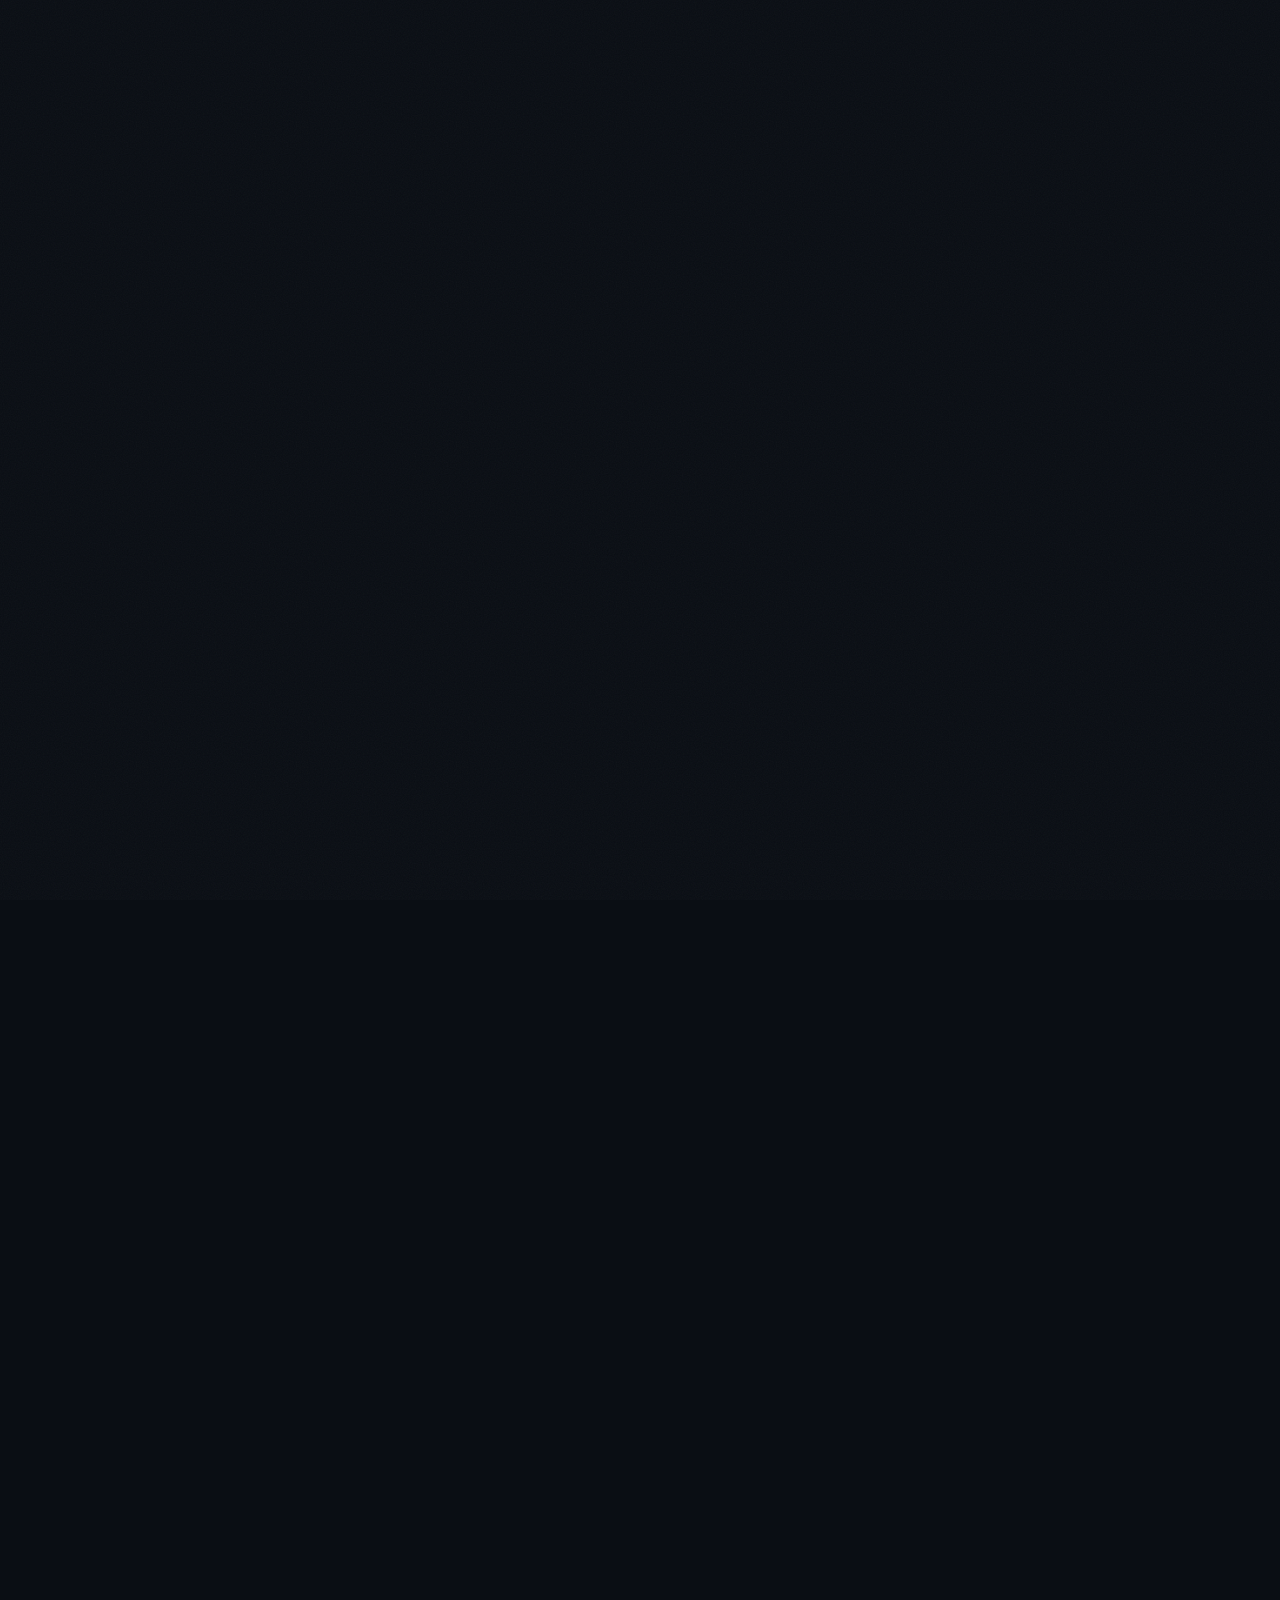
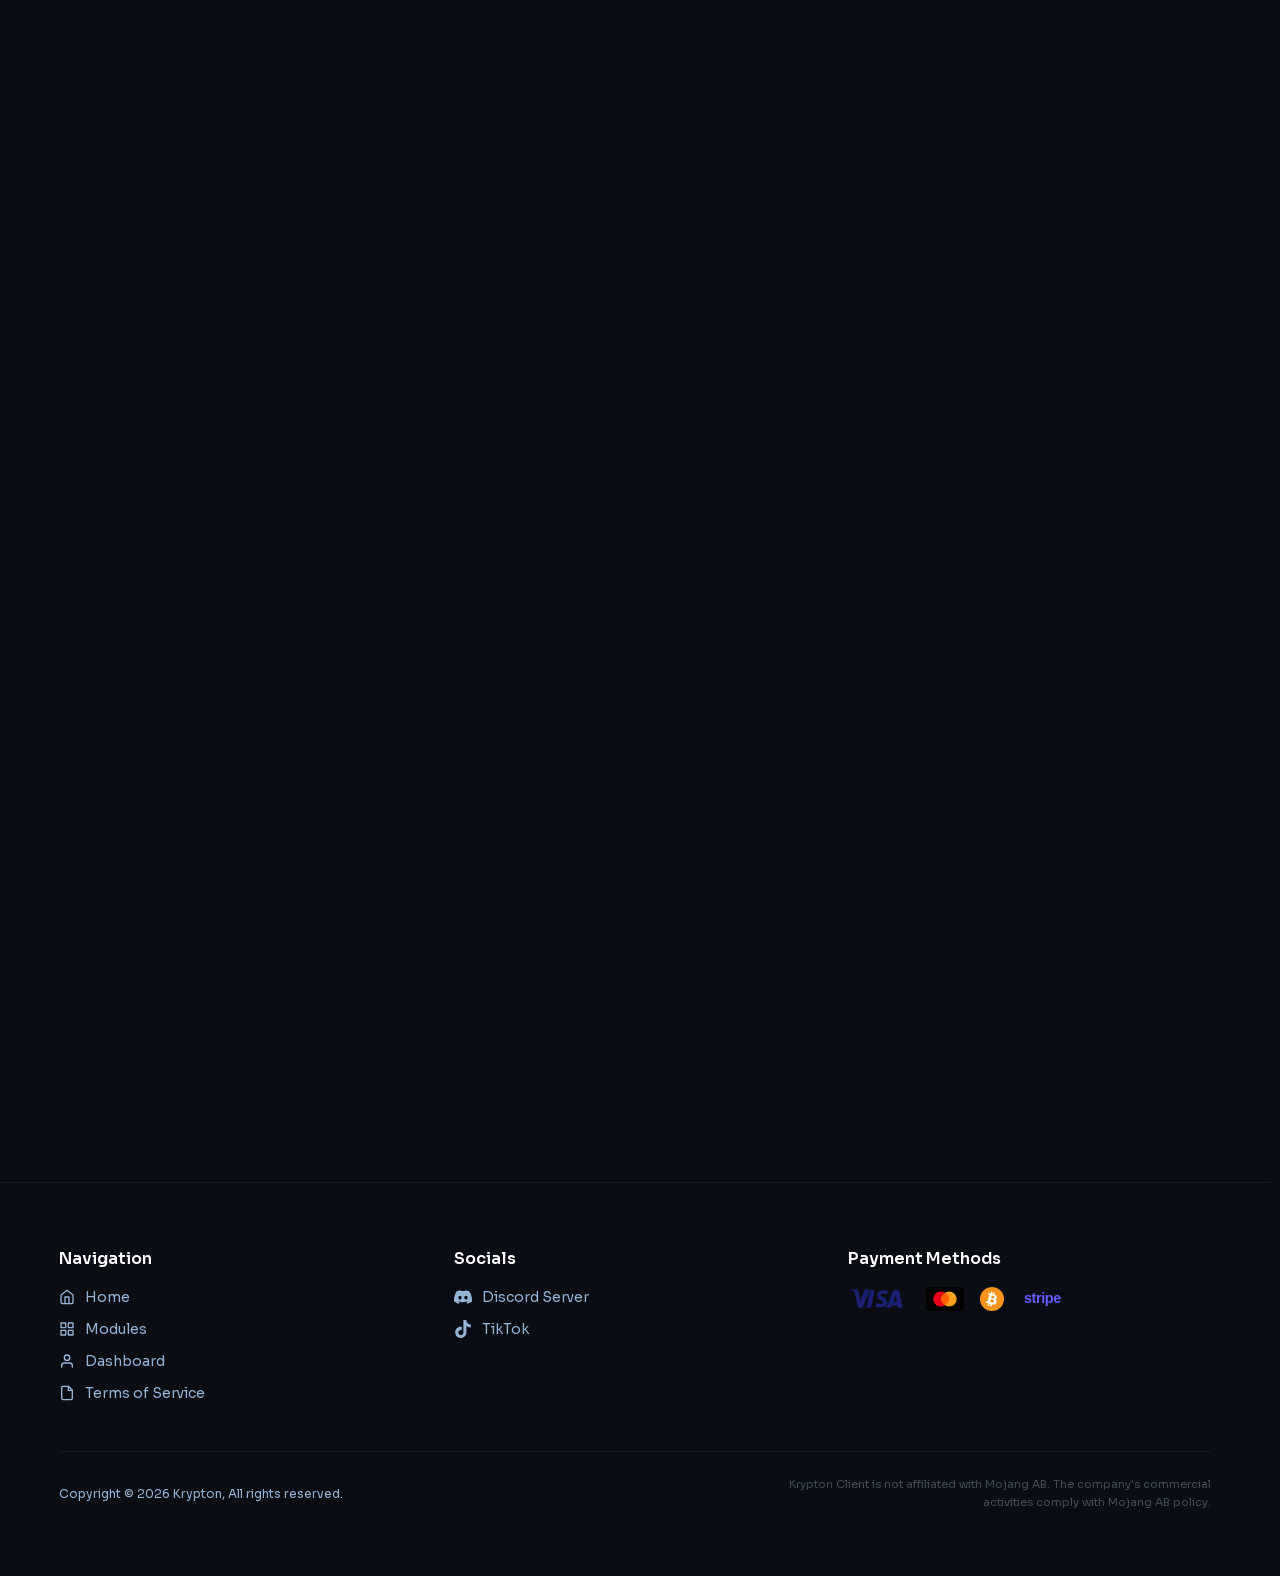
<file: features.html>
<!DOCTYPE html><html lang="en">
<!-- Mirrored from kryptonclient.org/features by HTTrack Website Copier/3.x [XR&CO'2014], Fri, 28 Aug 2026 13:40:18 GMT -->
<!-- Added by HTTrack --><meta http-equiv="content-type" content="text/html;charset=utf-8" /><!-- /Added by HTTrack -->
<head><meta charSet="utf-8"/><meta name="viewport" content="width=device-width, initial-scale=1"/><link rel="preload" href="_next/static/media/6bd983bd58a87a3d-s.p.0h108oidc_0fm.woff2" as="font" crossorigin="" type="font/woff2"/><link rel="preload" as="image" href="kr-steel.svg"/><link rel="preload" as="image" href="icons/visa.svg"/><link rel="preload" as="image" href="icons/mastercard.svg"/><link rel="preload" as="image" href="icons/bitcoin.svg"/><link rel="preload" as="image" href="icons/stripe.svg"/><link rel="stylesheet" href="_next/static/chunks/0y4tz22vdz5qh.css" data-precedence="next"/><link rel="preload" as="script" fetchPriority="low" href="_next/static/chunks/16i90eio_ss7o.js"/><script src="_next/static/chunks/0dgq26a5_oy.a.js" async=""></script><script src="_next/static/chunks/0hstpqahkt253.js" async=""></script><script src="_next/static/chunks/0nf3xs2vgg7e8.js" async=""></script><script src="_next/static/chunks/turbopack-0or26_04ov1yc.js" async=""></script><script src="_next/static/chunks/0vei1itll_mf_.js" async=""></script><script src="_next/static/chunks/0n4z.7yu76je-.js" async=""></script><script src="_next/static/chunks/0-fohvw7kibhr.js" async=""></script><script src="_next/static/chunks/0ab.iqwuq96m6.js" async=""></script><script src="_next/static/chunks/181_ebszy83h2.js" async=""></script><script src="_next/static/chunks/11p_iv4fzs7cj.js" async=""></script><meta name="next-size-adjust" content=""/><link rel="preconnect" href="https://www.youtube.com/"/><link rel="preconnect" href="https://www.google.com/"/><title>Krypton | DonutSMP Client</title><meta name="description" content="Krypton - 80+ module client built for DonutSMP. Fabric 1.21.11."/><meta property="og:title" content="Krypton | DonutSMP Client"/><meta property="og:description" content="80+ module client built for DonutSMP. Undetected. Fabric 1.21.11."/><meta property="og:url" content="https://kryptonclient.org"/><meta property="og:site_name" content="Krypton"/><meta property="og:image" content="https://kryptonclient.org/kr-steel-tile.png"/><meta property="og:type" content="website"/><meta name="twitter:card" content="summary"/><meta name="twitter:title" content="Krypton | DonutSMP Client"/><meta name="twitter:description" content="80+ module client built for DonutSMP. Undetected. Fabric 1.21.11."/><meta name="twitter:image" content="https://kryptonclient.org/kr-steel-tile.png"/><link rel="icon" href="kr-steel-tile.png"/><script src="_next/static/chunks/03_yq9q893hmn.js" noModule=""></script></head><body class="sora_747af0f1-module__uA9iQa__variable antialiased"><div hidden=""><!--$--><!--/$--></div><nav class="fixed top-0 left-0 right-0 z-50 transition-all duration-300 bg-transparent" style="transform:translateY(-100px)"><div class="max-w-7xl mx-auto px-6 h-20 flex items-center justify-between"><a class="flex items-center gap-3" href="index.html"><img alt="Krypton" width="48" height="31" decoding="async" data-nimg="1" style="color:transparent" src="kr-steel.svg"/><span class="text-white font-semibold text-lg">Krypton Client</span></a><div class="hidden md:flex items-center gap-8"><a href="index.html" class="text-sm transition-colors duration-200 text-muted hover:text-white">Home</a><a href="features.html" class="text-sm transition-colors duration-200 text-muted hover:text-white">Modules</a><a href="index.html#pricing" class="text-sm transition-colors duration-200 text-muted hover:text-white">Pricing</a><a href="index.html#reviews" class="text-sm transition-colors duration-200 text-muted hover:text-white">Reviews</a></div><div class="hidden md:flex items-center gap-1"><div class="relative"><button class="flex items-center gap-2 px-3 py-2 text-muted text-sm hover:text-white transition-colors duration-200"><svg xmlns="http://www.w3.org/2000/svg" width="16" height="16" viewBox="0 0 24 24" fill="none" stroke="currentColor" stroke-width="2" stroke-linecap="round" stroke-linejoin="round" class="lucide lucide-globe" aria-hidden="true"><circle cx="12" cy="12" r="10"></circle><path d="M12 2a14.5 14.5 0 0 0 0 20 14.5 14.5 0 0 0 0-20"></path><path d="M2 12h20"></path></svg><span>EN</span><svg xmlns="http://www.w3.org/2000/svg" width="14" height="14" viewBox="0 0 24 24" fill="none" stroke="currentColor" stroke-width="2" stroke-linecap="round" stroke-linejoin="round" class="lucide lucide-chevron-down transition-transform duration-200" aria-hidden="true"><path d="m6 9 6 6 6-6"></path></svg></button></div><a href="dashboard.html" class="px-5 py-2 rounded-full text-sm font-semibold bg-primary text-black hover:bg-primary-light transition-all duration-200">Log in</a></div><button class="md:hidden text-white" aria-label="Open menu"><svg xmlns="http://www.w3.org/2000/svg" width="24" height="24" viewBox="0 0 24 24" fill="none" stroke="currentColor" stroke-width="2" stroke-linecap="round" stroke-linejoin="round" class="lucide lucide-menu" aria-hidden="true"><path d="M4 5h16"></path><path d="M4 12h16"></path><path d="M4 19h16"></path></svg></button></div></nav><main class="pt-32 pb-20 px-6"><div class="max-w-5xl mx-auto"><div class="text-center mb-12" style="opacity:0;transform:translateY(30px)"><h1 class="text-4xl md:text-5xl font-bold mb-6">All<!-- --> <span class="text-white">82<!-- -->+</span> <!-- -->Modules</h1><p class="text-muted max-w-xl mx-auto text-lg">Full list of modules and their current detection status.</p></div><div class="flex flex-wrap justify-center gap-4 mb-10" style="opacity:0;transform:translateY(20px)"><div class="flex items-center gap-2 px-4 py-2 rounded-full bg-green-500/10 border border-green-500/20"><svg xmlns="http://www.w3.org/2000/svg" width="16" height="16" viewBox="0 0 24 24" fill="none" stroke="currentColor" stroke-width="2" stroke-linecap="round" stroke-linejoin="round" class="lucide lucide-shield-check text-green-400" aria-hidden="true"><path d="M20 13c0 5-3.5 7.5-7.66 8.95a1 1 0 0 1-.67-.01C7.5 20.5 4 18 4 13V6a1 1 0 0 1 1-1c2 0 4.5-1.2 6.24-2.72a1.17 1.17 0 0 1 1.52 0C14.51 3.81 17 5 19 5a1 1 0 0 1 1 1z"></path><path d="m9 12 2 2 4-4"></path></svg><span class="text-green-400 text-sm font-medium">76<!-- --> <!-- -->Undetected</span></div><div class="flex items-center gap-2 px-4 py-2 rounded-full bg-yellow-500/10 border border-yellow-500/20"><svg xmlns="http://www.w3.org/2000/svg" width="16" height="16" viewBox="0 0 24 24" fill="none" stroke="currentColor" stroke-width="2" stroke-linecap="round" stroke-linejoin="round" class="lucide lucide-shield-alert text-yellow-400" aria-hidden="true"><path d="M20 13c0 5-3.5 7.5-7.66 8.95a1 1 0 0 1-.67-.01C7.5 20.5 4 18 4 13V6a1 1 0 0 1 1-1c2 0 4.5-1.2 6.24-2.72a1.17 1.17 0 0 1 1.52 0C14.51 3.81 17 5 19 5a1 1 0 0 1 1 1z"></path><path d="M12 8v4"></path><path d="M12 16h.01"></path></svg><span class="text-yellow-400 text-sm font-medium">4<!-- --> <!-- -->Use at Risk</span></div><div class="flex items-center gap-2 px-4 py-2 rounded-full bg-red-500/10 border border-red-500/20"><svg xmlns="http://www.w3.org/2000/svg" width="16" height="16" viewBox="0 0 24 24" fill="none" stroke="currentColor" stroke-width="2" stroke-linecap="round" stroke-linejoin="round" class="lucide lucide-shield text-red-400" aria-hidden="true"><path d="M20 13c0 5-3.5 7.5-7.66 8.95a1 1 0 0 1-.67-.01C7.5 20.5 4 18 4 13V6a1 1 0 0 1 1-1c2 0 4.5-1.2 6.24-2.72a1.17 1.17 0 0 1 1.52 0C14.51 3.81 17 5 19 5a1 1 0 0 1 1 1z"></path></svg><span class="text-red-400 text-sm font-medium">2<!-- --> <!-- -->Detected</span></div></div><div class="flex flex-wrap justify-center gap-2 mb-12" style="opacity:0;transform:translateY(20px)"><button class="flex items-center gap-2 px-4 py-2.5 rounded-lg text-sm font-medium border transition-all duration-200 bg-primary text-black border-primary"><svg xmlns="http://www.w3.org/2000/svg" width="15" height="15" viewBox="0 0 24 24" fill="none" stroke="currentColor" stroke-width="2" stroke-linecap="round" stroke-linejoin="round" class="lucide lucide-layout-grid" aria-hidden="true"><rect width="7" height="7" x="3" y="3" rx="1"></rect><rect width="7" height="7" x="14" y="3" rx="1"></rect><rect width="7" height="7" x="14" y="14" rx="1"></rect><rect width="7" height="7" x="3" y="14" rx="1"></rect></svg>All Modules</button><button class="flex items-center gap-2 px-4 py-2.5 rounded-lg text-sm font-medium border transition-all duration-200 bg-surface text-muted border-white/10 hover:border-white/20 hover:text-white"><svg xmlns="http://www.w3.org/2000/svg" width="15" height="15" viewBox="0 0 24 24" fill="none" stroke="currentColor" stroke-width="2" stroke-linecap="round" stroke-linejoin="round" class="lucide lucide-swords" aria-hidden="true"><polyline points="14.5 17.5 3 6 3 3 6 3 17.5 14.5"></polyline><line x1="13" x2="19" y1="19" y2="13"></line><line x1="16" x2="20" y1="16" y2="20"></line><line x1="19" x2="21" y1="21" y2="19"></line><polyline points="14.5 6.5 18 3 21 3 21 6 17.5 9.5"></polyline><line x1="5" x2="9" y1="14" y2="18"></line><line x1="7" x2="4" y1="17" y2="20"></line><line x1="3" x2="5" y1="19" y2="21"></line></svg>Combat</button><button class="flex items-center gap-2 px-4 py-2.5 rounded-lg text-sm font-medium border transition-all duration-200 bg-surface text-muted border-white/10 hover:border-white/20 hover:text-white"><svg xmlns="http://www.w3.org/2000/svg" width="15" height="15" viewBox="0 0 24 24" fill="none" stroke="currentColor" stroke-width="2" stroke-linecap="round" stroke-linejoin="round" class="lucide lucide-wrench" aria-hidden="true"><path d="M14.7 6.3a1 1 0 0 0 0 1.4l1.6 1.6a1 1 0 0 0 1.4 0l3.106-3.105c.32-.322.863-.22.983.218a6 6 0 0 1-8.259 7.057l-7.91 7.91a1 1 0 0 1-2.999-3l7.91-7.91a6 6 0 0 1 7.057-8.259c.438.12.54.662.219.984z"></path></svg>Misc</button><button class="flex items-center gap-2 px-4 py-2.5 rounded-lg text-sm font-medium border transition-all duration-200 bg-surface text-muted border-white/10 hover:border-white/20 hover:text-white"><svg xmlns="http://www.w3.org/2000/svg" width="15" height="15" viewBox="0 0 24 24" fill="none" stroke="currentColor" stroke-width="2" stroke-linecap="round" stroke-linejoin="round" class="lucide lucide-circle-dot" aria-hidden="true"><circle cx="12" cy="12" r="10"></circle><circle cx="12" cy="12" r="1"></circle></svg>Donut</button><button class="flex items-center gap-2 px-4 py-2.5 rounded-lg text-sm font-medium border transition-all duration-200 bg-surface text-muted border-white/10 hover:border-white/20 hover:text-white"><svg xmlns="http://www.w3.org/2000/svg" width="15" height="15" viewBox="0 0 24 24" fill="none" stroke="currentColor" stroke-width="2" stroke-linecap="round" stroke-linejoin="round" class="lucide lucide-compass" aria-hidden="true"><circle cx="12" cy="12" r="10"></circle><path d="m16.24 7.76-1.804 5.411a2 2 0 0 1-1.265 1.265L7.76 16.24l1.804-5.411a2 2 0 0 1 1.265-1.265z"></path></svg>BaseFinding</button><button class="flex items-center gap-2 px-4 py-2.5 rounded-lg text-sm font-medium border transition-all duration-200 bg-surface text-muted border-white/10 hover:border-white/20 hover:text-white"><svg xmlns="http://www.w3.org/2000/svg" width="15" height="15" viewBox="0 0 24 24" fill="none" stroke="currentColor" stroke-width="2" stroke-linecap="round" stroke-linejoin="round" class="lucide lucide-eye" aria-hidden="true"><path d="M2.062 12.348a1 1 0 0 1 0-.696 10.75 10.75 0 0 1 19.876 0 1 1 0 0 1 0 .696 10.75 10.75 0 0 1-19.876 0"></path><circle cx="12" cy="12" r="3"></circle></svg>Render</button><button class="flex items-center gap-2 px-4 py-2.5 rounded-lg text-sm font-medium border transition-all duration-200 bg-surface text-muted border-white/10 hover:border-white/20 hover:text-white"><svg xmlns="http://www.w3.org/2000/svg" width="15" height="15" viewBox="0 0 24 24" fill="none" stroke="currentColor" stroke-width="2" stroke-linecap="round" stroke-linejoin="round" class="lucide lucide-settings" aria-hidden="true"><path d="M9.671 4.136a2.34 2.34 0 0 1 4.659 0 2.34 2.34 0 0 0 3.319 1.915 2.34 2.34 0 0 1 2.33 4.033 2.34 2.34 0 0 0 0 3.831 2.34 2.34 0 0 1-2.33 4.033 2.34 2.34 0 0 0-3.319 1.915 2.34 2.34 0 0 1-4.659 0 2.34 2.34 0 0 0-3.32-1.915 2.34 2.34 0 0 1-2.33-4.033 2.34 2.34 0 0 0 0-3.831A2.34 2.34 0 0 1 6.35 6.051a2.34 2.34 0 0 0 3.319-1.915"></path><circle cx="12" cy="12" r="3"></circle></svg>Client</button></div><div class="space-y-10"><div style="opacity:0;transform:translateY(30px)"><div class="flex items-center justify-between mb-4"><h2 class="text-xl font-semibold text-white">Combat</h2><span class="text-muted text-xs">21<!-- --> <!-- -->modules</span></div><div class="grid grid-cols-1 sm:grid-cols-2 lg:grid-cols-3 gap-3"><div class="flex items-center justify-between px-4 py-3 rounded-xl bg-surface hover:bg-surface-light/70 transition-colors"><span class="text-white text-sm">Aim Assist</span><div class="flex items-center gap-1.5 px-2.5 py-1 rounded-full text-xs font-medium border bg-green-500/10 border-green-500/20"><svg xmlns="http://www.w3.org/2000/svg" width="12" height="12" viewBox="0 0 24 24" fill="none" stroke="currentColor" stroke-width="2" stroke-linecap="round" stroke-linejoin="round" class="lucide lucide-shield-check text-green-400" aria-hidden="true"><path d="M20 13c0 5-3.5 7.5-7.66 8.95a1 1 0 0 1-.67-.01C7.5 20.5 4 18 4 13V6a1 1 0 0 1 1-1c2 0 4.5-1.2 6.24-2.72a1.17 1.17 0 0 1 1.52 0C14.51 3.81 17 5 19 5a1 1 0 0 1 1 1z"></path><path d="m9 12 2 2 4-4"></path></svg><span class="text-green-400">Undetected</span></div></div><div class="flex items-center justify-between px-4 py-3 rounded-xl bg-surface hover:bg-surface-light/70 transition-colors"><span class="text-white text-sm">Anchor Macro</span><div class="flex items-center gap-1.5 px-2.5 py-1 rounded-full text-xs font-medium border bg-green-500/10 border-green-500/20"><svg xmlns="http://www.w3.org/2000/svg" width="12" height="12" viewBox="0 0 24 24" fill="none" stroke="currentColor" stroke-width="2" stroke-linecap="round" stroke-linejoin="round" class="lucide lucide-shield-check text-green-400" aria-hidden="true"><path d="M20 13c0 5-3.5 7.5-7.66 8.95a1 1 0 0 1-.67-.01C7.5 20.5 4 18 4 13V6a1 1 0 0 1 1-1c2 0 4.5-1.2 6.24-2.72a1.17 1.17 0 0 1 1.52 0C14.51 3.81 17 5 19 5a1 1 0 0 1 1 1z"></path><path d="m9 12 2 2 4-4"></path></svg><span class="text-green-400">Undetected</span></div></div><div class="flex items-center justify-between px-4 py-3 rounded-xl bg-surface hover:bg-surface-light/70 transition-colors"><span class="text-white text-sm">Auto Crystal</span><div class="flex items-center gap-1.5 px-2.5 py-1 rounded-full text-xs font-medium border bg-green-500/10 border-green-500/20"><svg xmlns="http://www.w3.org/2000/svg" width="12" height="12" viewBox="0 0 24 24" fill="none" stroke="currentColor" stroke-width="2" stroke-linecap="round" stroke-linejoin="round" class="lucide lucide-shield-check text-green-400" aria-hidden="true"><path d="M20 13c0 5-3.5 7.5-7.66 8.95a1 1 0 0 1-.67-.01C7.5 20.5 4 18 4 13V6a1 1 0 0 1 1-1c2 0 4.5-1.2 6.24-2.72a1.17 1.17 0 0 1 1.52 0C14.51 3.81 17 5 19 5a1 1 0 0 1 1 1z"></path><path d="m9 12 2 2 4-4"></path></svg><span class="text-green-400">Undetected</span></div></div><div class="flex items-center justify-between px-4 py-3 rounded-xl bg-surface hover:bg-surface-light/70 transition-colors"><span class="text-white text-sm">Auto Double Hand</span><div class="flex items-center gap-1.5 px-2.5 py-1 rounded-full text-xs font-medium border bg-green-500/10 border-green-500/20"><svg xmlns="http://www.w3.org/2000/svg" width="12" height="12" viewBox="0 0 24 24" fill="none" stroke="currentColor" stroke-width="2" stroke-linecap="round" stroke-linejoin="round" class="lucide lucide-shield-check text-green-400" aria-hidden="true"><path d="M20 13c0 5-3.5 7.5-7.66 8.95a1 1 0 0 1-.67-.01C7.5 20.5 4 18 4 13V6a1 1 0 0 1 1-1c2 0 4.5-1.2 6.24-2.72a1.17 1.17 0 0 1 1.52 0C14.51 3.81 17 5 19 5a1 1 0 0 1 1 1z"></path><path d="m9 12 2 2 4-4"></path></svg><span class="text-green-400">Undetected</span></div></div><div class="flex items-center justify-between px-4 py-3 rounded-xl bg-surface hover:bg-surface-light/70 transition-colors"><span class="text-white text-sm">Auto Hit Crystal</span><div class="flex items-center gap-1.5 px-2.5 py-1 rounded-full text-xs font-medium border bg-green-500/10 border-green-500/20"><svg xmlns="http://www.w3.org/2000/svg" width="12" height="12" viewBox="0 0 24 24" fill="none" stroke="currentColor" stroke-width="2" stroke-linecap="round" stroke-linejoin="round" class="lucide lucide-shield-check text-green-400" aria-hidden="true"><path d="M20 13c0 5-3.5 7.5-7.66 8.95a1 1 0 0 1-.67-.01C7.5 20.5 4 18 4 13V6a1 1 0 0 1 1-1c2 0 4.5-1.2 6.24-2.72a1.17 1.17 0 0 1 1.52 0C14.51 3.81 17 5 19 5a1 1 0 0 1 1 1z"></path><path d="m9 12 2 2 4-4"></path></svg><span class="text-green-400">Undetected</span></div></div><div class="flex items-center justify-between px-4 py-3 rounded-xl bg-surface hover:bg-surface-light/70 transition-colors"><span class="text-white text-sm">Auto Inv Totem</span><div class="flex items-center gap-1.5 px-2.5 py-1 rounded-full text-xs font-medium border bg-yellow-500/10 border-yellow-500/20"><svg xmlns="http://www.w3.org/2000/svg" width="12" height="12" viewBox="0 0 24 24" fill="none" stroke="currentColor" stroke-width="2" stroke-linecap="round" stroke-linejoin="round" class="lucide lucide-shield-alert text-yellow-400" aria-hidden="true"><path d="M20 13c0 5-3.5 7.5-7.66 8.95a1 1 0 0 1-.67-.01C7.5 20.5 4 18 4 13V6a1 1 0 0 1 1-1c2 0 4.5-1.2 6.24-2.72a1.17 1.17 0 0 1 1.52 0C14.51 3.81 17 5 19 5a1 1 0 0 1 1 1z"></path><path d="M12 8v4"></path><path d="M12 16h.01"></path></svg><span class="text-yellow-400">Use at Risk</span></div></div><div class="flex items-center justify-between px-4 py-3 rounded-xl bg-surface hover:bg-surface-light/70 transition-colors"><span class="text-white text-sm">Auto Jump Reset</span><div class="flex items-center gap-1.5 px-2.5 py-1 rounded-full text-xs font-medium border bg-green-500/10 border-green-500/20"><svg xmlns="http://www.w3.org/2000/svg" width="12" height="12" viewBox="0 0 24 24" fill="none" stroke="currentColor" stroke-width="2" stroke-linecap="round" stroke-linejoin="round" class="lucide lucide-shield-check text-green-400" aria-hidden="true"><path d="M20 13c0 5-3.5 7.5-7.66 8.95a1 1 0 0 1-.67-.01C7.5 20.5 4 18 4 13V6a1 1 0 0 1 1-1c2 0 4.5-1.2 6.24-2.72a1.17 1.17 0 0 1 1.52 0C14.51 3.81 17 5 19 5a1 1 0 0 1 1 1z"></path><path d="m9 12 2 2 4-4"></path></svg><span class="text-green-400">Undetected</span></div></div><div class="flex items-center justify-between px-4 py-3 rounded-xl bg-surface hover:bg-surface-light/70 transition-colors"><span class="text-white text-sm">Auto Totem</span><div class="flex items-center gap-1.5 px-2.5 py-1 rounded-full text-xs font-medium border bg-yellow-500/10 border-yellow-500/20"><svg xmlns="http://www.w3.org/2000/svg" width="12" height="12" viewBox="0 0 24 24" fill="none" stroke="currentColor" stroke-width="2" stroke-linecap="round" stroke-linejoin="round" class="lucide lucide-shield-alert text-yellow-400" aria-hidden="true"><path d="M20 13c0 5-3.5 7.5-7.66 8.95a1 1 0 0 1-.67-.01C7.5 20.5 4 18 4 13V6a1 1 0 0 1 1-1c2 0 4.5-1.2 6.24-2.72a1.17 1.17 0 0 1 1.52 0C14.51 3.81 17 5 19 5a1 1 0 0 1 1 1z"></path><path d="M12 8v4"></path><path d="M12 16h.01"></path></svg><span class="text-yellow-400">Use at Risk</span></div></div><div class="flex items-center justify-between px-4 py-3 rounded-xl bg-surface hover:bg-surface-light/70 transition-colors"><span class="text-white text-sm">Crystal Optimizer</span><div class="flex items-center gap-1.5 px-2.5 py-1 rounded-full text-xs font-medium border bg-green-500/10 border-green-500/20"><svg xmlns="http://www.w3.org/2000/svg" width="12" height="12" viewBox="0 0 24 24" fill="none" stroke="currentColor" stroke-width="2" stroke-linecap="round" stroke-linejoin="round" class="lucide lucide-shield-check text-green-400" aria-hidden="true"><path d="M20 13c0 5-3.5 7.5-7.66 8.95a1 1 0 0 1-.67-.01C7.5 20.5 4 18 4 13V6a1 1 0 0 1 1-1c2 0 4.5-1.2 6.24-2.72a1.17 1.17 0 0 1 1.52 0C14.51 3.81 17 5 19 5a1 1 0 0 1 1 1z"></path><path d="m9 12 2 2 4-4"></path></svg><span class="text-green-400">Undetected</span></div></div><div class="flex items-center justify-between px-4 py-3 rounded-xl bg-surface hover:bg-surface-light/70 transition-colors"><span class="text-white text-sm">Double Anchor</span><div class="flex items-center gap-1.5 px-2.5 py-1 rounded-full text-xs font-medium border bg-green-500/10 border-green-500/20"><svg xmlns="http://www.w3.org/2000/svg" width="12" height="12" viewBox="0 0 24 24" fill="none" stroke="currentColor" stroke-width="2" stroke-linecap="round" stroke-linejoin="round" class="lucide lucide-shield-check text-green-400" aria-hidden="true"><path d="M20 13c0 5-3.5 7.5-7.66 8.95a1 1 0 0 1-.67-.01C7.5 20.5 4 18 4 13V6a1 1 0 0 1 1-1c2 0 4.5-1.2 6.24-2.72a1.17 1.17 0 0 1 1.52 0C14.51 3.81 17 5 19 5a1 1 0 0 1 1 1z"></path><path d="m9 12 2 2 4-4"></path></svg><span class="text-green-400">Undetected</span></div></div><div class="flex items-center justify-between px-4 py-3 rounded-xl bg-surface hover:bg-surface-light/70 transition-colors"><span class="text-white text-sm">Elytra Swap</span><div class="flex items-center gap-1.5 px-2.5 py-1 rounded-full text-xs font-medium border bg-green-500/10 border-green-500/20"><svg xmlns="http://www.w3.org/2000/svg" width="12" height="12" viewBox="0 0 24 24" fill="none" stroke="currentColor" stroke-width="2" stroke-linecap="round" stroke-linejoin="round" class="lucide lucide-shield-check text-green-400" aria-hidden="true"><path d="M20 13c0 5-3.5 7.5-7.66 8.95a1 1 0 0 1-.67-.01C7.5 20.5 4 18 4 13V6a1 1 0 0 1 1-1c2 0 4.5-1.2 6.24-2.72a1.17 1.17 0 0 1 1.52 0C14.51 3.81 17 5 19 5a1 1 0 0 1 1 1z"></path><path d="m9 12 2 2 4-4"></path></svg><span class="text-green-400">Undetected</span></div></div><div class="flex items-center justify-between px-4 py-3 rounded-xl bg-surface hover:bg-surface-light/70 transition-colors"><span class="text-white text-sm">HitBox</span><div class="flex items-center gap-1.5 px-2.5 py-1 rounded-full text-xs font-medium border bg-red-500/10 border-red-500/20"><svg xmlns="http://www.w3.org/2000/svg" width="12" height="12" viewBox="0 0 24 24" fill="none" stroke="currentColor" stroke-width="2" stroke-linecap="round" stroke-linejoin="round" class="lucide lucide-shield text-red-400" aria-hidden="true"><path d="M20 13c0 5-3.5 7.5-7.66 8.95a1 1 0 0 1-.67-.01C7.5 20.5 4 18 4 13V6a1 1 0 0 1 1-1c2 0 4.5-1.2 6.24-2.72a1.17 1.17 0 0 1 1.52 0C14.51 3.81 17 5 19 5a1 1 0 0 1 1 1z"></path></svg><span class="text-red-400">Detected</span></div></div><div class="flex items-center justify-between px-4 py-3 rounded-xl bg-surface hover:bg-surface-light/70 transition-colors"><span class="text-white text-sm">Hover Totem</span><div class="flex items-center gap-1.5 px-2.5 py-1 rounded-full text-xs font-medium border bg-green-500/10 border-green-500/20"><svg xmlns="http://www.w3.org/2000/svg" width="12" height="12" viewBox="0 0 24 24" fill="none" stroke="currentColor" stroke-width="2" stroke-linecap="round" stroke-linejoin="round" class="lucide lucide-shield-check text-green-400" aria-hidden="true"><path d="M20 13c0 5-3.5 7.5-7.66 8.95a1 1 0 0 1-.67-.01C7.5 20.5 4 18 4 13V6a1 1 0 0 1 1-1c2 0 4.5-1.2 6.24-2.72a1.17 1.17 0 0 1 1.52 0C14.51 3.81 17 5 19 5a1 1 0 0 1 1 1z"></path><path d="m9 12 2 2 4-4"></path></svg><span class="text-green-400">Undetected</span></div></div><div class="flex items-center justify-between px-4 py-3 rounded-xl bg-surface hover:bg-surface-light/70 transition-colors"><span class="text-white text-sm">Mace Bomber</span><div class="flex items-center gap-1.5 px-2.5 py-1 rounded-full text-xs font-medium border bg-green-500/10 border-green-500/20"><svg xmlns="http://www.w3.org/2000/svg" width="12" height="12" viewBox="0 0 24 24" fill="none" stroke="currentColor" stroke-width="2" stroke-linecap="round" stroke-linejoin="round" class="lucide lucide-shield-check text-green-400" aria-hidden="true"><path d="M20 13c0 5-3.5 7.5-7.66 8.95a1 1 0 0 1-.67-.01C7.5 20.5 4 18 4 13V6a1 1 0 0 1 1-1c2 0 4.5-1.2 6.24-2.72a1.17 1.17 0 0 1 1.52 0C14.51 3.81 17 5 19 5a1 1 0 0 1 1 1z"></path><path d="m9 12 2 2 4-4"></path></svg><span class="text-green-400">Undetected</span></div></div><div class="flex items-center justify-between px-4 py-3 rounded-xl bg-surface hover:bg-surface-light/70 transition-colors"><span class="text-white text-sm">Mace Swap</span><div class="flex items-center gap-1.5 px-2.5 py-1 rounded-full text-xs font-medium border bg-green-500/10 border-green-500/20"><svg xmlns="http://www.w3.org/2000/svg" width="12" height="12" viewBox="0 0 24 24" fill="none" stroke="currentColor" stroke-width="2" stroke-linecap="round" stroke-linejoin="round" class="lucide lucide-shield-check text-green-400" aria-hidden="true"><path d="M20 13c0 5-3.5 7.5-7.66 8.95a1 1 0 0 1-.67-.01C7.5 20.5 4 18 4 13V6a1 1 0 0 1 1-1c2 0 4.5-1.2 6.24-2.72a1.17 1.17 0 0 1 1.52 0C14.51 3.81 17 5 19 5a1 1 0 0 1 1 1z"></path><path d="m9 12 2 2 4-4"></path></svg><span class="text-green-400">Undetected</span></div></div><div class="flex items-center justify-between px-4 py-3 rounded-xl bg-surface hover:bg-surface-light/70 transition-colors"><span class="text-white text-sm">No Hit Delay</span><div class="flex items-center gap-1.5 px-2.5 py-1 rounded-full text-xs font-medium border bg-green-500/10 border-green-500/20"><svg xmlns="http://www.w3.org/2000/svg" width="12" height="12" viewBox="0 0 24 24" fill="none" stroke="currentColor" stroke-width="2" stroke-linecap="round" stroke-linejoin="round" class="lucide lucide-shield-check text-green-400" aria-hidden="true"><path d="M20 13c0 5-3.5 7.5-7.66 8.95a1 1 0 0 1-.67-.01C7.5 20.5 4 18 4 13V6a1 1 0 0 1 1-1c2 0 4.5-1.2 6.24-2.72a1.17 1.17 0 0 1 1.52 0C14.51 3.81 17 5 19 5a1 1 0 0 1 1 1z"></path><path d="m9 12 2 2 4-4"></path></svg><span class="text-green-400">Undetected</span></div></div><div class="flex items-center justify-between px-4 py-3 rounded-xl bg-surface hover:bg-surface-light/70 transition-colors"><span class="text-white text-sm">Shield Breaker</span><div class="flex items-center gap-1.5 px-2.5 py-1 rounded-full text-xs font-medium border bg-green-500/10 border-green-500/20"><svg xmlns="http://www.w3.org/2000/svg" width="12" height="12" viewBox="0 0 24 24" fill="none" stroke="currentColor" stroke-width="2" stroke-linecap="round" stroke-linejoin="round" class="lucide lucide-shield-check text-green-400" aria-hidden="true"><path d="M20 13c0 5-3.5 7.5-7.66 8.95a1 1 0 0 1-.67-.01C7.5 20.5 4 18 4 13V6a1 1 0 0 1 1-1c2 0 4.5-1.2 6.24-2.72a1.17 1.17 0 0 1 1.52 0C14.51 3.81 17 5 19 5a1 1 0 0 1 1 1z"></path><path d="m9 12 2 2 4-4"></path></svg><span class="text-green-400">Undetected</span></div></div><div class="flex items-center justify-between px-4 py-3 rounded-xl bg-surface hover:bg-surface-light/70 transition-colors"><span class="text-white text-sm">Spear Swap</span><div class="flex items-center gap-1.5 px-2.5 py-1 rounded-full text-xs font-medium border bg-green-500/10 border-green-500/20"><svg xmlns="http://www.w3.org/2000/svg" width="12" height="12" viewBox="0 0 24 24" fill="none" stroke="currentColor" stroke-width="2" stroke-linecap="round" stroke-linejoin="round" class="lucide lucide-shield-check text-green-400" aria-hidden="true"><path d="M20 13c0 5-3.5 7.5-7.66 8.95a1 1 0 0 1-.67-.01C7.5 20.5 4 18 4 13V6a1 1 0 0 1 1-1c2 0 4.5-1.2 6.24-2.72a1.17 1.17 0 0 1 1.52 0C14.51 3.81 17 5 19 5a1 1 0 0 1 1 1z"></path><path d="m9 12 2 2 4-4"></path></svg><span class="text-green-400">Undetected</span></div></div><div class="flex items-center justify-between px-4 py-3 rounded-xl bg-surface hover:bg-surface-light/70 transition-colors"><span class="text-white text-sm">Static HitBoxes</span><div class="flex items-center gap-1.5 px-2.5 py-1 rounded-full text-xs font-medium border bg-yellow-500/10 border-yellow-500/20"><svg xmlns="http://www.w3.org/2000/svg" width="12" height="12" viewBox="0 0 24 24" fill="none" stroke="currentColor" stroke-width="2" stroke-linecap="round" stroke-linejoin="round" class="lucide lucide-shield-alert text-yellow-400" aria-hidden="true"><path d="M20 13c0 5-3.5 7.5-7.66 8.95a1 1 0 0 1-.67-.01C7.5 20.5 4 18 4 13V6a1 1 0 0 1 1-1c2 0 4.5-1.2 6.24-2.72a1.17 1.17 0 0 1 1.52 0C14.51 3.81 17 5 19 5a1 1 0 0 1 1 1z"></path><path d="M12 8v4"></path><path d="M12 16h.01"></path></svg><span class="text-yellow-400">Use at Risk</span></div></div><div class="flex items-center justify-between px-4 py-3 rounded-xl bg-surface hover:bg-surface-light/70 transition-colors"><span class="text-white text-sm">Totem Offhand</span><div class="flex items-center gap-1.5 px-2.5 py-1 rounded-full text-xs font-medium border bg-green-500/10 border-green-500/20"><svg xmlns="http://www.w3.org/2000/svg" width="12" height="12" viewBox="0 0 24 24" fill="none" stroke="currentColor" stroke-width="2" stroke-linecap="round" stroke-linejoin="round" class="lucide lucide-shield-check text-green-400" aria-hidden="true"><path d="M20 13c0 5-3.5 7.5-7.66 8.95a1 1 0 0 1-.67-.01C7.5 20.5 4 18 4 13V6a1 1 0 0 1 1-1c2 0 4.5-1.2 6.24-2.72a1.17 1.17 0 0 1 1.52 0C14.51 3.81 17 5 19 5a1 1 0 0 1 1 1z"></path><path d="m9 12 2 2 4-4"></path></svg><span class="text-green-400">Undetected</span></div></div><div class="flex items-center justify-between px-4 py-3 rounded-xl bg-surface hover:bg-surface-light/70 transition-colors"><span class="text-white text-sm">Trigger Bot</span><div class="flex items-center gap-1.5 px-2.5 py-1 rounded-full text-xs font-medium border bg-green-500/10 border-green-500/20"><svg xmlns="http://www.w3.org/2000/svg" width="12" height="12" viewBox="0 0 24 24" fill="none" stroke="currentColor" stroke-width="2" stroke-linecap="round" stroke-linejoin="round" class="lucide lucide-shield-check text-green-400" aria-hidden="true"><path d="M20 13c0 5-3.5 7.5-7.66 8.95a1 1 0 0 1-.67-.01C7.5 20.5 4 18 4 13V6a1 1 0 0 1 1-1c2 0 4.5-1.2 6.24-2.72a1.17 1.17 0 0 1 1.52 0C14.51 3.81 17 5 19 5a1 1 0 0 1 1 1z"></path><path d="m9 12 2 2 4-4"></path></svg><span class="text-green-400">Undetected</span></div></div></div></div><div style="opacity:0;transform:translateY(30px)"><div class="flex items-center justify-between mb-4"><h2 class="text-xl font-semibold text-white">Misc</h2><span class="text-muted text-xs">21<!-- --> <!-- -->modules</span></div><div class="grid grid-cols-1 sm:grid-cols-2 lg:grid-cols-3 gap-3"><div class="flex items-center justify-between px-4 py-3 rounded-xl bg-surface hover:bg-surface-light/70 transition-colors"><span class="text-white text-sm">Auto Clicker</span><div class="flex items-center gap-1.5 px-2.5 py-1 rounded-full text-xs font-medium border bg-green-500/10 border-green-500/20"><svg xmlns="http://www.w3.org/2000/svg" width="12" height="12" viewBox="0 0 24 24" fill="none" stroke="currentColor" stroke-width="2" stroke-linecap="round" stroke-linejoin="round" class="lucide lucide-shield-check text-green-400" aria-hidden="true"><path d="M20 13c0 5-3.5 7.5-7.66 8.95a1 1 0 0 1-.67-.01C7.5 20.5 4 18 4 13V6a1 1 0 0 1 1-1c2 0 4.5-1.2 6.24-2.72a1.17 1.17 0 0 1 1.52 0C14.51 3.81 17 5 19 5a1 1 0 0 1 1 1z"></path><path d="m9 12 2 2 4-4"></path></svg><span class="text-green-400">Undetected</span></div></div><div class="flex items-center justify-between px-4 py-3 rounded-xl bg-surface hover:bg-surface-light/70 transition-colors"><span class="text-white text-sm">Auto Eat</span><div class="flex items-center gap-1.5 px-2.5 py-1 rounded-full text-xs font-medium border bg-green-500/10 border-green-500/20"><svg xmlns="http://www.w3.org/2000/svg" width="12" height="12" viewBox="0 0 24 24" fill="none" stroke="currentColor" stroke-width="2" stroke-linecap="round" stroke-linejoin="round" class="lucide lucide-shield-check text-green-400" aria-hidden="true"><path d="M20 13c0 5-3.5 7.5-7.66 8.95a1 1 0 0 1-.67-.01C7.5 20.5 4 18 4 13V6a1 1 0 0 1 1-1c2 0 4.5-1.2 6.24-2.72a1.17 1.17 0 0 1 1.52 0C14.51 3.81 17 5 19 5a1 1 0 0 1 1 1z"></path><path d="m9 12 2 2 4-4"></path></svg><span class="text-green-400">Undetected</span></div></div><div class="flex items-center justify-between px-4 py-3 rounded-xl bg-surface hover:bg-surface-light/70 transition-colors"><span class="text-white text-sm">Auto Firework</span><div class="flex items-center gap-1.5 px-2.5 py-1 rounded-full text-xs font-medium border bg-green-500/10 border-green-500/20"><svg xmlns="http://www.w3.org/2000/svg" width="12" height="12" viewBox="0 0 24 24" fill="none" stroke="currentColor" stroke-width="2" stroke-linecap="round" stroke-linejoin="round" class="lucide lucide-shield-check text-green-400" aria-hidden="true"><path d="M20 13c0 5-3.5 7.5-7.66 8.95a1 1 0 0 1-.67-.01C7.5 20.5 4 18 4 13V6a1 1 0 0 1 1-1c2 0 4.5-1.2 6.24-2.72a1.17 1.17 0 0 1 1.52 0C14.51 3.81 17 5 19 5a1 1 0 0 1 1 1z"></path><path d="m9 12 2 2 4-4"></path></svg><span class="text-green-400">Undetected</span></div></div><div class="flex items-center justify-between px-4 py-3 rounded-xl bg-surface hover:bg-surface-light/70 transition-colors"><span class="text-white text-sm">Auto Log</span><div class="flex items-center gap-1.5 px-2.5 py-1 rounded-full text-xs font-medium border bg-green-500/10 border-green-500/20"><svg xmlns="http://www.w3.org/2000/svg" width="12" height="12" viewBox="0 0 24 24" fill="none" stroke="currentColor" stroke-width="2" stroke-linecap="round" stroke-linejoin="round" class="lucide lucide-shield-check text-green-400" aria-hidden="true"><path d="M20 13c0 5-3.5 7.5-7.66 8.95a1 1 0 0 1-.67-.01C7.5 20.5 4 18 4 13V6a1 1 0 0 1 1-1c2 0 4.5-1.2 6.24-2.72a1.17 1.17 0 0 1 1.52 0C14.51 3.81 17 5 19 5a1 1 0 0 1 1 1z"></path><path d="m9 12 2 2 4-4"></path></svg><span class="text-green-400">Undetected</span></div></div><div class="flex items-center justify-between px-4 py-3 rounded-xl bg-surface hover:bg-surface-light/70 transition-colors"><span class="text-white text-sm">Auto Loot</span><div class="flex items-center gap-1.5 px-2.5 py-1 rounded-full text-xs font-medium border bg-green-500/10 border-green-500/20"><svg xmlns="http://www.w3.org/2000/svg" width="12" height="12" viewBox="0 0 24 24" fill="none" stroke="currentColor" stroke-width="2" stroke-linecap="round" stroke-linejoin="round" class="lucide lucide-shield-check text-green-400" aria-hidden="true"><path d="M20 13c0 5-3.5 7.5-7.66 8.95a1 1 0 0 1-.67-.01C7.5 20.5 4 18 4 13V6a1 1 0 0 1 1-1c2 0 4.5-1.2 6.24-2.72a1.17 1.17 0 0 1 1.52 0C14.51 3.81 17 5 19 5a1 1 0 0 1 1 1z"></path><path d="m9 12 2 2 4-4"></path></svg><span class="text-green-400">Undetected</span></div></div><div class="flex items-center justify-between px-4 py-3 rounded-xl bg-surface hover:bg-surface-light/70 transition-colors"><span class="text-white text-sm">Auto Mine</span><div class="flex items-center gap-1.5 px-2.5 py-1 rounded-full text-xs font-medium border bg-green-500/10 border-green-500/20"><svg xmlns="http://www.w3.org/2000/svg" width="12" height="12" viewBox="0 0 24 24" fill="none" stroke="currentColor" stroke-width="2" stroke-linecap="round" stroke-linejoin="round" class="lucide lucide-shield-check text-green-400" aria-hidden="true"><path d="M20 13c0 5-3.5 7.5-7.66 8.95a1 1 0 0 1-.67-.01C7.5 20.5 4 18 4 13V6a1 1 0 0 1 1-1c2 0 4.5-1.2 6.24-2.72a1.17 1.17 0 0 1 1.52 0C14.51 3.81 17 5 19 5a1 1 0 0 1 1 1z"></path><path d="m9 12 2 2 4-4"></path></svg><span class="text-green-400">Undetected</span></div></div><div class="flex items-center justify-between px-4 py-3 rounded-xl bg-surface hover:bg-surface-light/70 transition-colors"><span class="text-white text-sm">Auto Reconnect</span><div class="flex items-center gap-1.5 px-2.5 py-1 rounded-full text-xs font-medium border bg-green-500/10 border-green-500/20"><svg xmlns="http://www.w3.org/2000/svg" width="12" height="12" viewBox="0 0 24 24" fill="none" stroke="currentColor" stroke-width="2" stroke-linecap="round" stroke-linejoin="round" class="lucide lucide-shield-check text-green-400" aria-hidden="true"><path d="M20 13c0 5-3.5 7.5-7.66 8.95a1 1 0 0 1-.67-.01C7.5 20.5 4 18 4 13V6a1 1 0 0 1 1-1c2 0 4.5-1.2 6.24-2.72a1.17 1.17 0 0 1 1.52 0C14.51 3.81 17 5 19 5a1 1 0 0 1 1 1z"></path><path d="m9 12 2 2 4-4"></path></svg><span class="text-green-400">Undetected</span></div></div><div class="flex items-center justify-between px-4 py-3 rounded-xl bg-surface hover:bg-surface-light/70 transition-colors"><span class="text-white text-sm">Auto Tool</span><div class="flex items-center gap-1.5 px-2.5 py-1 rounded-full text-xs font-medium border bg-green-500/10 border-green-500/20"><svg xmlns="http://www.w3.org/2000/svg" width="12" height="12" viewBox="0 0 24 24" fill="none" stroke="currentColor" stroke-width="2" stroke-linecap="round" stroke-linejoin="round" class="lucide lucide-shield-check text-green-400" aria-hidden="true"><path d="M20 13c0 5-3.5 7.5-7.66 8.95a1 1 0 0 1-.67-.01C7.5 20.5 4 18 4 13V6a1 1 0 0 1 1-1c2 0 4.5-1.2 6.24-2.72a1.17 1.17 0 0 1 1.52 0C14.51 3.81 17 5 19 5a1 1 0 0 1 1 1z"></path><path d="m9 12 2 2 4-4"></path></svg><span class="text-green-400">Undetected</span></div></div><div class="flex items-center justify-between px-4 py-3 rounded-xl bg-surface hover:bg-surface-light/70 transition-colors"><span class="text-white text-sm">Auto TPA</span><div class="flex items-center gap-1.5 px-2.5 py-1 rounded-full text-xs font-medium border bg-green-500/10 border-green-500/20"><svg xmlns="http://www.w3.org/2000/svg" width="12" height="12" viewBox="0 0 24 24" fill="none" stroke="currentColor" stroke-width="2" stroke-linecap="round" stroke-linejoin="round" class="lucide lucide-shield-check text-green-400" aria-hidden="true"><path d="M20 13c0 5-3.5 7.5-7.66 8.95a1 1 0 0 1-.67-.01C7.5 20.5 4 18 4 13V6a1 1 0 0 1 1-1c2 0 4.5-1.2 6.24-2.72a1.17 1.17 0 0 1 1.52 0C14.51 3.81 17 5 19 5a1 1 0 0 1 1 1z"></path><path d="m9 12 2 2 4-4"></path></svg><span class="text-green-400">Undetected</span></div></div><div class="flex items-center justify-between px-4 py-3 rounded-xl bg-surface hover:bg-surface-light/70 transition-colors"><span class="text-white text-sm">Auto Walk</span><div class="flex items-center gap-1.5 px-2.5 py-1 rounded-full text-xs font-medium border bg-green-500/10 border-green-500/20"><svg xmlns="http://www.w3.org/2000/svg" width="12" height="12" viewBox="0 0 24 24" fill="none" stroke="currentColor" stroke-width="2" stroke-linecap="round" stroke-linejoin="round" class="lucide lucide-shield-check text-green-400" aria-hidden="true"><path d="M20 13c0 5-3.5 7.5-7.66 8.95a1 1 0 0 1-.67-.01C7.5 20.5 4 18 4 13V6a1 1 0 0 1 1-1c2 0 4.5-1.2 6.24-2.72a1.17 1.17 0 0 1 1.52 0C14.51 3.81 17 5 19 5a1 1 0 0 1 1 1z"></path><path d="m9 12 2 2 4-4"></path></svg><span class="text-green-400">Undetected</span></div></div><div class="flex items-center justify-between px-4 py-3 rounded-xl bg-surface hover:bg-surface-light/70 transition-colors"><span class="text-white text-sm">Cord Snapper</span><div class="flex items-center gap-1.5 px-2.5 py-1 rounded-full text-xs font-medium border bg-green-500/10 border-green-500/20"><svg xmlns="http://www.w3.org/2000/svg" width="12" height="12" viewBox="0 0 24 24" fill="none" stroke="currentColor" stroke-width="2" stroke-linecap="round" stroke-linejoin="round" class="lucide lucide-shield-check text-green-400" aria-hidden="true"><path d="M20 13c0 5-3.5 7.5-7.66 8.95a1 1 0 0 1-.67-.01C7.5 20.5 4 18 4 13V6a1 1 0 0 1 1-1c2 0 4.5-1.2 6.24-2.72a1.17 1.17 0 0 1 1.52 0C14.51 3.81 17 5 19 5a1 1 0 0 1 1 1z"></path><path d="m9 12 2 2 4-4"></path></svg><span class="text-green-400">Undetected</span></div></div><div class="flex items-center justify-between px-4 py-3 rounded-xl bg-surface hover:bg-surface-light/70 transition-colors"><span class="text-white text-sm">Elytra Glide</span><div class="flex items-center gap-1.5 px-2.5 py-1 rounded-full text-xs font-medium border bg-green-500/10 border-green-500/20"><svg xmlns="http://www.w3.org/2000/svg" width="12" height="12" viewBox="0 0 24 24" fill="none" stroke="currentColor" stroke-width="2" stroke-linecap="round" stroke-linejoin="round" class="lucide lucide-shield-check text-green-400" aria-hidden="true"><path d="M20 13c0 5-3.5 7.5-7.66 8.95a1 1 0 0 1-.67-.01C7.5 20.5 4 18 4 13V6a1 1 0 0 1 1-1c2 0 4.5-1.2 6.24-2.72a1.17 1.17 0 0 1 1.52 0C14.51 3.81 17 5 19 5a1 1 0 0 1 1 1z"></path><path d="m9 12 2 2 4-4"></path></svg><span class="text-green-400">Undetected</span></div></div><div class="flex items-center justify-between px-4 py-3 rounded-xl bg-surface hover:bg-surface-light/70 transition-colors"><span class="text-white text-sm">Fakeplayer</span><div class="flex items-center gap-1.5 px-2.5 py-1 rounded-full text-xs font-medium border bg-green-500/10 border-green-500/20"><svg xmlns="http://www.w3.org/2000/svg" width="12" height="12" viewBox="0 0 24 24" fill="none" stroke="currentColor" stroke-width="2" stroke-linecap="round" stroke-linejoin="round" class="lucide lucide-shield-check text-green-400" aria-hidden="true"><path d="M20 13c0 5-3.5 7.5-7.66 8.95a1 1 0 0 1-.67-.01C7.5 20.5 4 18 4 13V6a1 1 0 0 1 1-1c2 0 4.5-1.2 6.24-2.72a1.17 1.17 0 0 1 1.52 0C14.51 3.81 17 5 19 5a1 1 0 0 1 1 1z"></path><path d="m9 12 2 2 4-4"></path></svg><span class="text-green-400">Undetected</span></div></div><div class="flex items-center justify-between px-4 py-3 rounded-xl bg-surface hover:bg-surface-light/70 transition-colors"><span class="text-white text-sm">Fast Place</span><div class="flex items-center gap-1.5 px-2.5 py-1 rounded-full text-xs font-medium border bg-green-500/10 border-green-500/20"><svg xmlns="http://www.w3.org/2000/svg" width="12" height="12" viewBox="0 0 24 24" fill="none" stroke="currentColor" stroke-width="2" stroke-linecap="round" stroke-linejoin="round" class="lucide lucide-shield-check text-green-400" aria-hidden="true"><path d="M20 13c0 5-3.5 7.5-7.66 8.95a1 1 0 0 1-.67-.01C7.5 20.5 4 18 4 13V6a1 1 0 0 1 1-1c2 0 4.5-1.2 6.24-2.72a1.17 1.17 0 0 1 1.52 0C14.51 3.81 17 5 19 5a1 1 0 0 1 1 1z"></path><path d="m9 12 2 2 4-4"></path></svg><span class="text-green-400">Undetected</span></div></div><div class="flex items-center justify-between px-4 py-3 rounded-xl bg-surface hover:bg-surface-light/70 transition-colors"><span class="text-white text-sm">Freecam</span><div class="flex items-center gap-1.5 px-2.5 py-1 rounded-full text-xs font-medium border bg-green-500/10 border-green-500/20"><svg xmlns="http://www.w3.org/2000/svg" width="12" height="12" viewBox="0 0 24 24" fill="none" stroke="currentColor" stroke-width="2" stroke-linecap="round" stroke-linejoin="round" class="lucide lucide-shield-check text-green-400" aria-hidden="true"><path d="M20 13c0 5-3.5 7.5-7.66 8.95a1 1 0 0 1-.67-.01C7.5 20.5 4 18 4 13V6a1 1 0 0 1 1-1c2 0 4.5-1.2 6.24-2.72a1.17 1.17 0 0 1 1.52 0C14.51 3.81 17 5 19 5a1 1 0 0 1 1 1z"></path><path d="m9 12 2 2 4-4"></path></svg><span class="text-green-400">Undetected</span></div></div><div class="flex items-center justify-between px-4 py-3 rounded-xl bg-surface hover:bg-surface-light/70 transition-colors"><span class="text-white text-sm">Key Pearl</span><div class="flex items-center gap-1.5 px-2.5 py-1 rounded-full text-xs font-medium border bg-green-500/10 border-green-500/20"><svg xmlns="http://www.w3.org/2000/svg" width="12" height="12" viewBox="0 0 24 24" fill="none" stroke="currentColor" stroke-width="2" stroke-linecap="round" stroke-linejoin="round" class="lucide lucide-shield-check text-green-400" aria-hidden="true"><path d="M20 13c0 5-3.5 7.5-7.66 8.95a1 1 0 0 1-.67-.01C7.5 20.5 4 18 4 13V6a1 1 0 0 1 1-1c2 0 4.5-1.2 6.24-2.72a1.17 1.17 0 0 1 1.52 0C14.51 3.81 17 5 19 5a1 1 0 0 1 1 1z"></path><path d="m9 12 2 2 4-4"></path></svg><span class="text-green-400">Undetected</span></div></div><div class="flex items-center justify-between px-4 py-3 rounded-xl bg-surface hover:bg-surface-light/70 transition-colors"><span class="text-white text-sm">Key Wind Charge</span><div class="flex items-center gap-1.5 px-2.5 py-1 rounded-full text-xs font-medium border bg-green-500/10 border-green-500/20"><svg xmlns="http://www.w3.org/2000/svg" width="12" height="12" viewBox="0 0 24 24" fill="none" stroke="currentColor" stroke-width="2" stroke-linecap="round" stroke-linejoin="round" class="lucide lucide-shield-check text-green-400" aria-hidden="true"><path d="M20 13c0 5-3.5 7.5-7.66 8.95a1 1 0 0 1-.67-.01C7.5 20.5 4 18 4 13V6a1 1 0 0 1 1-1c2 0 4.5-1.2 6.24-2.72a1.17 1.17 0 0 1 1.52 0C14.51 3.81 17 5 19 5a1 1 0 0 1 1 1z"></path><path d="m9 12 2 2 4-4"></path></svg><span class="text-green-400">Undetected</span></div></div><div class="flex items-center justify-between px-4 py-3 rounded-xl bg-surface hover:bg-surface-light/70 transition-colors"><span class="text-white text-sm">Name Protect</span><div class="flex items-center gap-1.5 px-2.5 py-1 rounded-full text-xs font-medium border bg-green-500/10 border-green-500/20"><svg xmlns="http://www.w3.org/2000/svg" width="12" height="12" viewBox="0 0 24 24" fill="none" stroke="currentColor" stroke-width="2" stroke-linecap="round" stroke-linejoin="round" class="lucide lucide-shield-check text-green-400" aria-hidden="true"><path d="M20 13c0 5-3.5 7.5-7.66 8.95a1 1 0 0 1-.67-.01C7.5 20.5 4 18 4 13V6a1 1 0 0 1 1-1c2 0 4.5-1.2 6.24-2.72a1.17 1.17 0 0 1 1.52 0C14.51 3.81 17 5 19 5a1 1 0 0 1 1 1z"></path><path d="m9 12 2 2 4-4"></path></svg><span class="text-green-400">Undetected</span></div></div><div class="flex items-center justify-between px-4 py-3 rounded-xl bg-surface hover:bg-surface-light/70 transition-colors"><span class="text-white text-sm">Skin Protect</span><div class="flex items-center gap-1.5 px-2.5 py-1 rounded-full text-xs font-medium border bg-green-500/10 border-green-500/20"><svg xmlns="http://www.w3.org/2000/svg" width="12" height="12" viewBox="0 0 24 24" fill="none" stroke="currentColor" stroke-width="2" stroke-linecap="round" stroke-linejoin="round" class="lucide lucide-shield-check text-green-400" aria-hidden="true"><path d="M20 13c0 5-3.5 7.5-7.66 8.95a1 1 0 0 1-.67-.01C7.5 20.5 4 18 4 13V6a1 1 0 0 1 1-1c2 0 4.5-1.2 6.24-2.72a1.17 1.17 0 0 1 1.52 0C14.51 3.81 17 5 19 5a1 1 0 0 1 1 1z"></path><path d="m9 12 2 2 4-4"></path></svg><span class="text-green-400">Undetected</span></div></div><div class="flex items-center justify-between px-4 py-3 rounded-xl bg-surface hover:bg-surface-light/70 transition-colors"><span class="text-white text-sm">Sprint</span><div class="flex items-center gap-1.5 px-2.5 py-1 rounded-full text-xs font-medium border bg-green-500/10 border-green-500/20"><svg xmlns="http://www.w3.org/2000/svg" width="12" height="12" viewBox="0 0 24 24" fill="none" stroke="currentColor" stroke-width="2" stroke-linecap="round" stroke-linejoin="round" class="lucide lucide-shield-check text-green-400" aria-hidden="true"><path d="M20 13c0 5-3.5 7.5-7.66 8.95a1 1 0 0 1-.67-.01C7.5 20.5 4 18 4 13V6a1 1 0 0 1 1-1c2 0 4.5-1.2 6.24-2.72a1.17 1.17 0 0 1 1.52 0C14.51 3.81 17 5 19 5a1 1 0 0 1 1 1z"></path><path d="m9 12 2 2 4-4"></path></svg><span class="text-green-400">Undetected</span></div></div><div class="flex items-center justify-between px-4 py-3 rounded-xl bg-surface hover:bg-surface-light/70 transition-colors"><span class="text-white text-sm">Weather Notifier</span><div class="flex items-center gap-1.5 px-2.5 py-1 rounded-full text-xs font-medium border bg-green-500/10 border-green-500/20"><svg xmlns="http://www.w3.org/2000/svg" width="12" height="12" viewBox="0 0 24 24" fill="none" stroke="currentColor" stroke-width="2" stroke-linecap="round" stroke-linejoin="round" class="lucide lucide-shield-check text-green-400" aria-hidden="true"><path d="M20 13c0 5-3.5 7.5-7.66 8.95a1 1 0 0 1-.67-.01C7.5 20.5 4 18 4 13V6a1 1 0 0 1 1-1c2 0 4.5-1.2 6.24-2.72a1.17 1.17 0 0 1 1.52 0C14.51 3.81 17 5 19 5a1 1 0 0 1 1 1z"></path><path d="m9 12 2 2 4-4"></path></svg><span class="text-green-400">Undetected</span></div></div></div></div><div style="opacity:0;transform:translateY(30px)"><div class="flex items-center justify-between mb-4"><h2 class="text-xl font-semibold text-white">Donut</h2><span class="text-muted text-xs">10<!-- --> <!-- -->modules</span></div><div class="grid grid-cols-1 sm:grid-cols-2 lg:grid-cols-3 gap-3"><div class="flex items-center justify-between px-4 py-3 rounded-xl bg-surface hover:bg-surface-light/70 transition-colors"><span class="text-white text-sm">Anti Trap</span><div class="flex items-center gap-1.5 px-2.5 py-1 rounded-full text-xs font-medium border bg-green-500/10 border-green-500/20"><svg xmlns="http://www.w3.org/2000/svg" width="12" height="12" viewBox="0 0 24 24" fill="none" stroke="currentColor" stroke-width="2" stroke-linecap="round" stroke-linejoin="round" class="lucide lucide-shield-check text-green-400" aria-hidden="true"><path d="M20 13c0 5-3.5 7.5-7.66 8.95a1 1 0 0 1-.67-.01C7.5 20.5 4 18 4 13V6a1 1 0 0 1 1-1c2 0 4.5-1.2 6.24-2.72a1.17 1.17 0 0 1 1.52 0C14.51 3.81 17 5 19 5a1 1 0 0 1 1 1z"></path><path d="m9 12 2 2 4-4"></path></svg><span class="text-green-400">Undetected</span></div></div><div class="flex items-center justify-between px-4 py-3 rounded-xl bg-surface hover:bg-surface-light/70 transition-colors"><span class="text-white text-sm">Auto Sell</span><div class="flex items-center gap-1.5 px-2.5 py-1 rounded-full text-xs font-medium border bg-green-500/10 border-green-500/20"><svg xmlns="http://www.w3.org/2000/svg" width="12" height="12" viewBox="0 0 24 24" fill="none" stroke="currentColor" stroke-width="2" stroke-linecap="round" stroke-linejoin="round" class="lucide lucide-shield-check text-green-400" aria-hidden="true"><path d="M20 13c0 5-3.5 7.5-7.66 8.95a1 1 0 0 1-.67-.01C7.5 20.5 4 18 4 13V6a1 1 0 0 1 1-1c2 0 4.5-1.2 6.24-2.72a1.17 1.17 0 0 1 1.52 0C14.51 3.81 17 5 19 5a1 1 0 0 1 1 1z"></path><path d="m9 12 2 2 4-4"></path></svg><span class="text-green-400">Undetected</span></div></div><div class="flex items-center justify-between px-4 py-3 rounded-xl bg-surface hover:bg-surface-light/70 transition-colors"><span class="text-white text-sm">Auto Spawner Sell</span><div class="flex items-center gap-1.5 px-2.5 py-1 rounded-full text-xs font-medium border bg-green-500/10 border-green-500/20"><svg xmlns="http://www.w3.org/2000/svg" width="12" height="12" viewBox="0 0 24 24" fill="none" stroke="currentColor" stroke-width="2" stroke-linecap="round" stroke-linejoin="round" class="lucide lucide-shield-check text-green-400" aria-hidden="true"><path d="M20 13c0 5-3.5 7.5-7.66 8.95a1 1 0 0 1-.67-.01C7.5 20.5 4 18 4 13V6a1 1 0 0 1 1-1c2 0 4.5-1.2 6.24-2.72a1.17 1.17 0 0 1 1.52 0C14.51 3.81 17 5 19 5a1 1 0 0 1 1 1z"></path><path d="m9 12 2 2 4-4"></path></svg><span class="text-green-400">Undetected</span></div></div><div class="flex items-center justify-between px-4 py-3 rounded-xl bg-surface hover:bg-surface-light/70 transition-colors"><span class="text-white text-sm">Chunk Finder</span><div class="flex items-center gap-1.5 px-2.5 py-1 rounded-full text-xs font-medium border bg-green-500/10 border-green-500/20"><svg xmlns="http://www.w3.org/2000/svg" width="12" height="12" viewBox="0 0 24 24" fill="none" stroke="currentColor" stroke-width="2" stroke-linecap="round" stroke-linejoin="round" class="lucide lucide-shield-check text-green-400" aria-hidden="true"><path d="M20 13c0 5-3.5 7.5-7.66 8.95a1 1 0 0 1-.67-.01C7.5 20.5 4 18 4 13V6a1 1 0 0 1 1-1c2 0 4.5-1.2 6.24-2.72a1.17 1.17 0 0 1 1.52 0C14.51 3.81 17 5 19 5a1 1 0 0 1 1 1z"></path><path d="m9 12 2 2 4-4"></path></svg><span class="text-green-400">Undetected</span></div></div><div class="flex items-center justify-between px-4 py-3 rounded-xl bg-surface hover:bg-surface-light/70 transition-colors"><span class="text-white text-sm">Fake Pay</span><div class="flex items-center gap-1.5 px-2.5 py-1 rounded-full text-xs font-medium border bg-green-500/10 border-green-500/20"><svg xmlns="http://www.w3.org/2000/svg" width="12" height="12" viewBox="0 0 24 24" fill="none" stroke="currentColor" stroke-width="2" stroke-linecap="round" stroke-linejoin="round" class="lucide lucide-shield-check text-green-400" aria-hidden="true"><path d="M20 13c0 5-3.5 7.5-7.66 8.95a1 1 0 0 1-.67-.01C7.5 20.5 4 18 4 13V6a1 1 0 0 1 1-1c2 0 4.5-1.2 6.24-2.72a1.17 1.17 0 0 1 1.52 0C14.51 3.81 17 5 19 5a1 1 0 0 1 1 1z"></path><path d="m9 12 2 2 4-4"></path></svg><span class="text-green-400">Undetected</span></div></div><div class="flex items-center justify-between px-4 py-3 rounded-xl bg-surface hover:bg-surface-light/70 transition-colors"><span class="text-white text-sm">Fake Stats</span><div class="flex items-center gap-1.5 px-2.5 py-1 rounded-full text-xs font-medium border bg-green-500/10 border-green-500/20"><svg xmlns="http://www.w3.org/2000/svg" width="12" height="12" viewBox="0 0 24 24" fill="none" stroke="currentColor" stroke-width="2" stroke-linecap="round" stroke-linejoin="round" class="lucide lucide-shield-check text-green-400" aria-hidden="true"><path d="M20 13c0 5-3.5 7.5-7.66 8.95a1 1 0 0 1-.67-.01C7.5 20.5 4 18 4 13V6a1 1 0 0 1 1-1c2 0 4.5-1.2 6.24-2.72a1.17 1.17 0 0 1 1.52 0C14.51 3.81 17 5 19 5a1 1 0 0 1 1 1z"></path><path d="m9 12 2 2 4-4"></path></svg><span class="text-green-400">Undetected</span></div></div><div class="flex items-center justify-between px-4 py-3 rounded-xl bg-surface hover:bg-surface-light/70 transition-colors"><span class="text-white text-sm">Item Dropper</span><div class="flex items-center gap-1.5 px-2.5 py-1 rounded-full text-xs font-medium border bg-green-500/10 border-green-500/20"><svg xmlns="http://www.w3.org/2000/svg" width="12" height="12" viewBox="0 0 24 24" fill="none" stroke="currentColor" stroke-width="2" stroke-linecap="round" stroke-linejoin="round" class="lucide lucide-shield-check text-green-400" aria-hidden="true"><path d="M20 13c0 5-3.5 7.5-7.66 8.95a1 1 0 0 1-.67-.01C7.5 20.5 4 18 4 13V6a1 1 0 0 1 1-1c2 0 4.5-1.2 6.24-2.72a1.17 1.17 0 0 1 1.52 0C14.51 3.81 17 5 19 5a1 1 0 0 1 1 1z"></path><path d="m9 12 2 2 4-4"></path></svg><span class="text-green-400">Undetected</span></div></div><div class="flex items-center justify-between px-4 py-3 rounded-xl bg-surface hover:bg-surface-light/70 transition-colors"><span class="text-white text-sm">Netherite Finder</span><div class="flex items-center gap-1.5 px-2.5 py-1 rounded-full text-xs font-medium border bg-green-500/10 border-green-500/20"><svg xmlns="http://www.w3.org/2000/svg" width="12" height="12" viewBox="0 0 24 24" fill="none" stroke="currentColor" stroke-width="2" stroke-linecap="round" stroke-linejoin="round" class="lucide lucide-shield-check text-green-400" aria-hidden="true"><path d="M20 13c0 5-3.5 7.5-7.66 8.95a1 1 0 0 1-.67-.01C7.5 20.5 4 18 4 13V6a1 1 0 0 1 1-1c2 0 4.5-1.2 6.24-2.72a1.17 1.17 0 0 1 1.52 0C14.51 3.81 17 5 19 5a1 1 0 0 1 1 1z"></path><path d="m9 12 2 2 4-4"></path></svg><span class="text-green-400">Undetected</span></div></div><div class="flex items-center justify-between px-4 py-3 rounded-xl bg-surface hover:bg-surface-light/70 transition-colors"><span class="text-white text-sm">Player Chunks</span><div class="flex items-center gap-1.5 px-2.5 py-1 rounded-full text-xs font-medium border bg-green-500/10 border-green-500/20"><svg xmlns="http://www.w3.org/2000/svg" width="12" height="12" viewBox="0 0 24 24" fill="none" stroke="currentColor" stroke-width="2" stroke-linecap="round" stroke-linejoin="round" class="lucide lucide-shield-check text-green-400" aria-hidden="true"><path d="M20 13c0 5-3.5 7.5-7.66 8.95a1 1 0 0 1-.67-.01C7.5 20.5 4 18 4 13V6a1 1 0 0 1 1-1c2 0 4.5-1.2 6.24-2.72a1.17 1.17 0 0 1 1.52 0C14.51 3.81 17 5 19 5a1 1 0 0 1 1 1z"></path><path d="m9 12 2 2 4-4"></path></svg><span class="text-green-400">Undetected</span></div></div><div class="flex items-center justify-between px-4 py-3 rounded-xl bg-surface hover:bg-surface-light/70 transition-colors"><span class="text-white text-sm">Spawner Protect</span><div class="flex items-center gap-1.5 px-2.5 py-1 rounded-full text-xs font-medium border bg-green-500/10 border-green-500/20"><svg xmlns="http://www.w3.org/2000/svg" width="12" height="12" viewBox="0 0 24 24" fill="none" stroke="currentColor" stroke-width="2" stroke-linecap="round" stroke-linejoin="round" class="lucide lucide-shield-check text-green-400" aria-hidden="true"><path d="M20 13c0 5-3.5 7.5-7.66 8.95a1 1 0 0 1-.67-.01C7.5 20.5 4 18 4 13V6a1 1 0 0 1 1-1c2 0 4.5-1.2 6.24-2.72a1.17 1.17 0 0 1 1.52 0C14.51 3.81 17 5 19 5a1 1 0 0 1 1 1z"></path><path d="m9 12 2 2 4-4"></path></svg><span class="text-green-400">Undetected</span></div></div></div></div><div style="opacity:0;transform:translateY(30px)"><div class="flex items-center justify-between mb-4"><h2 class="text-xl font-semibold text-white">BaseFinding</h2><span class="text-muted text-xs">9<!-- --> <!-- -->modules</span></div><div class="grid grid-cols-1 sm:grid-cols-2 lg:grid-cols-3 gap-3"><div class="flex items-center justify-between px-4 py-3 rounded-xl bg-surface hover:bg-surface-light/70 transition-colors"><span class="text-white text-sm">Block Entity Debug</span><div class="flex items-center gap-1.5 px-2.5 py-1 rounded-full text-xs font-medium border bg-green-500/10 border-green-500/20"><svg xmlns="http://www.w3.org/2000/svg" width="12" height="12" viewBox="0 0 24 24" fill="none" stroke="currentColor" stroke-width="2" stroke-linecap="round" stroke-linejoin="round" class="lucide lucide-shield-check text-green-400" aria-hidden="true"><path d="M20 13c0 5-3.5 7.5-7.66 8.95a1 1 0 0 1-.67-.01C7.5 20.5 4 18 4 13V6a1 1 0 0 1 1-1c2 0 4.5-1.2 6.24-2.72a1.17 1.17 0 0 1 1.52 0C14.51 3.81 17 5 19 5a1 1 0 0 1 1 1z"></path><path d="m9 12 2 2 4-4"></path></svg><span class="text-green-400">Undetected</span></div></div><div class="flex items-center justify-between px-4 py-3 rounded-xl bg-surface hover:bg-surface-light/70 transition-colors"><span class="text-white text-sm">Hole ESP</span><div class="flex items-center gap-1.5 px-2.5 py-1 rounded-full text-xs font-medium border bg-green-500/10 border-green-500/20"><svg xmlns="http://www.w3.org/2000/svg" width="12" height="12" viewBox="0 0 24 24" fill="none" stroke="currentColor" stroke-width="2" stroke-linecap="round" stroke-linejoin="round" class="lucide lucide-shield-check text-green-400" aria-hidden="true"><path d="M20 13c0 5-3.5 7.5-7.66 8.95a1 1 0 0 1-.67-.01C7.5 20.5 4 18 4 13V6a1 1 0 0 1 1-1c2 0 4.5-1.2 6.24-2.72a1.17 1.17 0 0 1 1.52 0C14.51 3.81 17 5 19 5a1 1 0 0 1 1 1z"></path><path d="m9 12 2 2 4-4"></path></svg><span class="text-green-400">Undetected</span></div></div><div class="flex items-center justify-between px-4 py-3 rounded-xl bg-surface hover:bg-surface-light/70 transition-colors"><span class="text-white text-sm">Light Finder</span><div class="flex items-center gap-1.5 px-2.5 py-1 rounded-full text-xs font-medium border bg-green-500/10 border-green-500/20"><svg xmlns="http://www.w3.org/2000/svg" width="12" height="12" viewBox="0 0 24 24" fill="none" stroke="currentColor" stroke-width="2" stroke-linecap="round" stroke-linejoin="round" class="lucide lucide-shield-check text-green-400" aria-hidden="true"><path d="M20 13c0 5-3.5 7.5-7.66 8.95a1 1 0 0 1-.67-.01C7.5 20.5 4 18 4 13V6a1 1 0 0 1 1-1c2 0 4.5-1.2 6.24-2.72a1.17 1.17 0 0 1 1.52 0C14.51 3.81 17 5 19 5a1 1 0 0 1 1 1z"></path><path d="m9 12 2 2 4-4"></path></svg><span class="text-green-400">Undetected</span></div></div><div class="flex items-center justify-between px-4 py-3 rounded-xl bg-surface hover:bg-surface-light/70 transition-colors"><span class="text-white text-sm">Prime Chunk Finder</span><div class="flex items-center gap-1.5 px-2.5 py-1 rounded-full text-xs font-medium border bg-green-500/10 border-green-500/20"><svg xmlns="http://www.w3.org/2000/svg" width="12" height="12" viewBox="0 0 24 24" fill="none" stroke="currentColor" stroke-width="2" stroke-linecap="round" stroke-linejoin="round" class="lucide lucide-shield-check text-green-400" aria-hidden="true"><path d="M20 13c0 5-3.5 7.5-7.66 8.95a1 1 0 0 1-.67-.01C7.5 20.5 4 18 4 13V6a1 1 0 0 1 1-1c2 0 4.5-1.2 6.24-2.72a1.17 1.17 0 0 1 1.52 0C14.51 3.81 17 5 19 5a1 1 0 0 1 1 1z"></path><path d="m9 12 2 2 4-4"></path></svg><span class="text-green-400">Undetected</span></div></div><div class="flex items-center justify-between px-4 py-3 rounded-xl bg-surface hover:bg-surface-light/70 transition-colors"><span class="text-white text-sm">RTP Base Finder</span><div class="flex items-center gap-1.5 px-2.5 py-1 rounded-full text-xs font-medium border bg-yellow-500/10 border-yellow-500/20"><svg xmlns="http://www.w3.org/2000/svg" width="12" height="12" viewBox="0 0 24 24" fill="none" stroke="currentColor" stroke-width="2" stroke-linecap="round" stroke-linejoin="round" class="lucide lucide-shield-alert text-yellow-400" aria-hidden="true"><path d="M20 13c0 5-3.5 7.5-7.66 8.95a1 1 0 0 1-.67-.01C7.5 20.5 4 18 4 13V6a1 1 0 0 1 1-1c2 0 4.5-1.2 6.24-2.72a1.17 1.17 0 0 1 1.52 0C14.51 3.81 17 5 19 5a1 1 0 0 1 1 1z"></path><path d="M12 8v4"></path><path d="M12 16h.01"></path></svg><span class="text-yellow-400">Use at Risk</span></div></div><div class="flex items-center justify-between px-4 py-3 rounded-xl bg-surface hover:bg-surface-light/70 transition-colors"><span class="text-white text-sm">Sus Chunk Finder</span><div class="flex items-center gap-1.5 px-2.5 py-1 rounded-full text-xs font-medium border bg-green-500/10 border-green-500/20"><svg xmlns="http://www.w3.org/2000/svg" width="12" height="12" viewBox="0 0 24 24" fill="none" stroke="currentColor" stroke-width="2" stroke-linecap="round" stroke-linejoin="round" class="lucide lucide-shield-check text-green-400" aria-hidden="true"><path d="M20 13c0 5-3.5 7.5-7.66 8.95a1 1 0 0 1-.67-.01C7.5 20.5 4 18 4 13V6a1 1 0 0 1 1-1c2 0 4.5-1.2 6.24-2.72a1.17 1.17 0 0 1 1.52 0C14.51 3.81 17 5 19 5a1 1 0 0 1 1 1z"></path><path d="m9 12 2 2 4-4"></path></svg><span class="text-green-400">Undetected</span></div></div><div class="flex items-center justify-between px-4 py-3 rounded-xl bg-surface hover:bg-surface-light/70 transition-colors"><span class="text-white text-sm">Suspicious ESP</span><div class="flex items-center gap-1.5 px-2.5 py-1 rounded-full text-xs font-medium border bg-green-500/10 border-green-500/20"><svg xmlns="http://www.w3.org/2000/svg" width="12" height="12" viewBox="0 0 24 24" fill="none" stroke="currentColor" stroke-width="2" stroke-linecap="round" stroke-linejoin="round" class="lucide lucide-shield-check text-green-400" aria-hidden="true"><path d="M20 13c0 5-3.5 7.5-7.66 8.95a1 1 0 0 1-.67-.01C7.5 20.5 4 18 4 13V6a1 1 0 0 1 1-1c2 0 4.5-1.2 6.24-2.72a1.17 1.17 0 0 1 1.52 0C14.51 3.81 17 5 19 5a1 1 0 0 1 1 1z"></path><path d="m9 12 2 2 4-4"></path></svg><span class="text-green-400">Undetected</span></div></div><div class="flex items-center justify-between px-4 py-3 rounded-xl bg-surface hover:bg-surface-light/70 transition-colors"><span class="text-white text-sm">Tunnel Base Finder</span><div class="flex items-center gap-1.5 px-2.5 py-1 rounded-full text-xs font-medium border bg-red-500/10 border-red-500/20"><svg xmlns="http://www.w3.org/2000/svg" width="12" height="12" viewBox="0 0 24 24" fill="none" stroke="currentColor" stroke-width="2" stroke-linecap="round" stroke-linejoin="round" class="lucide lucide-shield text-red-400" aria-hidden="true"><path d="M20 13c0 5-3.5 7.5-7.66 8.95a1 1 0 0 1-.67-.01C7.5 20.5 4 18 4 13V6a1 1 0 0 1 1-1c2 0 4.5-1.2 6.24-2.72a1.17 1.17 0 0 1 1.52 0C14.51 3.81 17 5 19 5a1 1 0 0 1 1 1z"></path></svg><span class="text-red-400">Detected</span></div></div><div class="flex items-center justify-between px-4 py-3 rounded-xl bg-surface hover:bg-surface-light/70 transition-colors"><span class="text-white text-sm">Seed Chunk Finder</span><div class="flex items-center gap-1.5 px-2.5 py-1 rounded-full text-xs font-medium border bg-green-500/10 border-green-500/20"><svg xmlns="http://www.w3.org/2000/svg" width="12" height="12" viewBox="0 0 24 24" fill="none" stroke="currentColor" stroke-width="2" stroke-linecap="round" stroke-linejoin="round" class="lucide lucide-shield-check text-green-400" aria-hidden="true"><path d="M20 13c0 5-3.5 7.5-7.66 8.95a1 1 0 0 1-.67-.01C7.5 20.5 4 18 4 13V6a1 1 0 0 1 1-1c2 0 4.5-1.2 6.24-2.72a1.17 1.17 0 0 1 1.52 0C14.51 3.81 17 5 19 5a1 1 0 0 1 1 1z"></path><path d="m9 12 2 2 4-4"></path></svg><span class="text-green-400">Undetected</span></div></div></div></div><div style="opacity:0;transform:translateY(30px)"><div class="flex items-center justify-between mb-4"><h2 class="text-xl font-semibold text-white">Render</h2><span class="text-muted text-xs">16<!-- --> <!-- -->modules</span></div><div class="grid grid-cols-1 sm:grid-cols-2 lg:grid-cols-3 gap-3"><div class="flex items-center justify-between px-4 py-3 rounded-xl bg-surface hover:bg-surface-light/70 transition-colors"><span class="text-white text-sm">Block ESP</span><div class="flex items-center gap-1.5 px-2.5 py-1 rounded-full text-xs font-medium border bg-green-500/10 border-green-500/20"><svg xmlns="http://www.w3.org/2000/svg" width="12" height="12" viewBox="0 0 24 24" fill="none" stroke="currentColor" stroke-width="2" stroke-linecap="round" stroke-linejoin="round" class="lucide lucide-shield-check text-green-400" aria-hidden="true"><path d="M20 13c0 5-3.5 7.5-7.66 8.95a1 1 0 0 1-.67-.01C7.5 20.5 4 18 4 13V6a1 1 0 0 1 1-1c2 0 4.5-1.2 6.24-2.72a1.17 1.17 0 0 1 1.52 0C14.51 3.81 17 5 19 5a1 1 0 0 1 1 1z"></path><path d="m9 12 2 2 4-4"></path></svg><span class="text-green-400">Undetected</span></div></div><div class="flex items-center justify-between px-4 py-3 rounded-xl bg-surface hover:bg-surface-light/70 transition-colors"><span class="text-white text-sm">Block Notifier</span><div class="flex items-center gap-1.5 px-2.5 py-1 rounded-full text-xs font-medium border bg-green-500/10 border-green-500/20"><svg xmlns="http://www.w3.org/2000/svg" width="12" height="12" viewBox="0 0 24 24" fill="none" stroke="currentColor" stroke-width="2" stroke-linecap="round" stroke-linejoin="round" class="lucide lucide-shield-check text-green-400" aria-hidden="true"><path d="M20 13c0 5-3.5 7.5-7.66 8.95a1 1 0 0 1-.67-.01C7.5 20.5 4 18 4 13V6a1 1 0 0 1 1-1c2 0 4.5-1.2 6.24-2.72a1.17 1.17 0 0 1 1.52 0C14.51 3.81 17 5 19 5a1 1 0 0 1 1 1z"></path><path d="m9 12 2 2 4-4"></path></svg><span class="text-green-400">Undetected</span></div></div><div class="flex items-center justify-between px-4 py-3 rounded-xl bg-surface hover:bg-surface-light/70 transition-colors"><span class="text-white text-sm">Free Look</span><div class="flex items-center gap-1.5 px-2.5 py-1 rounded-full text-xs font-medium border bg-green-500/10 border-green-500/20"><svg xmlns="http://www.w3.org/2000/svg" width="12" height="12" viewBox="0 0 24 24" fill="none" stroke="currentColor" stroke-width="2" stroke-linecap="round" stroke-linejoin="round" class="lucide lucide-shield-check text-green-400" aria-hidden="true"><path d="M20 13c0 5-3.5 7.5-7.66 8.95a1 1 0 0 1-.67-.01C7.5 20.5 4 18 4 13V6a1 1 0 0 1 1-1c2 0 4.5-1.2 6.24-2.72a1.17 1.17 0 0 1 1.52 0C14.51 3.81 17 5 19 5a1 1 0 0 1 1 1z"></path><path d="m9 12 2 2 4-4"></path></svg><span class="text-green-400">Undetected</span></div></div><div class="flex items-center justify-between px-4 py-3 rounded-xl bg-surface hover:bg-surface-light/70 transition-colors"><span class="text-white text-sm">Fullbright</span><div class="flex items-center gap-1.5 px-2.5 py-1 rounded-full text-xs font-medium border bg-green-500/10 border-green-500/20"><svg xmlns="http://www.w3.org/2000/svg" width="12" height="12" viewBox="0 0 24 24" fill="none" stroke="currentColor" stroke-width="2" stroke-linecap="round" stroke-linejoin="round" class="lucide lucide-shield-check text-green-400" aria-hidden="true"><path d="M20 13c0 5-3.5 7.5-7.66 8.95a1 1 0 0 1-.67-.01C7.5 20.5 4 18 4 13V6a1 1 0 0 1 1-1c2 0 4.5-1.2 6.24-2.72a1.17 1.17 0 0 1 1.52 0C14.51 3.81 17 5 19 5a1 1 0 0 1 1 1z"></path><path d="m9 12 2 2 4-4"></path></svg><span class="text-green-400">Undetected</span></div></div><div class="flex items-center justify-between px-4 py-3 rounded-xl bg-surface hover:bg-surface-light/70 transition-colors"><span class="text-white text-sm">HUD</span><div class="flex items-center gap-1.5 px-2.5 py-1 rounded-full text-xs font-medium border bg-green-500/10 border-green-500/20"><svg xmlns="http://www.w3.org/2000/svg" width="12" height="12" viewBox="0 0 24 24" fill="none" stroke="currentColor" stroke-width="2" stroke-linecap="round" stroke-linejoin="round" class="lucide lucide-shield-check text-green-400" aria-hidden="true"><path d="M20 13c0 5-3.5 7.5-7.66 8.95a1 1 0 0 1-.67-.01C7.5 20.5 4 18 4 13V6a1 1 0 0 1 1-1c2 0 4.5-1.2 6.24-2.72a1.17 1.17 0 0 1 1.52 0C14.51 3.81 17 5 19 5a1 1 0 0 1 1 1z"></path><path d="m9 12 2 2 4-4"></path></svg><span class="text-green-400">Undetected</span></div></div><div class="flex items-center justify-between px-4 py-3 rounded-xl bg-surface hover:bg-surface-light/70 transition-colors"><span class="text-white text-sm">Jump Circles</span><div class="flex items-center gap-1.5 px-2.5 py-1 rounded-full text-xs font-medium border bg-green-500/10 border-green-500/20"><svg xmlns="http://www.w3.org/2000/svg" width="12" height="12" viewBox="0 0 24 24" fill="none" stroke="currentColor" stroke-width="2" stroke-linecap="round" stroke-linejoin="round" class="lucide lucide-shield-check text-green-400" aria-hidden="true"><path d="M20 13c0 5-3.5 7.5-7.66 8.95a1 1 0 0 1-.67-.01C7.5 20.5 4 18 4 13V6a1 1 0 0 1 1-1c2 0 4.5-1.2 6.24-2.72a1.17 1.17 0 0 1 1.52 0C14.51 3.81 17 5 19 5a1 1 0 0 1 1 1z"></path><path d="m9 12 2 2 4-4"></path></svg><span class="text-green-400">Undetected</span></div></div><div class="flex items-center justify-between px-4 py-3 rounded-xl bg-surface hover:bg-surface-light/70 transition-colors"><span class="text-white text-sm">Mob ESP</span><div class="flex items-center gap-1.5 px-2.5 py-1 rounded-full text-xs font-medium border bg-green-500/10 border-green-500/20"><svg xmlns="http://www.w3.org/2000/svg" width="12" height="12" viewBox="0 0 24 24" fill="none" stroke="currentColor" stroke-width="2" stroke-linecap="round" stroke-linejoin="round" class="lucide lucide-shield-check text-green-400" aria-hidden="true"><path d="M20 13c0 5-3.5 7.5-7.66 8.95a1 1 0 0 1-.67-.01C7.5 20.5 4 18 4 13V6a1 1 0 0 1 1-1c2 0 4.5-1.2 6.24-2.72a1.17 1.17 0 0 1 1.52 0C14.51 3.81 17 5 19 5a1 1 0 0 1 1 1z"></path><path d="m9 12 2 2 4-4"></path></svg><span class="text-green-400">Undetected</span></div></div><div class="flex items-center justify-between px-4 py-3 rounded-xl bg-surface hover:bg-surface-light/70 transition-colors"><span class="text-white text-sm">Name Tags</span><div class="flex items-center gap-1.5 px-2.5 py-1 rounded-full text-xs font-medium border bg-green-500/10 border-green-500/20"><svg xmlns="http://www.w3.org/2000/svg" width="12" height="12" viewBox="0 0 24 24" fill="none" stroke="currentColor" stroke-width="2" stroke-linecap="round" stroke-linejoin="round" class="lucide lucide-shield-check text-green-400" aria-hidden="true"><path d="M20 13c0 5-3.5 7.5-7.66 8.95a1 1 0 0 1-.67-.01C7.5 20.5 4 18 4 13V6a1 1 0 0 1 1-1c2 0 4.5-1.2 6.24-2.72a1.17 1.17 0 0 1 1.52 0C14.51 3.81 17 5 19 5a1 1 0 0 1 1 1z"></path><path d="m9 12 2 2 4-4"></path></svg><span class="text-green-400">Undetected</span></div></div><div class="flex items-center justify-between px-4 py-3 rounded-xl bg-surface hover:bg-surface-light/70 transition-colors"><span class="text-white text-sm">Ore Sim</span><div class="flex items-center gap-1.5 px-2.5 py-1 rounded-full text-xs font-medium border bg-green-500/10 border-green-500/20"><svg xmlns="http://www.w3.org/2000/svg" width="12" height="12" viewBox="0 0 24 24" fill="none" stroke="currentColor" stroke-width="2" stroke-linecap="round" stroke-linejoin="round" class="lucide lucide-shield-check text-green-400" aria-hidden="true"><path d="M20 13c0 5-3.5 7.5-7.66 8.95a1 1 0 0 1-.67-.01C7.5 20.5 4 18 4 13V6a1 1 0 0 1 1-1c2 0 4.5-1.2 6.24-2.72a1.17 1.17 0 0 1 1.52 0C14.51 3.81 17 5 19 5a1 1 0 0 1 1 1z"></path><path d="m9 12 2 2 4-4"></path></svg><span class="text-green-400">Undetected</span></div></div><div class="flex items-center justify-between px-4 py-3 rounded-xl bg-surface hover:bg-surface-light/70 transition-colors"><span class="text-white text-sm">Pearl Trajectory</span><div class="flex items-center gap-1.5 px-2.5 py-1 rounded-full text-xs font-medium border bg-green-500/10 border-green-500/20"><svg xmlns="http://www.w3.org/2000/svg" width="12" height="12" viewBox="0 0 24 24" fill="none" stroke="currentColor" stroke-width="2" stroke-linecap="round" stroke-linejoin="round" class="lucide lucide-shield-check text-green-400" aria-hidden="true"><path d="M20 13c0 5-3.5 7.5-7.66 8.95a1 1 0 0 1-.67-.01C7.5 20.5 4 18 4 13V6a1 1 0 0 1 1-1c2 0 4.5-1.2 6.24-2.72a1.17 1.17 0 0 1 1.52 0C14.51 3.81 17 5 19 5a1 1 0 0 1 1 1z"></path><path d="m9 12 2 2 4-4"></path></svg><span class="text-green-400">Undetected</span></div></div><div class="flex items-center justify-between px-4 py-3 rounded-xl bg-surface hover:bg-surface-light/70 transition-colors"><span class="text-white text-sm">Player ESP</span><div class="flex items-center gap-1.5 px-2.5 py-1 rounded-full text-xs font-medium border bg-green-500/10 border-green-500/20"><svg xmlns="http://www.w3.org/2000/svg" width="12" height="12" viewBox="0 0 24 24" fill="none" stroke="currentColor" stroke-width="2" stroke-linecap="round" stroke-linejoin="round" class="lucide lucide-shield-check text-green-400" aria-hidden="true"><path d="M20 13c0 5-3.5 7.5-7.66 8.95a1 1 0 0 1-.67-.01C7.5 20.5 4 18 4 13V6a1 1 0 0 1 1-1c2 0 4.5-1.2 6.24-2.72a1.17 1.17 0 0 1 1.52 0C14.51 3.81 17 5 19 5a1 1 0 0 1 1 1z"></path><path d="m9 12 2 2 4-4"></path></svg><span class="text-green-400">Undetected</span></div></div><div class="flex items-center justify-between px-4 py-3 rounded-xl bg-surface hover:bg-surface-light/70 transition-colors"><span class="text-white text-sm">RealHitBox</span><div class="flex items-center gap-1.5 px-2.5 py-1 rounded-full text-xs font-medium border bg-green-500/10 border-green-500/20"><svg xmlns="http://www.w3.org/2000/svg" width="12" height="12" viewBox="0 0 24 24" fill="none" stroke="currentColor" stroke-width="2" stroke-linecap="round" stroke-linejoin="round" class="lucide lucide-shield-check text-green-400" aria-hidden="true"><path d="M20 13c0 5-3.5 7.5-7.66 8.95a1 1 0 0 1-.67-.01C7.5 20.5 4 18 4 13V6a1 1 0 0 1 1-1c2 0 4.5-1.2 6.24-2.72a1.17 1.17 0 0 1 1.52 0C14.51 3.81 17 5 19 5a1 1 0 0 1 1 1z"></path><path d="m9 12 2 2 4-4"></path></svg><span class="text-green-400">Undetected</span></div></div><div class="flex items-center justify-between px-4 py-3 rounded-xl bg-surface hover:bg-surface-light/70 transition-colors"><span class="text-white text-sm">Music HUD</span><div class="flex items-center gap-1.5 px-2.5 py-1 rounded-full text-xs font-medium border bg-green-500/10 border-green-500/20"><svg xmlns="http://www.w3.org/2000/svg" width="12" height="12" viewBox="0 0 24 24" fill="none" stroke="currentColor" stroke-width="2" stroke-linecap="round" stroke-linejoin="round" class="lucide lucide-shield-check text-green-400" aria-hidden="true"><path d="M20 13c0 5-3.5 7.5-7.66 8.95a1 1 0 0 1-.67-.01C7.5 20.5 4 18 4 13V6a1 1 0 0 1 1-1c2 0 4.5-1.2 6.24-2.72a1.17 1.17 0 0 1 1.52 0C14.51 3.81 17 5 19 5a1 1 0 0 1 1 1z"></path><path d="m9 12 2 2 4-4"></path></svg><span class="text-green-400">Undetected</span></div></div><div class="flex items-center justify-between px-4 py-3 rounded-xl bg-surface hover:bg-surface-light/70 transition-colors"><span class="text-white text-sm">Storage ESP</span><div class="flex items-center gap-1.5 px-2.5 py-1 rounded-full text-xs font-medium border bg-green-500/10 border-green-500/20"><svg xmlns="http://www.w3.org/2000/svg" width="12" height="12" viewBox="0 0 24 24" fill="none" stroke="currentColor" stroke-width="2" stroke-linecap="round" stroke-linejoin="round" class="lucide lucide-shield-check text-green-400" aria-hidden="true"><path d="M20 13c0 5-3.5 7.5-7.66 8.95a1 1 0 0 1-.67-.01C7.5 20.5 4 18 4 13V6a1 1 0 0 1 1-1c2 0 4.5-1.2 6.24-2.72a1.17 1.17 0 0 1 1.52 0C14.51 3.81 17 5 19 5a1 1 0 0 1 1 1z"></path><path d="m9 12 2 2 4-4"></path></svg><span class="text-green-400">Undetected</span></div></div><div class="flex items-center justify-between px-4 py-3 rounded-xl bg-surface hover:bg-surface-light/70 transition-colors"><span class="text-white text-sm">SwingSpeed</span><div class="flex items-center gap-1.5 px-2.5 py-1 rounded-full text-xs font-medium border bg-green-500/10 border-green-500/20"><svg xmlns="http://www.w3.org/2000/svg" width="12" height="12" viewBox="0 0 24 24" fill="none" stroke="currentColor" stroke-width="2" stroke-linecap="round" stroke-linejoin="round" class="lucide lucide-shield-check text-green-400" aria-hidden="true"><path d="M20 13c0 5-3.5 7.5-7.66 8.95a1 1 0 0 1-.67-.01C7.5 20.5 4 18 4 13V6a1 1 0 0 1 1-1c2 0 4.5-1.2 6.24-2.72a1.17 1.17 0 0 1 1.52 0C14.51 3.81 17 5 19 5a1 1 0 0 1 1 1z"></path><path d="m9 12 2 2 4-4"></path></svg><span class="text-green-400">Undetected</span></div></div><div class="flex items-center justify-between px-4 py-3 rounded-xl bg-surface hover:bg-surface-light/70 transition-colors"><span class="text-white text-sm">Target HUD</span><div class="flex items-center gap-1.5 px-2.5 py-1 rounded-full text-xs font-medium border bg-green-500/10 border-green-500/20"><svg xmlns="http://www.w3.org/2000/svg" width="12" height="12" viewBox="0 0 24 24" fill="none" stroke="currentColor" stroke-width="2" stroke-linecap="round" stroke-linejoin="round" class="lucide lucide-shield-check text-green-400" aria-hidden="true"><path d="M20 13c0 5-3.5 7.5-7.66 8.95a1 1 0 0 1-.67-.01C7.5 20.5 4 18 4 13V6a1 1 0 0 1 1-1c2 0 4.5-1.2 6.24-2.72a1.17 1.17 0 0 1 1.52 0C14.51 3.81 17 5 19 5a1 1 0 0 1 1 1z"></path><path d="m9 12 2 2 4-4"></path></svg><span class="text-green-400">Undetected</span></div></div></div></div><div style="opacity:0;transform:translateY(30px)"><div class="flex items-center justify-between mb-4"><h2 class="text-xl font-semibold text-white">Client</h2><span class="text-muted text-xs">5<!-- --> <!-- -->modules</span></div><div class="grid grid-cols-1 sm:grid-cols-2 lg:grid-cols-3 gap-3"><div class="flex items-center justify-between px-4 py-3 rounded-xl bg-surface hover:bg-surface-light/70 transition-colors"><span class="text-white text-sm">Chat Macro</span><div class="flex items-center gap-1.5 px-2.5 py-1 rounded-full text-xs font-medium border bg-green-500/10 border-green-500/20"><svg xmlns="http://www.w3.org/2000/svg" width="12" height="12" viewBox="0 0 24 24" fill="none" stroke="currentColor" stroke-width="2" stroke-linecap="round" stroke-linejoin="round" class="lucide lucide-shield-check text-green-400" aria-hidden="true"><path d="M20 13c0 5-3.5 7.5-7.66 8.95a1 1 0 0 1-.67-.01C7.5 20.5 4 18 4 13V6a1 1 0 0 1 1-1c2 0 4.5-1.2 6.24-2.72a1.17 1.17 0 0 1 1.52 0C14.51 3.81 17 5 19 5a1 1 0 0 1 1 1z"></path><path d="m9 12 2 2 4-4"></path></svg><span class="text-green-400">Undetected</span></div></div><div class="flex items-center justify-between px-4 py-3 rounded-xl bg-surface hover:bg-surface-light/70 transition-colors"><span class="text-white text-sm">Discord Presence</span><div class="flex items-center gap-1.5 px-2.5 py-1 rounded-full text-xs font-medium border bg-green-500/10 border-green-500/20"><svg xmlns="http://www.w3.org/2000/svg" width="12" height="12" viewBox="0 0 24 24" fill="none" stroke="currentColor" stroke-width="2" stroke-linecap="round" stroke-linejoin="round" class="lucide lucide-shield-check text-green-400" aria-hidden="true"><path d="M20 13c0 5-3.5 7.5-7.66 8.95a1 1 0 0 1-.67-.01C7.5 20.5 4 18 4 13V6a1 1 0 0 1 1-1c2 0 4.5-1.2 6.24-2.72a1.17 1.17 0 0 1 1.52 0C14.51 3.81 17 5 19 5a1 1 0 0 1 1 1z"></path><path d="m9 12 2 2 4-4"></path></svg><span class="text-green-400">Undetected</span></div></div><div class="flex items-center justify-between px-4 py-3 rounded-xl bg-surface hover:bg-surface-light/70 transition-colors"><span class="text-white text-sm">Friends</span><div class="flex items-center gap-1.5 px-2.5 py-1 rounded-full text-xs font-medium border bg-green-500/10 border-green-500/20"><svg xmlns="http://www.w3.org/2000/svg" width="12" height="12" viewBox="0 0 24 24" fill="none" stroke="currentColor" stroke-width="2" stroke-linecap="round" stroke-linejoin="round" class="lucide lucide-shield-check text-green-400" aria-hidden="true"><path d="M20 13c0 5-3.5 7.5-7.66 8.95a1 1 0 0 1-.67-.01C7.5 20.5 4 18 4 13V6a1 1 0 0 1 1-1c2 0 4.5-1.2 6.24-2.72a1.17 1.17 0 0 1 1.52 0C14.51 3.81 17 5 19 5a1 1 0 0 1 1 1z"></path><path d="m9 12 2 2 4-4"></path></svg><span class="text-green-400">Undetected</span></div></div><div class="flex items-center justify-between px-4 py-3 rounded-xl bg-surface hover:bg-surface-light/70 transition-colors"><span class="text-white text-sm">Proxy</span><div class="flex items-center gap-1.5 px-2.5 py-1 rounded-full text-xs font-medium border bg-green-500/10 border-green-500/20"><svg xmlns="http://www.w3.org/2000/svg" width="12" height="12" viewBox="0 0 24 24" fill="none" stroke="currentColor" stroke-width="2" stroke-linecap="round" stroke-linejoin="round" class="lucide lucide-shield-check text-green-400" aria-hidden="true"><path d="M20 13c0 5-3.5 7.5-7.66 8.95a1 1 0 0 1-.67-.01C7.5 20.5 4 18 4 13V6a1 1 0 0 1 1-1c2 0 4.5-1.2 6.24-2.72a1.17 1.17 0 0 1 1.52 0C14.51 3.81 17 5 19 5a1 1 0 0 1 1 1z"></path><path d="m9 12 2 2 4-4"></path></svg><span class="text-green-400">Undetected</span></div></div><div class="flex items-center justify-between px-4 py-3 rounded-xl bg-surface hover:bg-surface-light/70 transition-colors"><span class="text-white text-sm">Radio</span><div class="flex items-center gap-1.5 px-2.5 py-1 rounded-full text-xs font-medium border bg-green-500/10 border-green-500/20"><svg xmlns="http://www.w3.org/2000/svg" width="12" height="12" viewBox="0 0 24 24" fill="none" stroke="currentColor" stroke-width="2" stroke-linecap="round" stroke-linejoin="round" class="lucide lucide-shield-check text-green-400" aria-hidden="true"><path d="M20 13c0 5-3.5 7.5-7.66 8.95a1 1 0 0 1-.67-.01C7.5 20.5 4 18 4 13V6a1 1 0 0 1 1-1c2 0 4.5-1.2 6.24-2.72a1.17 1.17 0 0 1 1.52 0C14.51 3.81 17 5 19 5a1 1 0 0 1 1 1z"></path><path d="m9 12 2 2 4-4"></path></svg><span class="text-green-400">Undetected</span></div></div></div></div></div><p class="text-center text-muted text-sm mt-12" style="opacity:0">Showing<!-- --> <!-- -->82<!-- --> <!-- -->of<!-- --> <!-- -->82<!-- --> <!-- -->modules</p></div></main><footer class="border-t border-white/5 py-16 px-6"><div class="max-w-6xl mx-auto"><div class="grid grid-cols-1 md:grid-cols-3 gap-12 md:gap-8"><div><h4 class="text-white font-semibold mb-4">Navigation</h4><ul class="space-y-3"><li><a href="index.html" class="text-muted text-sm hover:text-white transition-colors flex items-center gap-2.5"><svg width="16" height="16" viewBox="0 0 24 24" fill="none" stroke="currentColor" stroke-width="2" stroke-linecap="round" stroke-linejoin="round" class="shrink-0"><path d="M3 9l9-7 9 7v11a2 2 0 0 1-2 2H5a2 2 0 0 1-2-2z"></path><polyline points="9 22 9 12 15 12 15 22"></polyline></svg>Home</a></li><li><a href="features.html" class="text-muted text-sm hover:text-white transition-colors flex items-center gap-2.5"><svg width="16" height="16" viewBox="0 0 24 24" fill="none" stroke="currentColor" stroke-width="2" stroke-linecap="round" stroke-linejoin="round" class="shrink-0"><rect x="3" y="3" width="7" height="7"></rect><rect x="14" y="3" width="7" height="7"></rect><rect x="3" y="14" width="7" height="7"></rect><rect x="14" y="14" width="7" height="7"></rect></svg>Modules</a></li><li><a href="dashboard.html" class="text-muted text-sm hover:text-white transition-colors flex items-center gap-2.5"><svg width="16" height="16" viewBox="0 0 24 24" fill="none" stroke="currentColor" stroke-width="2" stroke-linecap="round" stroke-linejoin="round" class="shrink-0"><path d="M20 21v-2a4 4 0 0 0-4-4H8a4 4 0 0 0-4 4v2"></path><circle cx="12" cy="7" r="4"></circle></svg>Dashboard</a></li><li><a href="terms.html" class="text-muted text-sm hover:text-white transition-colors flex items-center gap-2.5"><svg width="16" height="16" viewBox="0 0 24 24" fill="none" stroke="currentColor" stroke-width="2" stroke-linecap="round" stroke-linejoin="round" class="shrink-0"><path d="M14 2H6a2 2 0 0 0-2 2v16a2 2 0 0 0 2 2h12a2 2 0 0 0 2-2V8z"></path><polyline points="14 2 14 8 20 8"></polyline></svg>Terms of Service</a></li></ul></div><div><h4 class="text-white font-semibold mb-4">Socials</h4><ul class="space-y-3"><li><a href="https://discord.gg/kryptonofficial" target="_blank" rel="noopener noreferrer" class="flex items-center gap-2.5 w-fit text-muted text-sm hover:text-white transition-colors"><svg width="18" height="18" viewBox="0 0 24 24" fill="currentColor" class="shrink-0"><path d="M20.317 4.37a19.791 19.791 0 0 0-4.885-1.515.074.074 0 0 0-.079.037c-.21.375-.444.864-.608 1.25a18.27 18.27 0 0 0-5.487 0 12.64 12.64 0 0 0-.617-1.25.077.077 0 0 0-.079-.037A19.736 19.736 0 0 0 3.677 4.37a.07.07 0 0 0-.032.027C.533 9.046-.32 13.58.099 18.057a.082.082 0 0 0 .031.057 19.9 19.9 0 0 0 5.993 3.03.078.078 0 0 0 .084-.028c.462-.63.874-1.295 1.226-1.994a.076.076 0 0 0-.041-.106 13.107 13.107 0 0 1-1.872-.892.077.077 0 0 1-.008-.128 10.2 10.2 0 0 0 .372-.292.074.074 0 0 1 .077-.01c3.928 1.793 8.18 1.793 12.062 0a.074.074 0 0 1 .078.01c.12.098.246.198.373.292a.077.077 0 0 1-.006.127 12.299 12.299 0 0 1-1.873.892.077.077 0 0 0-.041.107c.36.698.772 1.362 1.225 1.993a.076.076 0 0 0 .084.028 19.839 19.839 0 0 0 6.002-3.03.077.077 0 0 0 .032-.054c.5-5.177-.838-9.674-3.549-13.66a.061.061 0 0 0-.031-.03zM8.02 15.33c-1.183 0-2.157-1.085-2.157-2.419 0-1.333.956-2.419 2.157-2.419 1.21 0 2.176 1.096 2.157 2.42 0 1.333-.956 2.418-2.157 2.418zm7.975 0c-1.183 0-2.157-1.085-2.157-2.419 0-1.333.956-2.419 2.157-2.419 1.21 0 2.176 1.096 2.157 2.42 0 1.333-.947 2.418-2.157 2.418z"></path></svg>Discord Server</a></li><li><a href="https://www.tiktok.com/@_weaknessss" target="_blank" rel="noopener noreferrer" class="flex items-center gap-2.5 w-fit text-muted text-sm hover:text-white transition-colors"><svg width="18" height="18" viewBox="0 0 24 24" fill="currentColor" class="shrink-0"><path d="M12.525.02c1.31-.02 2.61-.01 3.91-.02.08 1.53.63 3.09 1.75 4.17 1.12 1.11 2.7 1.62 4.24 1.79v4.03c-1.44-.05-2.89-.35-4.2-.97-.57-.26-1.1-.59-1.62-.93-.01 2.92.01 5.84-.02 8.75-.08 1.4-.54 2.79-1.35 3.94-1.31 1.92-3.58 3.17-5.91 3.21-1.43.08-2.86-.31-4.08-1.03-2.02-1.19-3.44-3.37-3.65-5.71-.02-.5-.03-1-.01-1.49.18-1.9 1.12-3.72 2.58-4.96 1.66-1.44 3.98-2.13 6.15-1.72.02 1.48-.04 2.96-.04 4.44-.99-.32-2.15-.23-3.02.37-.63.41-1.11 1.04-1.36 1.75-.21.51-.15 1.07-.14 1.61.24 1.64 1.82 3.02 3.5 2.87 1.12-.01 2.19-.66 2.77-1.61.19-.33.4-.67.41-1.06.1-1.79.06-3.57.07-5.36.01-4.03-.01-8.05.02-12.07z"></path></svg>TikTok</a></li></ul></div><div><h4 class="text-white font-semibold mb-4">Payment Methods</h4><div class="flex items-center gap-4"><img src="icons/visa.svg" alt="Visa" class="h-5 w-auto"/><img src="icons/mastercard.svg" alt="Mastercard" class="h-6 w-auto rounded-sm"/><img src="icons/bitcoin.svg" alt="Bitcoin" class="h-6 w-auto"/><img src="icons/stripe.svg" alt="Stripe" class="h-5 w-auto"/></div></div></div><div class="h-px bg-white/5 mt-12 mb-6"></div><div class="flex flex-col sm:flex-row sm:items-center sm:justify-between gap-3"><p class="text-muted text-xs text-center sm:text-left shrink-0">Copyright © <!-- -->2026<!-- --> <!-- -->Krypton, All rights reserved.</p><p class="text-muted/40 text-[11px] leading-relaxed text-center sm:text-right sm:max-w-md">Krypton Client is not affiliated with Mojang AB. The company&#x27;s commercial activities comply with Mojang AB policy.</p></div></div></footer><!--$--><!--/$--><script src="_next/static/chunks/16i90eio_ss7o.js" id="_R_" async=""></script><script>(self.__next_f=self.__next_f||[]).push([0])</script><script>self.__next_f.push([1,"1:\"$Sreact.fragment\"\n2:I[81917,[\"/_next/static/chunks/0vei1itll_mf_.js\",\"/_next/static/chunks/0n4z.7yu76je-.js\",\"/_next/static/chunks/0-fohvw7kibhr.js\"],\"LanguageProvider\"]\n3:I[39756,[\"/_next/static/chunks/0vei1itll_mf_.js\",\"/_next/static/chunks/0n4z.7yu76je-.js\",\"/_next/static/chunks/0-fohvw7kibhr.js\"],\"default\"]\n4:I[37457,[\"/_next/static/chunks/0vei1itll_mf_.js\",\"/_next/static/chunks/0n4z.7yu76je-.js\",\"/_next/static/chunks/0-fohvw7kibhr.js\"],\"default\"]\n5:I[29306,[\"/_next/static/chunks/0vei1itll_mf_.js\",\"/_next/static/chunks/0n4z.7yu76je-.js\",\"/_next/static/chunks/0-fohvw7kibhr.js\",\"/_next/static/chunks/0ab.iqwuq96m6.js\"],\"default\"]\n6:I[90715,[\"/_next/static/chunks/0vei1itll_mf_.js\",\"/_next/static/chunks/0n4z.7yu76je-.js\",\"/_next/static/chunks/0-fohvw7kibhr.js\"],\"default\"]\n7:I[1852,[\"/_next/static/chunks/0vei1itll_mf_.js\",\"/_next/static/chunks/0n4z.7yu76je-.js\",\"/_next/static/chunks/0-fohvw7kibhr.js\"],\"default\"]\n8:I[47257,[\"/_next/static/chunks/0vei1itll_mf_.js\",\"/_next/static/chunks/0n4z.7yu76je-.js\",\"/_next/static/chunks/0-fohvw7kibhr.js\"],\"ClientPageRoot\"]\n9:I[37153,[\"/_next/static/chunks/0vei1itll_mf_.js\",\"/_next/static/chunks/0n4z.7yu76je-.js\",\"/_next/static/chunks/0-fohvw7kibhr.js\",\"/_next/static/chunks/181_ebszy83h2.js\",\"/_next/static/chunks/11p_iv4fzs7cj.js\"],\"default\"]\nc:I[97367,[\"/_next/static/chunks/0vei1itll_mf_.js\",\"/_next/static/chunks/0n4z.7yu76je-.js\",\"/_next/static/chunks/0-fohvw7kibhr.js\"],\"OutletBoundary\"]\nd:\"$Sreact.suspense\"\n10:I[97367,[\"/_next/static/chunks/0vei1itll_mf_.js\",\"/_next/static/chunks/0n4z.7yu76je-.js\",\"/_next/static/chunks/0-fohvw7kibhr.js\"],\"ViewportBoundary\"]\n12:I[97367,[\"/_next/static/chunks/0vei1itll_mf_.js\",\"/_next/static/chunks/0n4z.7yu76je-.js\",\"/_next/static/chunks/0-fohvw7kibhr.js\"],\"MetadataBoundary\"]\n14:I[68027,[\"/_next/static/chunks/0vei1itll_mf_.js\",\"/_next/static/chunks/0n4z.7yu76je-.js\",\"/_next/static/chunks/0-fohvw7kibhr.js\"],\"default\",1]\n:HL[\"/_next/static/chunks/0y4tz22vdz5qh.css\",\"style\"]\n:HL[\"/_next/static/media/6bd983bd58a87a3d-s.p.0h108oidc_0fm.woff2\",\"font\",{\"crossOrigin\":\"\",\"type\":\"font/woff2\"}]\n"])</script><script>self.__next_f.push([1,"0:{\"P\":null,\"c\":[\"\",\"features\"],\"q\":\"\",\"i\":false,\"f\":[[[\"\",{\"children\":[\"features\",{\"children\":[\"__PAGE__\",{}]}]},\"$undefined\",\"$undefined\",16],[[\"$\",\"$1\",\"c\",{\"children\":[[[\"$\",\"link\",\"0\",{\"rel\":\"stylesheet\",\"href\":\"/_next/static/chunks/0y4tz22vdz5qh.css\",\"precedence\":\"next\",\"crossOrigin\":\"$undefined\",\"nonce\":\"$undefined\"}],[\"$\",\"script\",\"script-0\",{\"src\":\"/_next/static/chunks/0vei1itll_mf_.js\",\"async\":true,\"nonce\":\"$undefined\"}],[\"$\",\"script\",\"script-1\",{\"src\":\"/_next/static/chunks/0n4z.7yu76je-.js\",\"async\":true,\"nonce\":\"$undefined\"}],[\"$\",\"script\",\"script-2\",{\"src\":\"/_next/static/chunks/0-fohvw7kibhr.js\",\"async\":true,\"nonce\":\"$undefined\"}]],[\"$\",\"html\",null,{\"lang\":\"en\",\"children\":[[\"$\",\"head\",null,{\"children\":[[\"$\",\"link\",null,{\"rel\":\"preconnect\",\"href\":\"https://www.youtube.com\"}],[\"$\",\"link\",null,{\"rel\":\"preconnect\",\"href\":\"https://www.google.com\"}]]}],[\"$\",\"body\",null,{\"className\":\"sora_747af0f1-module__uA9iQa__variable antialiased\",\"children\":[\"$\",\"$L2\",null,{\"children\":[[\"$\",\"$L3\",null,{\"parallelRouterKey\":\"children\",\"error\":\"$undefined\",\"errorStyles\":\"$undefined\",\"errorScripts\":\"$undefined\",\"template\":[\"$\",\"$L4\",null,{}],\"templateStyles\":\"$undefined\",\"templateScripts\":\"$undefined\",\"notFound\":[[\"$\",\"$L5\",null,{}],[]],\"forbidden\":\"$undefined\",\"unauthorized\":\"$undefined\"}],[\"$\",\"$L6\",null,{}],[\"$\",\"$L7\",null,{}]]}]}]]}]]}],{\"children\":[[\"$\",\"$1\",\"c\",{\"children\":[null,[\"$\",\"$L3\",null,{\"parallelRouterKey\":\"children\",\"error\":\"$undefined\",\"errorStyles\":\"$undefined\",\"errorScripts\":\"$undefined\",\"template\":[\"$\",\"$L4\",null,{}],\"templateStyles\":\"$undefined\",\"templateScripts\":\"$undefined\",\"notFound\":\"$undefined\",\"forbidden\":\"$undefined\",\"unauthorized\":\"$undefined\"}]]}],{\"children\":[[\"$\",\"$1\",\"c\",{\"children\":[[\"$\",\"$L8\",null,{\"Component\":\"$9\",\"serverProvidedParams\":{\"searchParams\":{},\"params\":{},\"promises\":[\"$@a\",\"$@b\"]}}],[[\"$\",\"script\",\"script-0\",{\"src\":\"/_next/static/chunks/181_ebszy83h2.js\",\"async\":true,\"nonce\":\"$undefined\"}],[\"$\",\"script\",\"script-1\",{\"src\":\"/_next/static/chunks/11p_iv4fzs7cj.js\",\"async\":true,\"nonce\":\"$undefined\"}]],[\"$\",\"$Lc\",null,{\"children\":[\"$\",\"$d\",null,{\"name\":\"Next.MetadataOutlet\",\"children\":\"$@e\"}]}]]}],{},null,false,null]},null,false,\"$@f\"]},null,false,null],[\"$\",\"$1\",\"h\",{\"children\":[null,[\"$\",\"$L10\",null,{\"children\":\"$L11\"}],[\"$\",\"div\",null,{\"hidden\":true,\"children\":[\"$\",\"$L12\",null,{\"children\":[\"$\",\"$d\",null,{\"name\":\"Next.Metadata\",\"children\":\"$L13\"}]}]}],[\"$\",\"meta\",null,{\"name\":\"next-size-adjust\",\"content\":\"\"}]]}],false]],\"m\":\"$undefined\",\"G\":[\"$14\",[[\"$\",\"link\",\"0\",{\"rel\":\"stylesheet\",\"href\":\"/_next/static/chunks/0y4tz22vdz5qh.css\",\"precedence\":\"next\",\"crossOrigin\":\"$undefined\",\"nonce\":\"$undefined\"}]]],\"S\":true,\"h\":null,\"s\":\"$undefined\",\"l\":\"$undefined\",\"p\":\"$undefined\",\"d\":\"$undefined\",\"b\":\"6TfeaVCP6ieImeX4STEZn\"}\n"])</script><script>self.__next_f.push([1,"15:[]\nf:\"$W15\"\na:{}\nb:\"$0:f:0:1:1:children:1:children:0:props:children:0:props:serverProvidedParams:params\"\n"])</script><script>self.__next_f.push([1,"11:[[\"$\",\"meta\",\"0\",{\"charSet\":\"utf-8\"}],[\"$\",\"meta\",\"1\",{\"name\":\"viewport\",\"content\":\"width=device-width, initial-scale=1\"}]]\n"])</script><script>self.__next_f.push([1,"16:I[27201,[\"/_next/static/chunks/0vei1itll_mf_.js\",\"/_next/static/chunks/0n4z.7yu76je-.js\",\"/_next/static/chunks/0-fohvw7kibhr.js\"],\"IconMark\"]\ne:null\n13:[[\"$\",\"title\",\"0\",{\"children\":\"Krypton | DonutSMP Client\"}],[\"$\",\"meta\",\"1\",{\"name\":\"description\",\"content\":\"Krypton - 80+ module client built for DonutSMP. Fabric 1.21.11.\"}],[\"$\",\"meta\",\"2\",{\"property\":\"og:title\",\"content\":\"Krypton | DonutSMP Client\"}],[\"$\",\"meta\",\"3\",{\"property\":\"og:description\",\"content\":\"80+ module client built for DonutSMP. Undetected. Fabric 1.21.11.\"}],[\"$\",\"meta\",\"4\",{\"property\":\"og:url\",\"content\":\"https://kryptonclient.org\"}],[\"$\",\"meta\",\"5\",{\"property\":\"og:site_name\",\"content\":\"Krypton\"}],[\"$\",\"meta\",\"6\",{\"property\":\"og:image\",\"content\":\"https://kryptonclient.org/kr-steel-tile.png\"}],[\"$\",\"meta\",\"7\",{\"property\":\"og:type\",\"content\":\"website\"}],[\"$\",\"meta\",\"8\",{\"name\":\"twitter:card\",\"content\":\"summary\"}],[\"$\",\"meta\",\"9\",{\"name\":\"twitter:title\",\"content\":\"Krypton | DonutSMP Client\"}],[\"$\",\"meta\",\"10\",{\"name\":\"twitter:description\",\"content\":\"80+ module client built for DonutSMP. Undetected. Fabric 1.21.11.\"}],[\"$\",\"meta\",\"11\",{\"name\":\"twitter:image\",\"content\":\"https://kryptonclient.org/kr-steel-tile.png\"}],[\"$\",\"link\",\"12\",{\"rel\":\"icon\",\"href\":\"/kr-steel-tile.png\"}],[\"$\",\"$L16\",\"13\",{}]]\n"])</script></body>
<!-- Mirrored from kryptonclient.org/features by HTTrack Website Copier/3.x [XR&CO'2014], Fri, 28 Aug 2026 13:40:18 GMT -->
</html>
</file>
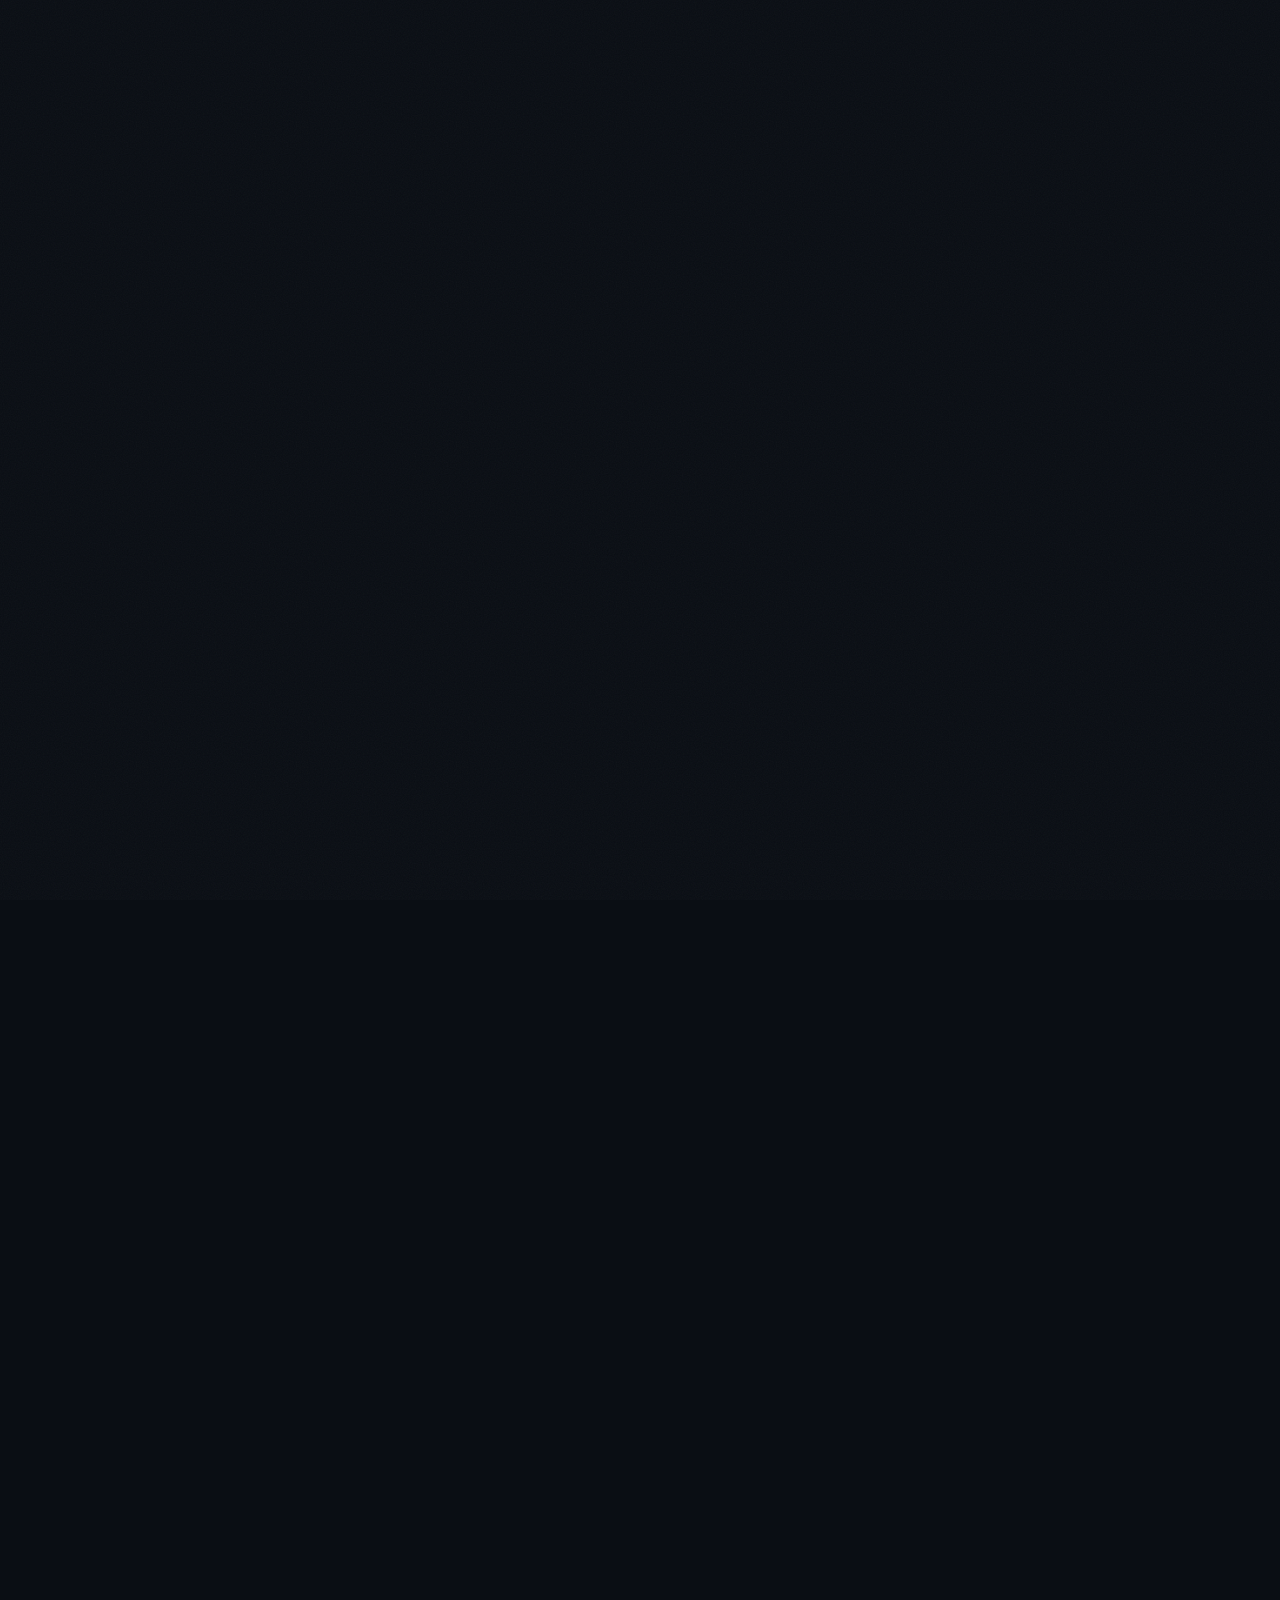
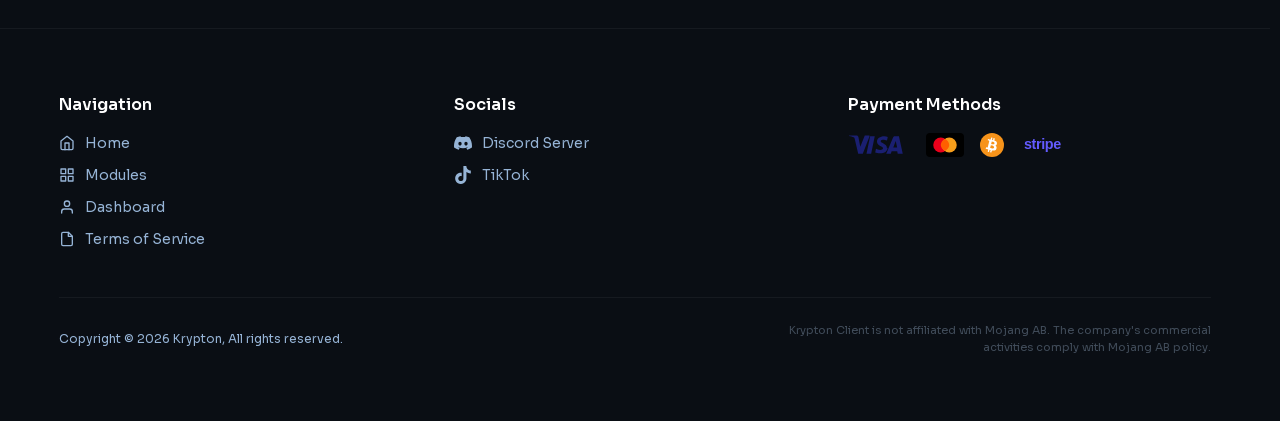
<file: terms.html>
<!DOCTYPE html><html lang="en">
<!-- Mirrored from kryptonclient.org/terms by HTTrack Website Copier/3.x [XR&CO'2014], Fri, 28 Aug 2026 13:40:18 GMT -->
<!-- Added by HTTrack --><meta http-equiv="content-type" content="text/html;charset=utf-8" /><!-- /Added by HTTrack -->
<head><meta charSet="utf-8"/><meta name="viewport" content="width=device-width, initial-scale=1"/><link rel="preload" href="_next/static/media/6bd983bd58a87a3d-s.p.0h108oidc_0fm.woff2" as="font" crossorigin="" type="font/woff2"/><link rel="preload" as="image" href="kr-steel.svg"/><link rel="preload" as="image" href="icons/visa.svg"/><link rel="preload" as="image" href="icons/mastercard.svg"/><link rel="preload" as="image" href="icons/bitcoin.svg"/><link rel="preload" as="image" href="icons/stripe.svg"/><link rel="stylesheet" href="_next/static/chunks/0y4tz22vdz5qh.css" data-precedence="next"/><link rel="preload" as="script" fetchPriority="low" href="_next/static/chunks/16i90eio_ss7o.js"/><script src="_next/static/chunks/0dgq26a5_oy.a.js" async=""></script><script src="_next/static/chunks/0hstpqahkt253.js" async=""></script><script src="_next/static/chunks/0nf3xs2vgg7e8.js" async=""></script><script src="_next/static/chunks/turbopack-0or26_04ov1yc.js" async=""></script><script src="_next/static/chunks/0vei1itll_mf_.js" async=""></script><script src="_next/static/chunks/0n4z.7yu76je-.js" async=""></script><script src="_next/static/chunks/0-fohvw7kibhr.js" async=""></script><script src="_next/static/chunks/0ab.iqwuq96m6.js" async=""></script><script src="_next/static/chunks/0xax7t7ntyih5.js" async=""></script><script src="_next/static/chunks/11p_iv4fzs7cj.js" async=""></script><meta name="next-size-adjust" content=""/><link rel="preconnect" href="https://www.youtube.com/"/><link rel="preconnect" href="https://www.google.com/"/><title>Krypton | DonutSMP Client</title><meta name="description" content="Krypton - 80+ module client built for DonutSMP. Fabric 1.21.11."/><meta property="og:title" content="Krypton | DonutSMP Client"/><meta property="og:description" content="80+ module client built for DonutSMP. Undetected. Fabric 1.21.11."/><meta property="og:url" content="https://kryptonclient.org"/><meta property="og:site_name" content="Krypton"/><meta property="og:image" content="https://kryptonclient.org/kr-steel-tile.png"/><meta property="og:type" content="website"/><meta name="twitter:card" content="summary"/><meta name="twitter:title" content="Krypton | DonutSMP Client"/><meta name="twitter:description" content="80+ module client built for DonutSMP. Undetected. Fabric 1.21.11."/><meta name="twitter:image" content="https://kryptonclient.org/kr-steel-tile.png"/><link rel="icon" href="kr-steel-tile.png"/><script src="_next/static/chunks/03_yq9q893hmn.js" noModule=""></script></head><body class="sora_747af0f1-module__uA9iQa__variable antialiased"><div hidden=""><!--$--><!--/$--></div><nav class="fixed top-0 left-0 right-0 z-50 transition-all duration-300 bg-transparent" style="transform:translateY(-100px)"><div class="max-w-7xl mx-auto px-6 h-20 flex items-center justify-between"><a class="flex items-center gap-3" href="index.html"><img alt="Krypton" width="48" height="31" decoding="async" data-nimg="1" style="color:transparent" src="kr-steel.svg"/><span class="text-white font-semibold text-lg">Krypton Client</span></a><div class="hidden md:flex items-center gap-8"><a href="index.html" class="text-sm transition-colors duration-200 text-muted hover:text-white">Home</a><a href="features.html" class="text-sm transition-colors duration-200 text-muted hover:text-white">Modules</a><a href="index.html#pricing" class="text-sm transition-colors duration-200 text-muted hover:text-white">Pricing</a><a href="index.html#reviews" class="text-sm transition-colors duration-200 text-muted hover:text-white">Reviews</a></div><div class="hidden md:flex items-center gap-1"><div class="relative"><button class="flex items-center gap-2 px-3 py-2 text-muted text-sm hover:text-white transition-colors duration-200"><svg xmlns="http://www.w3.org/2000/svg" width="16" height="16" viewBox="0 0 24 24" fill="none" stroke="currentColor" stroke-width="2" stroke-linecap="round" stroke-linejoin="round" class="lucide lucide-globe" aria-hidden="true"><circle cx="12" cy="12" r="10"></circle><path d="M12 2a14.5 14.5 0 0 0 0 20 14.5 14.5 0 0 0 0-20"></path><path d="M2 12h20"></path></svg><span>EN</span><svg xmlns="http://www.w3.org/2000/svg" width="14" height="14" viewBox="0 0 24 24" fill="none" stroke="currentColor" stroke-width="2" stroke-linecap="round" stroke-linejoin="round" class="lucide lucide-chevron-down transition-transform duration-200" aria-hidden="true"><path d="m6 9 6 6 6-6"></path></svg></button></div><a href="dashboard.html" class="px-5 py-2 rounded-full text-sm font-semibold bg-primary text-black hover:bg-primary-light transition-all duration-200">Log in</a></div><button class="md:hidden text-white" aria-label="Open menu"><svg xmlns="http://www.w3.org/2000/svg" width="24" height="24" viewBox="0 0 24 24" fill="none" stroke="currentColor" stroke-width="2" stroke-linecap="round" stroke-linejoin="round" class="lucide lucide-menu" aria-hidden="true"><path d="M4 5h16"></path><path d="M4 12h16"></path><path d="M4 19h16"></path></svg></button></div></nav><main class="pt-32 pb-20 px-6"><div class="max-w-3xl mx-auto" style="opacity:0;transform:translateY(20px)"><h1 class="text-4xl font-bold text-white mb-2">Terms of Service</h1><p class="text-muted text-sm mb-12">Last updated: March 18, 2026</p><div class="space-y-8 text-muted text-sm leading-relaxed"><section><h2 class="text-lg font-semibold text-white mb-3">1. Acceptance of Terms</h2><p>By purchasing, downloading, or using Krypton (&quot;the Software&quot;), you agree to be bound by these Terms of Service. If you do not agree to these terms, do not use the Software.</p></section><section><h2 class="text-lg font-semibold text-white mb-3">2. License</h2><p>Upon purchase, you are granted a non-transferable, non-exclusive license to use the Software for personal use only. You may not redistribute, resell, share, or sublicense the Software or your account to any third party.</p></section><section><h2 class="text-lg font-semibold text-white mb-3">3. Refund Policy</h2><p>All sales are final. Due to the digital nature of the Software, refunds are not provided after purchase. By completing a purchase, you acknowledge and accept this policy.</p></section><section><h2 class="text-lg font-semibold text-white mb-3">4. Account Responsibility</h2><p>You are solely responsible for maintaining the security of your account credentials. Sharing your account or license key with others is strictly prohibited and may result in termination of your license without refund.</p></section><section><h2 class="text-lg font-semibold text-white mb-3">5. Prohibited Use</h2><p>You agree not to:</p><ul class="list-disc list-inside mt-2 space-y-1"><li>Reverse engineer, decompile, or disassemble the Software</li><li>Attempt to extract the source code of the Software</li><li>Redistribute or share the Software with unauthorized users</li><li>Use the Software for any commercial purpose without authorization</li><li>Chargeback or dispute a legitimate payment</li></ul></section><section><h2 class="text-lg font-semibold text-white mb-3">6. Disclaimer of Warranties</h2><p>The Software is provided &quot;as is&quot; without warranty of any kind, express or implied. We do not guarantee that the Software will be undetected, error-free, or uninterrupted. Use of the Software is at your own risk.</p></section><section><h2 class="text-lg font-semibold text-white mb-3">7. Limitation of Liability</h2><p>In no event shall Krypton or its developers be liable for any indirect, incidental, special, or consequential damages arising from the use or inability to use the Software, including but not limited to game bans, account suspensions, or data loss.</p></section><section><h2 class="text-lg font-semibold text-white mb-3">8. Termination</h2><p>We reserve the right to terminate your license at any time if you violate these Terms of Service. Upon termination, you must cease all use of the Software immediately. No refund will be provided upon termination for breach of terms.</p></section><section><h2 class="text-lg font-semibold text-white mb-3">9. Modifications</h2><p>We reserve the right to modify these Terms of Service at any time. Continued use of the Software after changes constitutes acceptance of the updated terms.</p></section><section><h2 class="text-lg font-semibold text-white mb-3">10. Contact</h2><p>If you have any questions about these Terms, please reach out to us via our<!-- --> <a href="https://discord.gg/kryptonofficial" target="_blank" rel="noopener noreferrer" class="text-primary hover:text-primary-light transition-colors">Discord server</a>.</p></section></div></div></main><footer class="border-t border-white/5 py-16 px-6"><div class="max-w-6xl mx-auto"><div class="grid grid-cols-1 md:grid-cols-3 gap-12 md:gap-8"><div><h4 class="text-white font-semibold mb-4">Navigation</h4><ul class="space-y-3"><li><a href="index.html" class="text-muted text-sm hover:text-white transition-colors flex items-center gap-2.5"><svg width="16" height="16" viewBox="0 0 24 24" fill="none" stroke="currentColor" stroke-width="2" stroke-linecap="round" stroke-linejoin="round" class="shrink-0"><path d="M3 9l9-7 9 7v11a2 2 0 0 1-2 2H5a2 2 0 0 1-2-2z"></path><polyline points="9 22 9 12 15 12 15 22"></polyline></svg>Home</a></li><li><a href="features.html" class="text-muted text-sm hover:text-white transition-colors flex items-center gap-2.5"><svg width="16" height="16" viewBox="0 0 24 24" fill="none" stroke="currentColor" stroke-width="2" stroke-linecap="round" stroke-linejoin="round" class="shrink-0"><rect x="3" y="3" width="7" height="7"></rect><rect x="14" y="3" width="7" height="7"></rect><rect x="3" y="14" width="7" height="7"></rect><rect x="14" y="14" width="7" height="7"></rect></svg>Modules</a></li><li><a href="dashboard.html" class="text-muted text-sm hover:text-white transition-colors flex items-center gap-2.5"><svg width="16" height="16" viewBox="0 0 24 24" fill="none" stroke="currentColor" stroke-width="2" stroke-linecap="round" stroke-linejoin="round" class="shrink-0"><path d="M20 21v-2a4 4 0 0 0-4-4H8a4 4 0 0 0-4 4v2"></path><circle cx="12" cy="7" r="4"></circle></svg>Dashboard</a></li><li><a href="terms.html" class="text-muted text-sm hover:text-white transition-colors flex items-center gap-2.5"><svg width="16" height="16" viewBox="0 0 24 24" fill="none" stroke="currentColor" stroke-width="2" stroke-linecap="round" stroke-linejoin="round" class="shrink-0"><path d="M14 2H6a2 2 0 0 0-2 2v16a2 2 0 0 0 2 2h12a2 2 0 0 0 2-2V8z"></path><polyline points="14 2 14 8 20 8"></polyline></svg>Terms of Service</a></li></ul></div><div><h4 class="text-white font-semibold mb-4">Socials</h4><ul class="space-y-3"><li><a href="https://discord.gg/kryptonofficial" target="_blank" rel="noopener noreferrer" class="flex items-center gap-2.5 w-fit text-muted text-sm hover:text-white transition-colors"><svg width="18" height="18" viewBox="0 0 24 24" fill="currentColor" class="shrink-0"><path d="M20.317 4.37a19.791 19.791 0 0 0-4.885-1.515.074.074 0 0 0-.079.037c-.21.375-.444.864-.608 1.25a18.27 18.27 0 0 0-5.487 0 12.64 12.64 0 0 0-.617-1.25.077.077 0 0 0-.079-.037A19.736 19.736 0 0 0 3.677 4.37a.07.07 0 0 0-.032.027C.533 9.046-.32 13.58.099 18.057a.082.082 0 0 0 .031.057 19.9 19.9 0 0 0 5.993 3.03.078.078 0 0 0 .084-.028c.462-.63.874-1.295 1.226-1.994a.076.076 0 0 0-.041-.106 13.107 13.107 0 0 1-1.872-.892.077.077 0 0 1-.008-.128 10.2 10.2 0 0 0 .372-.292.074.074 0 0 1 .077-.01c3.928 1.793 8.18 1.793 12.062 0a.074.074 0 0 1 .078.01c.12.098.246.198.373.292a.077.077 0 0 1-.006.127 12.299 12.299 0 0 1-1.873.892.077.077 0 0 0-.041.107c.36.698.772 1.362 1.225 1.993a.076.076 0 0 0 .084.028 19.839 19.839 0 0 0 6.002-3.03.077.077 0 0 0 .032-.054c.5-5.177-.838-9.674-3.549-13.66a.061.061 0 0 0-.031-.03zM8.02 15.33c-1.183 0-2.157-1.085-2.157-2.419 0-1.333.956-2.419 2.157-2.419 1.21 0 2.176 1.096 2.157 2.42 0 1.333-.956 2.418-2.157 2.418zm7.975 0c-1.183 0-2.157-1.085-2.157-2.419 0-1.333.956-2.419 2.157-2.419 1.21 0 2.176 1.096 2.157 2.42 0 1.333-.947 2.418-2.157 2.418z"></path></svg>Discord Server</a></li><li><a href="https://www.tiktok.com/@_weaknessss" target="_blank" rel="noopener noreferrer" class="flex items-center gap-2.5 w-fit text-muted text-sm hover:text-white transition-colors"><svg width="18" height="18" viewBox="0 0 24 24" fill="currentColor" class="shrink-0"><path d="M12.525.02c1.31-.02 2.61-.01 3.91-.02.08 1.53.63 3.09 1.75 4.17 1.12 1.11 2.7 1.62 4.24 1.79v4.03c-1.44-.05-2.89-.35-4.2-.97-.57-.26-1.1-.59-1.62-.93-.01 2.92.01 5.84-.02 8.75-.08 1.4-.54 2.79-1.35 3.94-1.31 1.92-3.58 3.17-5.91 3.21-1.43.08-2.86-.31-4.08-1.03-2.02-1.19-3.44-3.37-3.65-5.71-.02-.5-.03-1-.01-1.49.18-1.9 1.12-3.72 2.58-4.96 1.66-1.44 3.98-2.13 6.15-1.72.02 1.48-.04 2.96-.04 4.44-.99-.32-2.15-.23-3.02.37-.63.41-1.11 1.04-1.36 1.75-.21.51-.15 1.07-.14 1.61.24 1.64 1.82 3.02 3.5 2.87 1.12-.01 2.19-.66 2.77-1.61.19-.33.4-.67.41-1.06.1-1.79.06-3.57.07-5.36.01-4.03-.01-8.05.02-12.07z"></path></svg>TikTok</a></li></ul></div><div><h4 class="text-white font-semibold mb-4">Payment Methods</h4><div class="flex items-center gap-4"><img src="icons/visa.svg" alt="Visa" class="h-5 w-auto"/><img src="icons/mastercard.svg" alt="Mastercard" class="h-6 w-auto rounded-sm"/><img src="icons/bitcoin.svg" alt="Bitcoin" class="h-6 w-auto"/><img src="icons/stripe.svg" alt="Stripe" class="h-5 w-auto"/></div></div></div><div class="h-px bg-white/5 mt-12 mb-6"></div><div class="flex flex-col sm:flex-row sm:items-center sm:justify-between gap-3"><p class="text-muted text-xs text-center sm:text-left shrink-0">Copyright © <!-- -->2026<!-- --> <!-- -->Krypton, All rights reserved.</p><p class="text-muted/40 text-[11px] leading-relaxed text-center sm:text-right sm:max-w-md">Krypton Client is not affiliated with Mojang AB. The company&#x27;s commercial activities comply with Mojang AB policy.</p></div></div></footer><!--$--><!--/$--><script src="_next/static/chunks/16i90eio_ss7o.js" id="_R_" async=""></script><script>(self.__next_f=self.__next_f||[]).push([0])</script><script>self.__next_f.push([1,"1:\"$Sreact.fragment\"\n2:I[81917,[\"/_next/static/chunks/0vei1itll_mf_.js\",\"/_next/static/chunks/0n4z.7yu76je-.js\",\"/_next/static/chunks/0-fohvw7kibhr.js\"],\"LanguageProvider\"]\n3:I[39756,[\"/_next/static/chunks/0vei1itll_mf_.js\",\"/_next/static/chunks/0n4z.7yu76je-.js\",\"/_next/static/chunks/0-fohvw7kibhr.js\"],\"default\"]\n4:I[37457,[\"/_next/static/chunks/0vei1itll_mf_.js\",\"/_next/static/chunks/0n4z.7yu76je-.js\",\"/_next/static/chunks/0-fohvw7kibhr.js\"],\"default\"]\n5:I[29306,[\"/_next/static/chunks/0vei1itll_mf_.js\",\"/_next/static/chunks/0n4z.7yu76je-.js\",\"/_next/static/chunks/0-fohvw7kibhr.js\",\"/_next/static/chunks/0ab.iqwuq96m6.js\"],\"default\"]\n6:I[90715,[\"/_next/static/chunks/0vei1itll_mf_.js\",\"/_next/static/chunks/0n4z.7yu76je-.js\",\"/_next/static/chunks/0-fohvw7kibhr.js\"],\"default\"]\n7:I[1852,[\"/_next/static/chunks/0vei1itll_mf_.js\",\"/_next/static/chunks/0n4z.7yu76je-.js\",\"/_next/static/chunks/0-fohvw7kibhr.js\"],\"default\"]\n8:I[47257,[\"/_next/static/chunks/0vei1itll_mf_.js\",\"/_next/static/chunks/0n4z.7yu76je-.js\",\"/_next/static/chunks/0-fohvw7kibhr.js\"],\"ClientPageRoot\"]\n9:I[67102,[\"/_next/static/chunks/0vei1itll_mf_.js\",\"/_next/static/chunks/0n4z.7yu76je-.js\",\"/_next/static/chunks/0-fohvw7kibhr.js\",\"/_next/static/chunks/0xax7t7ntyih5.js\",\"/_next/static/chunks/11p_iv4fzs7cj.js\"],\"default\"]\nc:I[97367,[\"/_next/static/chunks/0vei1itll_mf_.js\",\"/_next/static/chunks/0n4z.7yu76je-.js\",\"/_next/static/chunks/0-fohvw7kibhr.js\"],\"OutletBoundary\"]\nd:\"$Sreact.suspense\"\n10:I[97367,[\"/_next/static/chunks/0vei1itll_mf_.js\",\"/_next/static/chunks/0n4z.7yu76je-.js\",\"/_next/static/chunks/0-fohvw7kibhr.js\"],\"ViewportBoundary\"]\n12:I[97367,[\"/_next/static/chunks/0vei1itll_mf_.js\",\"/_next/static/chunks/0n4z.7yu76je-.js\",\"/_next/static/chunks/0-fohvw7kibhr.js\"],\"MetadataBoundary\"]\n14:I[68027,[\"/_next/static/chunks/0vei1itll_mf_.js\",\"/_next/static/chunks/0n4z.7yu76je-.js\",\"/_next/static/chunks/0-fohvw7kibhr.js\"],\"default\",1]\n:HL[\"/_next/static/chunks/0y4tz22vdz5qh.css\",\"style\"]\n:HL[\"/_next/static/media/6bd983bd58a87a3d-s.p.0h108oidc_0fm.woff2\",\"font\",{\"crossOrigin\":\"\",\"type\":\"font/woff2\"}]\n"])</script><script>self.__next_f.push([1,"0:{\"P\":null,\"c\":[\"\",\"terms\"],\"q\":\"\",\"i\":false,\"f\":[[[\"\",{\"children\":[\"terms\",{\"children\":[\"__PAGE__\",{}]}]},\"$undefined\",\"$undefined\",16],[[\"$\",\"$1\",\"c\",{\"children\":[[[\"$\",\"link\",\"0\",{\"rel\":\"stylesheet\",\"href\":\"/_next/static/chunks/0y4tz22vdz5qh.css\",\"precedence\":\"next\",\"crossOrigin\":\"$undefined\",\"nonce\":\"$undefined\"}],[\"$\",\"script\",\"script-0\",{\"src\":\"/_next/static/chunks/0vei1itll_mf_.js\",\"async\":true,\"nonce\":\"$undefined\"}],[\"$\",\"script\",\"script-1\",{\"src\":\"/_next/static/chunks/0n4z.7yu76je-.js\",\"async\":true,\"nonce\":\"$undefined\"}],[\"$\",\"script\",\"script-2\",{\"src\":\"/_next/static/chunks/0-fohvw7kibhr.js\",\"async\":true,\"nonce\":\"$undefined\"}]],[\"$\",\"html\",null,{\"lang\":\"en\",\"children\":[[\"$\",\"head\",null,{\"children\":[[\"$\",\"link\",null,{\"rel\":\"preconnect\",\"href\":\"https://www.youtube.com\"}],[\"$\",\"link\",null,{\"rel\":\"preconnect\",\"href\":\"https://www.google.com\"}]]}],[\"$\",\"body\",null,{\"className\":\"sora_747af0f1-module__uA9iQa__variable antialiased\",\"children\":[\"$\",\"$L2\",null,{\"children\":[[\"$\",\"$L3\",null,{\"parallelRouterKey\":\"children\",\"error\":\"$undefined\",\"errorStyles\":\"$undefined\",\"errorScripts\":\"$undefined\",\"template\":[\"$\",\"$L4\",null,{}],\"templateStyles\":\"$undefined\",\"templateScripts\":\"$undefined\",\"notFound\":[[\"$\",\"$L5\",null,{}],[]],\"forbidden\":\"$undefined\",\"unauthorized\":\"$undefined\"}],[\"$\",\"$L6\",null,{}],[\"$\",\"$L7\",null,{}]]}]}]]}]]}],{\"children\":[[\"$\",\"$1\",\"c\",{\"children\":[null,[\"$\",\"$L3\",null,{\"parallelRouterKey\":\"children\",\"error\":\"$undefined\",\"errorStyles\":\"$undefined\",\"errorScripts\":\"$undefined\",\"template\":[\"$\",\"$L4\",null,{}],\"templateStyles\":\"$undefined\",\"templateScripts\":\"$undefined\",\"notFound\":\"$undefined\",\"forbidden\":\"$undefined\",\"unauthorized\":\"$undefined\"}]]}],{\"children\":[[\"$\",\"$1\",\"c\",{\"children\":[[\"$\",\"$L8\",null,{\"Component\":\"$9\",\"serverProvidedParams\":{\"searchParams\":{},\"params\":{},\"promises\":[\"$@a\",\"$@b\"]}}],[[\"$\",\"script\",\"script-0\",{\"src\":\"/_next/static/chunks/0xax7t7ntyih5.js\",\"async\":true,\"nonce\":\"$undefined\"}],[\"$\",\"script\",\"script-1\",{\"src\":\"/_next/static/chunks/11p_iv4fzs7cj.js\",\"async\":true,\"nonce\":\"$undefined\"}]],[\"$\",\"$Lc\",null,{\"children\":[\"$\",\"$d\",null,{\"name\":\"Next.MetadataOutlet\",\"children\":\"$@e\"}]}]]}],{},null,false,null]},null,false,\"$@f\"]},null,false,null],[\"$\",\"$1\",\"h\",{\"children\":[null,[\"$\",\"$L10\",null,{\"children\":\"$L11\"}],[\"$\",\"div\",null,{\"hidden\":true,\"children\":[\"$\",\"$L12\",null,{\"children\":[\"$\",\"$d\",null,{\"name\":\"Next.Metadata\",\"children\":\"$L13\"}]}]}],[\"$\",\"meta\",null,{\"name\":\"next-size-adjust\",\"content\":\"\"}]]}],false]],\"m\":\"$undefined\",\"G\":[\"$14\",[[\"$\",\"link\",\"0\",{\"rel\":\"stylesheet\",\"href\":\"/_next/static/chunks/0y4tz22vdz5qh.css\",\"precedence\":\"next\",\"crossOrigin\":\"$undefined\",\"nonce\":\"$undefined\"}]]],\"S\":true,\"h\":null,\"s\":\"$undefined\",\"l\":\"$undefined\",\"p\":\"$undefined\",\"d\":\"$undefined\",\"b\":\"6TfeaVCP6ieImeX4STEZn\"}\n"])</script><script>self.__next_f.push([1,"15:[]\nf:\"$W15\"\na:{}\nb:\"$0:f:0:1:1:children:1:children:0:props:children:0:props:serverProvidedParams:params\"\n"])</script><script>self.__next_f.push([1,"11:[[\"$\",\"meta\",\"0\",{\"charSet\":\"utf-8\"}],[\"$\",\"meta\",\"1\",{\"name\":\"viewport\",\"content\":\"width=device-width, initial-scale=1\"}]]\n"])</script><script>self.__next_f.push([1,"16:I[27201,[\"/_next/static/chunks/0vei1itll_mf_.js\",\"/_next/static/chunks/0n4z.7yu76je-.js\",\"/_next/static/chunks/0-fohvw7kibhr.js\"],\"IconMark\"]\ne:null\n13:[[\"$\",\"title\",\"0\",{\"children\":\"Krypton | DonutSMP Client\"}],[\"$\",\"meta\",\"1\",{\"name\":\"description\",\"content\":\"Krypton - 80+ module client built for DonutSMP. Fabric 1.21.11.\"}],[\"$\",\"meta\",\"2\",{\"property\":\"og:title\",\"content\":\"Krypton | DonutSMP Client\"}],[\"$\",\"meta\",\"3\",{\"property\":\"og:description\",\"content\":\"80+ module client built for DonutSMP. Undetected. Fabric 1.21.11.\"}],[\"$\",\"meta\",\"4\",{\"property\":\"og:url\",\"content\":\"https://kryptonclient.org\"}],[\"$\",\"meta\",\"5\",{\"property\":\"og:site_name\",\"content\":\"Krypton\"}],[\"$\",\"meta\",\"6\",{\"property\":\"og:image\",\"content\":\"https://kryptonclient.org/kr-steel-tile.png\"}],[\"$\",\"meta\",\"7\",{\"property\":\"og:type\",\"content\":\"website\"}],[\"$\",\"meta\",\"8\",{\"name\":\"twitter:card\",\"content\":\"summary\"}],[\"$\",\"meta\",\"9\",{\"name\":\"twitter:title\",\"content\":\"Krypton | DonutSMP Client\"}],[\"$\",\"meta\",\"10\",{\"name\":\"twitter:description\",\"content\":\"80+ module client built for DonutSMP. Undetected. Fabric 1.21.11.\"}],[\"$\",\"meta\",\"11\",{\"name\":\"twitter:image\",\"content\":\"https://kryptonclient.org/kr-steel-tile.png\"}],[\"$\",\"link\",\"12\",{\"rel\":\"icon\",\"href\":\"/kr-steel-tile.png\"}],[\"$\",\"$L16\",\"13\",{}]]\n"])</script></body>
<!-- Mirrored from kryptonclient.org/terms by HTTrack Website Copier/3.x [XR&CO'2014], Fri, 28 Aug 2026 13:40:19 GMT -->
</html>
</file>
<file: _next/static/chunks/0y4tz22vdz5qh.css>
@font-face{font-family:Sora;font-style:normal;font-weight:400;font-display:swap;src:url(../media/3dbe685087e51055-s.1061.lg1_d_4b.woff2)format("woff2");unicode-range:U+100-2BA,U+2BD-2C5,U+2C7-2CC,U+2CE-2D7,U+2DD-2FF,U+304,U+308,U+329,U+1D00-1DBF,U+1E00-1E9F,U+1EF2-1EFF,U+2020,U+20A0-20AB,U+20AD-20C0,U+2113,U+2C60-2C7F,U+A720-A7FF}@font-face{font-family:Sora;font-style:normal;font-weight:400;font-display:swap;src:url(../media/6bd983bd58a87a3d-s.p.0h108oidc_0fm.woff2)format("woff2");unicode-range:U+??,U+131,U+152-153,U+2BB-2BC,U+2C6,U+2DA,U+2DC,U+304,U+308,U+329,U+2000-206F,U+20AC,U+2122,U+2191,U+2193,U+2212,U+2215,U+FEFF,U+FFFD}@font-face{font-family:Sora;font-style:normal;font-weight:500;font-display:swap;src:url(../media/3dbe685087e51055-s.1061.lg1_d_4b.woff2)format("woff2");unicode-range:U+100-2BA,U+2BD-2C5,U+2C7-2CC,U+2CE-2D7,U+2DD-2FF,U+304,U+308,U+329,U+1D00-1DBF,U+1E00-1E9F,U+1EF2-1EFF,U+2020,U+20A0-20AB,U+20AD-20C0,U+2113,U+2C60-2C7F,U+A720-A7FF}@font-face{font-family:Sora;font-style:normal;font-weight:500;font-display:swap;src:url(../media/6bd983bd58a87a3d-s.p.0h108oidc_0fm.woff2)format("woff2");unicode-range:U+??,U+131,U+152-153,U+2BB-2BC,U+2C6,U+2DA,U+2DC,U+304,U+308,U+329,U+2000-206F,U+20AC,U+2122,U+2191,U+2193,U+2212,U+2215,U+FEFF,U+FFFD}@font-face{font-family:Sora;font-style:normal;font-weight:600;font-display:swap;src:url(../media/3dbe685087e51055-s.1061.lg1_d_4b.woff2)format("woff2");unicode-range:U+100-2BA,U+2BD-2C5,U+2C7-2CC,U+2CE-2D7,U+2DD-2FF,U+304,U+308,U+329,U+1D00-1DBF,U+1E00-1E9F,U+1EF2-1EFF,U+2020,U+20A0-20AB,U+20AD-20C0,U+2113,U+2C60-2C7F,U+A720-A7FF}@font-face{font-family:Sora;font-style:normal;font-weight:600;font-display:swap;src:url(../media/6bd983bd58a87a3d-s.p.0h108oidc_0fm.woff2)format("woff2");unicode-range:U+??,U+131,U+152-153,U+2BB-2BC,U+2C6,U+2DA,U+2DC,U+304,U+308,U+329,U+2000-206F,U+20AC,U+2122,U+2191,U+2193,U+2212,U+2215,U+FEFF,U+FFFD}@font-face{font-family:Sora;font-style:normal;font-weight:700;font-display:swap;src:url(../media/3dbe685087e51055-s.1061.lg1_d_4b.woff2)format("woff2");unicode-range:U+100-2BA,U+2BD-2C5,U+2C7-2CC,U+2CE-2D7,U+2DD-2FF,U+304,U+308,U+329,U+1D00-1DBF,U+1E00-1E9F,U+1EF2-1EFF,U+2020,U+20A0-20AB,U+20AD-20C0,U+2113,U+2C60-2C7F,U+A720-A7FF}@font-face{font-family:Sora;font-style:normal;font-weight:700;font-display:swap;src:url(../media/6bd983bd58a87a3d-s.p.0h108oidc_0fm.woff2)format("woff2");unicode-range:U+??,U+131,U+152-153,U+2BB-2BC,U+2C6,U+2DA,U+2DC,U+304,U+308,U+329,U+2000-206F,U+20AC,U+2122,U+2191,U+2193,U+2212,U+2215,U+FEFF,U+FFFD}@font-face{font-family:Sora Fallback;src:local(Arial);ascent-override:85.29%;descent-override:25.5%;line-gap-override:0.0%;size-adjust:113.73%}.sora_747af0f1-module__uA9iQa__className{font-family:Sora,Sora Fallback;font-style:normal}.sora_747af0f1-module__uA9iQa__variable{--font-sora:"Sora", "Sora Fallback"}
@layer properties{@supports (((-webkit-hyphens:none)) and (not (margin-trim:inline))) or ((-moz-orient:inline) and (not (color:rgb(from red r g b)))){*,:before,:after,::backdrop{--tw-translate-x:0;--tw-translate-y:0;--tw-translate-z:0;--tw-rotate-x:initial;--tw-rotate-y:initial;--tw-rotate-z:initial;--tw-skew-x:initial;--tw-skew-y:initial;--tw-space-y-reverse:0;--tw-border-style:solid;--tw-gradient-position:initial;--tw-gradient-from:#0000;--tw-gradient-via:#0000;--tw-gradient-to:#0000;--tw-gradient-stops:initial;--tw-gradient-via-stops:initial;--tw-gradient-from-position:0%;--tw-gradient-via-position:50%;--tw-gradient-to-position:100%;--tw-leading:initial;--tw-font-weight:initial;--tw-tracking:initial;--tw-ordinal:initial;--tw-slashed-zero:initial;--tw-numeric-figure:initial;--tw-numeric-spacing:initial;--tw-numeric-fraction:initial;--tw-shadow:0 0 #0000;--tw-shadow-color:initial;--tw-shadow-alpha:100%;--tw-inset-shadow:0 0 #0000;--tw-inset-shadow-color:initial;--tw-inset-shadow-alpha:100%;--tw-ring-color:initial;--tw-ring-shadow:0 0 #0000;--tw-inset-ring-color:initial;--tw-inset-ring-shadow:0 0 #0000;--tw-ring-inset:initial;--tw-ring-offset-width:0px;--tw-ring-offset-color:#fff;--tw-ring-offset-shadow:0 0 #0000;--tw-outline-style:solid;--tw-blur:initial;--tw-brightness:initial;--tw-contrast:initial;--tw-grayscale:initial;--tw-hue-rotate:initial;--tw-invert:initial;--tw-opacity:initial;--tw-saturate:initial;--tw-sepia:initial;--tw-drop-shadow:initial;--tw-drop-shadow-color:initial;--tw-drop-shadow-alpha:100%;--tw-drop-shadow-size:initial;--tw-backdrop-blur:initial;--tw-backdrop-brightness:initial;--tw-backdrop-contrast:initial;--tw-backdrop-grayscale:initial;--tw-backdrop-hue-rotate:initial;--tw-backdrop-invert:initial;--tw-backdrop-opacity:initial;--tw-backdrop-saturate:initial;--tw-backdrop-sepia:initial;--tw-duration:initial;--tw-ease:initial}}}@layer theme{:root,:host{--font-mono:ui-monospace, SFMono-Regular, Menlo, Monaco, Consolas, "Liberation Mono", "Courier New", monospace;--color-red-300:#ffa3a3;--color-red-400:#ff6568;--color-red-500:#fb2c36;--color-amber-400:#fcbb00;--color-amber-500:#f99c00;--color-yellow-100:#fef9c2;--color-yellow-300:#ffe02a;--color-yellow-400:#fac800;--color-yellow-500:#edb200;--color-green-400:#05df72;--color-green-500:#00c758;--color-emerald-400:#00d294;--color-emerald-500:#00bb7f;--color-zinc-100:#f4f4f5;--color-zinc-900:#18181b;--color-black:#000;--color-white:#fff;--spacing:.25rem;--container-sm:24rem;--container-md:28rem;--container-lg:32rem;--container-xl:36rem;--container-2xl:42rem;--container-3xl:48rem;--container-4xl:56rem;--container-5xl:64rem;--container-6xl:72rem;--container-7xl:80rem;--text-xs:.75rem;--text-xs--line-height:calc(1 / .75);--text-sm:.875rem;--text-sm--line-height:calc(1.25 / .875);--text-base:1rem;--text-base--line-height:calc(1.5 / 1);--text-lg:1.125rem;--text-lg--line-height:calc(1.75 / 1.125);--text-xl:1.25rem;--text-xl--line-height:calc(1.75 / 1.25);--text-2xl:1.5rem;--text-2xl--line-height:calc(2 / 1.5);--text-3xl:1.875rem;--text-3xl--line-height:calc(2.25 / 1.875);--text-4xl:2.25rem;--text-4xl--line-height:calc(2.5 / 2.25);--text-5xl:3rem;--text-5xl--line-height:1;--text-6xl:3.75rem;--text-6xl--line-height:1;--text-7xl:4.5rem;--text-7xl--line-height:1;--font-weight-normal:400;--font-weight-medium:500;--font-weight-semibold:600;--font-weight-bold:700;--font-weight-extrabold:800;--tracking-tight:-.025em;--tracking-wide:.025em;--tracking-wider:.05em;--leading-tight:1.25;--leading-snug:1.375;--leading-relaxed:1.625;--radius-sm:.25rem;--radius-md:.375rem;--radius-lg:.5rem;--radius-xl:.75rem;--radius-2xl:1rem;--radius-3xl:1.5rem;--ease-out:cubic-bezier(0, 0, .2, 1);--ease-in-out:cubic-bezier(.4, 0, .2, 1);--animate-spin:spin 1s linear infinite;--animate-pulse:pulse 2s cubic-bezier(.4, 0, .6, 1) infinite;--blur-sm:8px;--blur-md:12px;--blur-xl:24px;--aspect-video:16 / 9;--default-transition-duration:.15s;--default-transition-timing-function:cubic-bezier(.4, 0, .2, 1);--default-font-family:var(--font-sora);--default-mono-font-family:var(--font-mono)}@supports (color:lab(0% 0 0)){:root,:host{--color-red-300:lab(76.5514% 36.422 15.5335);--color-red-400:lab(63.7053% 60.745 31.3109);--color-red-500:lab(55.4814% 75.0732 48.8528);--color-amber-400:lab(80.1641% 16.6016 99.2089);--color-amber-500:lab(72.7183% 31.8672 97.9407);--color-yellow-100:lab(97.3564% -4.51407 27.344);--color-yellow-300:lab(89.7033% -.480294 84.4917);--color-yellow-400:lab(83.2664% 8.65132 106.895);--color-yellow-500:lab(76.3898% 14.5258 98.4589);--color-green-400:lab(78.503% -64.9265 39.7492);--color-green-500:lab(70.5521% -66.5147 45.8073);--color-emerald-400:lab(75.0771% -60.7313 19.4147);--color-emerald-500:lab(66.9756% -58.27 19.5419);--color-zinc-100:lab(96.1634% .0993311 -.364041);--color-zinc-900:lab(8.30603% .618205 -2.16572)}}}@layer base{*,:after,:before,::backdrop{box-sizing:border-box;border:0 solid;margin:0;padding:0}::file-selector-button{box-sizing:border-box;border:0 solid;margin:0;padding:0}html,:host{-webkit-text-size-adjust:100%;tab-size:4;line-height:1.5;font-family:var(--default-font-family,ui-sans-serif, system-ui, sans-serif, "Apple Color Emoji", "Segoe UI Emoji", "Segoe UI Symbol", "Noto Color Emoji");font-feature-settings:var(--default-font-feature-settings,normal);font-variation-settings:var(--default-font-variation-settings,normal);-webkit-tap-highlight-color:transparent}hr{height:0;color:inherit;border-top-width:1px}abbr:where([title]){-webkit-text-decoration:underline dotted;text-decoration:underline dotted}h1,h2,h3,h4,h5,h6{font-size:inherit;font-weight:inherit}a{color:inherit;-webkit-text-decoration:inherit;-webkit-text-decoration:inherit;-webkit-text-decoration:inherit;-webkit-text-decoration:inherit;text-decoration:inherit}b,strong{font-weight:bolder}code,kbd,samp,pre{font-family:var(--default-mono-font-family,ui-monospace, SFMono-Regular, Menlo, Monaco, Consolas, "Liberation Mono", "Courier New", monospace);font-feature-settings:var(--default-mono-font-feature-settings,normal);font-variation-settings:var(--default-mono-font-variation-settings,normal);font-size:1em}small{font-size:80%}sub,sup{vertical-align:baseline;font-size:75%;line-height:0;position:relative}sub{bottom:-.25em}sup{top:-.5em}table{text-indent:0;border-color:inherit;border-collapse:collapse}:-moz-focusring{outline:auto}progress{vertical-align:baseline}summary{display:list-item}ol,ul,menu{list-style:none}img,svg,video,canvas,audio,iframe,embed,object{vertical-align:middle;display:block}img,video{max-width:100%;height:auto}button,input,select,optgroup,textarea{font:inherit;font-feature-settings:inherit;font-variation-settings:inherit;letter-spacing:inherit;color:inherit;opacity:1;background-color:#0000;border-radius:0}::file-selector-button{font:inherit;font-feature-settings:inherit;font-variation-settings:inherit;letter-spacing:inherit;color:inherit;opacity:1;background-color:#0000;border-radius:0}:where(select:is([multiple],[size])) optgroup{font-weight:bolder}:where(select:is([multiple],[size])) optgroup option{padding-inline-start:20px}::file-selector-button{margin-inline-end:4px}::placeholder{opacity:1}@supports (not ((-webkit-appearance:-apple-pay-button))) or (contain-intrinsic-size:1px){::placeholder{color:currentColor}@supports (color:color-mix(in lab, red, red)){::placeholder{color:color-mix(in oklab, currentcolor 50%, transparent)}}}textarea{resize:vertical}::-webkit-search-decoration{-webkit-appearance:none}::-webkit-date-and-time-value{min-height:1lh;text-align:inherit}::-webkit-datetime-edit{display:inline-flex}::-webkit-datetime-edit-fields-wrapper{padding:0}::-webkit-datetime-edit{padding-block:0}::-webkit-datetime-edit-year-field{padding-block:0}::-webkit-datetime-edit-month-field{padding-block:0}::-webkit-datetime-edit-day-field{padding-block:0}::-webkit-datetime-edit-hour-field{padding-block:0}::-webkit-datetime-edit-minute-field{padding-block:0}::-webkit-datetime-edit-second-field{padding-block:0}::-webkit-datetime-edit-millisecond-field{padding-block:0}::-webkit-datetime-edit-meridiem-field{padding-block:0}::-webkit-calendar-picker-indicator{line-height:1}:-moz-ui-invalid{box-shadow:none}button,input:where([type=button],[type=reset],[type=submit]){appearance:button}::file-selector-button{appearance:button}::-webkit-inner-spin-button{height:auto}::-webkit-outer-spin-button{height:auto}[hidden]:where(:not([hidden=until-found])){display:none!important}}@layer components;@layer utilities{.pointer-events-none{pointer-events:none}.collapse{visibility:collapse}.invisible{visibility:hidden}.visible{visibility:visible}.sr-only{clip-path:inset(50%);white-space:nowrap;border-width:0;width:1px;height:1px;margin:-1px;padding:0;position:absolute;overflow:hidden}.absolute{position:absolute}.fixed{position:fixed}.relative{position:relative}.static{position:static}.sticky{position:sticky}.inset-0{inset:calc(var(--spacing) * 0)}.start{inset-inline-start:var(--spacing)}.end{inset-inline-end:var(--spacing)}.-top-3{top:calc(var(--spacing) * -3)}.-top-20{top:calc(var(--spacing) * -20)}.-top-24{top:calc(var(--spacing) * -24)}.top-0{top:calc(var(--spacing) * 0)}.top-3{top:calc(var(--spacing) * 3)}.top-4{top:calc(var(--spacing) * 4)}.top-7{top:calc(var(--spacing) * 7)}.top-24{top:calc(var(--spacing) * 24)}.top-full{top:100%}.-right-20{right:calc(var(--spacing) * -20)}.right-0{right:calc(var(--spacing) * 0)}.right-3{right:calc(var(--spacing) * 3)}.right-4{right:calc(var(--spacing) * 4)}.right-6{right:calc(var(--spacing) * 6)}.right-\[17\%\]{right:17%}.bottom-0{bottom:calc(var(--spacing) * 0)}.bottom-3{bottom:calc(var(--spacing) * 3)}.bottom-6{bottom:calc(var(--spacing) * 6)}.bottom-\[38\%\]{bottom:38%}.left-0{left:calc(var(--spacing) * 0)}.left-1\/2{left:50%}.left-3{left:calc(var(--spacing) * 3)}.left-\[17\%\]{left:17%}.-z-10{z-index:calc(10 * -1)}.z-10{z-index:10}.z-20{z-index:20}.z-40{z-index:40}.z-50{z-index:50}.z-\[100\]{z-index:100}.z-\[9999\]{z-index:9999}.container{width:100%}@media (min-width:40rem){.container{max-width:40rem}}@media (min-width:48rem){.container{max-width:48rem}}@media (min-width:64rem){.container{max-width:64rem}}@media (min-width:80rem){.container{max-width:80rem}}@media (min-width:96rem){.container{max-width:96rem}}.-mx-4{margin-inline:calc(var(--spacing) * -4)}.mx-auto{margin-inline:auto}.-mt-12{margin-top:calc(var(--spacing) * -12)}.mt-0\.5{margin-top:calc(var(--spacing) * .5)}.mt-1{margin-top:calc(var(--spacing) * 1)}.mt-1\.5{margin-top:calc(var(--spacing) * 1.5)}.mt-2{margin-top:calc(var(--spacing) * 2)}.mt-2\.5{margin-top:calc(var(--spacing) * 2.5)}.mt-3{margin-top:calc(var(--spacing) * 3)}.mt-4{margin-top:calc(var(--spacing) * 4)}.mt-5{margin-top:calc(var(--spacing) * 5)}.mt-6{margin-top:calc(var(--spacing) * 6)}.mt-7{margin-top:calc(var(--spacing) * 7)}.mt-8{margin-top:calc(var(--spacing) * 8)}.mt-10{margin-top:calc(var(--spacing) * 10)}.mt-12{margin-top:calc(var(--spacing) * 12)}.mt-\[7px\]{margin-top:7px}.mt-auto{margin-top:auto}.mb-0\.5{margin-bottom:calc(var(--spacing) * .5)}.mb-1{margin-bottom:calc(var(--spacing) * 1)}.mb-1\.5{margin-bottom:calc(var(--spacing) * 1.5)}.mb-2{margin-bottom:calc(var(--spacing) * 2)}.mb-3{margin-bottom:calc(var(--spacing) * 3)}.mb-4{margin-bottom:calc(var(--spacing) * 4)}.mb-5{margin-bottom:calc(var(--spacing) * 5)}.mb-6{margin-bottom:calc(var(--spacing) * 6)}.mb-8{margin-bottom:calc(var(--spacing) * 8)}.mb-10{margin-bottom:calc(var(--spacing) * 10)}.mb-12{margin-bottom:calc(var(--spacing) * 12)}.mb-14{margin-bottom:calc(var(--spacing) * 14)}.mb-16{margin-bottom:calc(var(--spacing) * 16)}.ml-1\.5{margin-left:calc(var(--spacing) * 1.5)}.ml-auto{margin-left:auto}.block{display:block}.flex{display:flex}.grid{display:grid}.hidden{display:none}.inline{display:inline}.inline-block{display:inline-block}.inline-flex{display:inline-flex}.table{display:table}.aspect-video{aspect-ratio:var(--aspect-video)}.h-1\.5{height:calc(var(--spacing) * 1.5)}.h-2\.5{height:calc(var(--spacing) * 2.5)}.h-4{height:calc(var(--spacing) * 4)}.h-5{height:calc(var(--spacing) * 5)}.h-6{height:calc(var(--spacing) * 6)}.h-8{height:calc(var(--spacing) * 8)}.h-9{height:calc(var(--spacing) * 9)}.h-10{height:calc(var(--spacing) * 10)}.h-11{height:calc(var(--spacing) * 11)}.h-12{height:calc(var(--spacing) * 12)}.h-14{height:calc(var(--spacing) * 14)}.h-16{height:calc(var(--spacing) * 16)}.h-20{height:calc(var(--spacing) * 20)}.h-24{height:calc(var(--spacing) * 24)}.h-32{height:calc(var(--spacing) * 32)}.h-40{height:calc(var(--spacing) * 40)}.h-\[18px\]{height:18px}.h-\[180px\]{height:180px}.h-\[220px\]{height:220px}.h-\[250px\]{height:250px}.h-\[400px\]{height:400px}.h-full{height:100%}.h-px{height:1px}.h-screen{height:100vh}.max-h-72{max-height:calc(var(--spacing) * 72)}.max-h-\[90vh\]{max-height:90vh}.min-h-\[170px\]{min-height:170px}.min-h-screen{min-height:100vh}.w-1\.5{width:calc(var(--spacing) * 1.5)}.w-2\.5{width:calc(var(--spacing) * 2.5)}.w-4{width:calc(var(--spacing) * 4)}.w-9{width:calc(var(--spacing) * 9)}.w-10{width:calc(var(--spacing) * 10)}.w-11{width:calc(var(--spacing) * 11)}.w-12{width:calc(var(--spacing) * 12)}.w-14{width:calc(var(--spacing) * 14)}.w-16{width:calc(var(--spacing) * 16)}.w-20{width:calc(var(--spacing) * 20)}.w-24{width:calc(var(--spacing) * 24)}.w-28{width:calc(var(--spacing) * 28)}.w-32{width:calc(var(--spacing) * 32)}.w-36{width:calc(var(--spacing) * 36)}.w-40{width:calc(var(--spacing) * 40)}.w-44{width:calc(var(--spacing) * 44)}.w-64{width:calc(var(--spacing) * 64)}.w-\[7\%\]{width:7%}.w-\[10\%\]{width:10%}.w-\[11\%\]{width:11%}.w-\[12\%\]{width:12%}.w-\[17\%\]{width:17%}.w-\[18px\]{width:18px}.w-\[24\%\]{width:24%}.w-\[180px\]{width:180px}.w-\[250px\]{width:250px}.w-\[400px\]{width:400px}.w-\[420px\]{width:420px}.w-auto{width:auto}.w-fit{width:fit-content}.w-full{width:100%}.w-screen{width:100vw}.max-w-2xl{max-width:var(--container-2xl)}.max-w-3xl{max-width:var(--container-3xl)}.max-w-4xl{max-width:var(--container-4xl)}.max-w-5xl{max-width:var(--container-5xl)}.max-w-6xl{max-width:var(--container-6xl)}.max-w-7xl{max-width:var(--container-7xl)}.max-w-\[100px\]{max-width:100px}.max-w-\[180px\]{max-width:180px}.max-w-full{max-width:100%}.max-w-lg{max-width:var(--container-lg)}.max-w-md{max-width:var(--container-md)}.max-w-sm{max-width:var(--container-sm)}.max-w-xl{max-width:var(--container-xl)}.min-w-0{min-width:calc(var(--spacing) * 0)}.min-w-\[2rem\]{min-width:2rem}.min-w-\[3\.25rem\]{min-width:3.25rem}.min-w-\[140px\]{min-width:140px}.min-w-\[170px\]{min-width:170px}.min-w-\[200px\]{min-width:200px}.min-w-\[700px\]{min-width:700px}.min-w-\[780px\]{min-width:780px}.flex-1{flex:1}.flex-shrink-0{flex-shrink:0}.shrink{flex-shrink:1}.shrink-0{flex-shrink:0}.flex-grow,.grow{flex-grow:1}.table-fixed{table-layout:fixed}.origin-left{transform-origin:0}.origin-top-left{transform-origin:0 0}.origin-top-right{transform-origin:100% 0}.-translate-x-1\/2{--tw-translate-x:calc(calc(1 / 2 * 100%) * -1);translate:var(--tw-translate-x) var(--tw-translate-y)}.rotate-45{rotate:45deg}.rotate-180{rotate:180deg}.transform{transform:var(--tw-rotate-x,) var(--tw-rotate-y,) var(--tw-rotate-z,) var(--tw-skew-x,) var(--tw-skew-y,)}.animate-pulse{animation:var(--animate-pulse)}.animate-spin{animation:var(--animate-spin)}.cursor-pointer{cursor:pointer}.resize-none{resize:none}.list-inside{list-style-position:inside}.list-disc{list-style-type:disc}.appearance-none{appearance:none}.grid-cols-1{grid-template-columns:repeat(1,minmax(0,1fr))}.grid-cols-2{grid-template-columns:repeat(2,minmax(0,1fr))}.flex-col{flex-direction:column}.flex-wrap{flex-wrap:wrap}.items-baseline{align-items:baseline}.items-center{align-items:center}.items-end{align-items:flex-end}.items-start{align-items:flex-start}.items-stretch{align-items:stretch}.justify-between{justify-content:space-between}.justify-center{justify-content:center}.gap-0\.5{gap:calc(var(--spacing) * .5)}.gap-1{gap:calc(var(--spacing) * 1)}.gap-1\.5{gap:calc(var(--spacing) * 1.5)}.gap-2{gap:calc(var(--spacing) * 2)}.gap-2\.5{gap:calc(var(--spacing) * 2.5)}.gap-3{gap:calc(var(--spacing) * 3)}.gap-4{gap:calc(var(--spacing) * 4)}.gap-5{gap:calc(var(--spacing) * 5)}.gap-6{gap:calc(var(--spacing) * 6)}.gap-7{gap:calc(var(--spacing) * 7)}.gap-8{gap:calc(var(--spacing) * 8)}.gap-12{gap:calc(var(--spacing) * 12)}:where(.space-y-1>:not(:last-child)){--tw-space-y-reverse:0;margin-block-start:calc(calc(var(--spacing) * 1) * var(--tw-space-y-reverse));margin-block-end:calc(calc(var(--spacing) * 1) * calc(1 - var(--tw-space-y-reverse)))}:where(.space-y-1\.5>:not(:last-child)){--tw-space-y-reverse:0;margin-block-start:calc(calc(var(--spacing) * 1.5) * var(--tw-space-y-reverse));margin-block-end:calc(calc(var(--spacing) * 1.5) * calc(1 - var(--tw-space-y-reverse)))}:where(.space-y-2>:not(:last-child)){--tw-space-y-reverse:0;margin-block-start:calc(calc(var(--spacing) * 2) * var(--tw-space-y-reverse));margin-block-end:calc(calc(var(--spacing) * 2) * calc(1 - var(--tw-space-y-reverse)))}:where(.space-y-2\.5>:not(:last-child)){--tw-space-y-reverse:0;margin-block-start:calc(calc(var(--spacing) * 2.5) * var(--tw-space-y-reverse));margin-block-end:calc(calc(var(--spacing) * 2.5) * calc(1 - var(--tw-space-y-reverse)))}:where(.space-y-3>:not(:last-child)){--tw-space-y-reverse:0;margin-block-start:calc(calc(var(--spacing) * 3) * var(--tw-space-y-reverse));margin-block-end:calc(calc(var(--spacing) * 3) * calc(1 - var(--tw-space-y-reverse)))}:where(.space-y-4>:not(:last-child)){--tw-space-y-reverse:0;margin-block-start:calc(calc(var(--spacing) * 4) * var(--tw-space-y-reverse));margin-block-end:calc(calc(var(--spacing) * 4) * calc(1 - var(--tw-space-y-reverse)))}:where(.space-y-5>:not(:last-child)){--tw-space-y-reverse:0;margin-block-start:calc(calc(var(--spacing) * 5) * var(--tw-space-y-reverse));margin-block-end:calc(calc(var(--spacing) * 5) * calc(1 - var(--tw-space-y-reverse)))}:where(.space-y-6>:not(:last-child)){--tw-space-y-reverse:0;margin-block-start:calc(calc(var(--spacing) * 6) * var(--tw-space-y-reverse));margin-block-end:calc(calc(var(--spacing) * 6) * calc(1 - var(--tw-space-y-reverse)))}:where(.space-y-8>:not(:last-child)){--tw-space-y-reverse:0;margin-block-start:calc(calc(var(--spacing) * 8) * var(--tw-space-y-reverse));margin-block-end:calc(calc(var(--spacing) * 8) * calc(1 - var(--tw-space-y-reverse)))}:where(.space-y-10>:not(:last-child)){--tw-space-y-reverse:0;margin-block-start:calc(calc(var(--spacing) * 10) * var(--tw-space-y-reverse));margin-block-end:calc(calc(var(--spacing) * 10) * calc(1 - var(--tw-space-y-reverse)))}.gap-x-8{column-gap:calc(var(--spacing) * 8)}.gap-y-3{row-gap:calc(var(--spacing) * 3)}.truncate{text-overflow:ellipsis;white-space:nowrap;overflow:hidden}.overflow-hidden{overflow:hidden}.overflow-x-auto{overflow-x:auto}.overflow-y-auto{overflow-y:auto}.rounded{border-radius:.25rem}.rounded-2xl{border-radius:var(--radius-2xl)}.rounded-3xl{border-radius:var(--radius-3xl)}.rounded-full{border-radius:3.40282e38px}.rounded-lg{border-radius:var(--radius-lg)}.rounded-md{border-radius:var(--radius-md)}.rounded-sm{border-radius:var(--radius-sm)}.rounded-xl{border-radius:var(--radius-xl)}.border{border-style:var(--tw-border-style);border-width:1px}.border-2{border-style:var(--tw-border-style);border-width:2px}.border-t{border-top-style:var(--tw-border-style);border-top-width:1px}.border-b{border-bottom-style:var(--tw-border-style);border-bottom-width:1px}.border-dashed{--tw-border-style:dashed;border-style:dashed}.border-amber-500\/10{border-color:#f99c001a}@supports (color:color-mix(in lab, red, red)){.border-amber-500\/10{border-color:color-mix(in oklab, var(--color-amber-500) 10%, transparent)}}.border-amber-500\/20{border-color:#f99c0033}@supports (color:color-mix(in lab, red, red)){.border-amber-500\/20{border-color:color-mix(in oklab, var(--color-amber-500) 20%, transparent)}}.border-amber-500\/30{border-color:#f99c004d}@supports (color:color-mix(in lab, red, red)){.border-amber-500\/30{border-color:color-mix(in oklab, var(--color-amber-500) 30%, transparent)}}.border-emerald-500\/30{border-color:#00bb7f4d}@supports (color:color-mix(in lab, red, red)){.border-emerald-500\/30{border-color:color-mix(in oklab, var(--color-emerald-500) 30%, transparent)}}.border-green-400\/20{border-color:#05df7233}@supports (color:color-mix(in lab, red, red)){.border-green-400\/20{border-color:color-mix(in oklab, var(--color-green-400) 20%, transparent)}}.border-green-500\/20{border-color:#00c75833}@supports (color:color-mix(in lab, red, red)){.border-green-500\/20{border-color:color-mix(in oklab, var(--color-green-500) 20%, transparent)}}.border-primary{border-color:#3B82F6}.border-primary\/20{border-color:#3B82F633;border-color:lab(71.9479% -4.64562 -20.7943/.2)}.border-primary\/25{border-color:#3B82F640;border-color:lab(71.9479% -4.64562 -20.7943/.25)}.border-primary\/40{border-color:#3B82F666;border-color:lab(71.9479% -4.64562 -20.7943/.4)}.border-primary\/50{border-color:#3B82F680;border-color:lab(71.9479% -4.64562 -20.7943/.5)}.border-red-400\/20{border-color:#ff656833}@supports (color:color-mix(in lab, red, red)){.border-red-400\/20{border-color:color-mix(in oklab, var(--color-red-400) 20%, transparent)}}.border-red-500\/20{border-color:#fb2c3633}@supports (color:color-mix(in lab, red, red)){.border-red-500\/20{border-color:color-mix(in oklab, var(--color-red-500) 20%, transparent)}}.border-red-500\/30{border-color:#fb2c364d}@supports (color:color-mix(in lab, red, red)){.border-red-500\/30{border-color:color-mix(in oklab, var(--color-red-500) 30%, transparent)}}.border-white\/5{border-color:#ffffff0d}@supports (color:color-mix(in lab, red, red)){.border-white\/5{border-color:color-mix(in oklab, var(--color-white) 5%, transparent)}}.border-white\/10{border-color:#ffffff1a}@supports (color:color-mix(in lab, red, red)){.border-white\/10{border-color:color-mix(in oklab, var(--color-white) 10%, transparent)}}.border-yellow-400\/20{border-color:#fac80033}@supports (color:color-mix(in lab, red, red)){.border-yellow-400\/20{border-color:color-mix(in oklab, var(--color-yellow-400) 20%, transparent)}}.border-yellow-400\/70{border-color:#fac800b3}@supports (color:color-mix(in lab, red, red)){.border-yellow-400\/70{border-color:color-mix(in oklab, var(--color-yellow-400) 70%, transparent)}}.border-yellow-500\/20{border-color:#edb20033}@supports (color:color-mix(in lab, red, red)){.border-yellow-500\/20{border-color:color-mix(in oklab, var(--color-yellow-500) 20%, transparent)}}.border-yellow-500\/30{border-color:#edb2004d}@supports (color:color-mix(in lab, red, red)){.border-yellow-500\/30{border-color:color-mix(in oklab, var(--color-yellow-500) 30%, transparent)}}.border-yellow-500\/40{border-color:#edb20066}@supports (color:color-mix(in lab, red, red)){.border-yellow-500\/40{border-color:color-mix(in oklab, var(--color-yellow-500) 40%, transparent)}}.bg-\[\#0A0E14\]{background-color:#0a0e14}.bg-\[\#0A0E14\]\/80{background-color:#0a0e14cc;background-color:lab(3.83678% -.323251 -3.69827/.8)}.bg-\[\#0A0E14\]\/95{background-color:#0a0e14f2;background-color:lab(3.83678% -.323243 -3.69827/.95)}.bg-\[\#00ADEF\]{background-color:#00adef}.bg-\[\#52a535\]{background-color:#52a535}.bg-\[\#5865F2\]{background-color:#5865f2}.bg-amber-400{background-color:var(--color-amber-400)}.bg-amber-500\/5{background-color:#f99c000d}@supports (color:color-mix(in lab, red, red)){.bg-amber-500\/5{background-color:color-mix(in oklab, var(--color-amber-500) 5%, transparent)}}.bg-amber-500\/10{background-color:#f99c001a}@supports (color:color-mix(in lab, red, red)){.bg-amber-500\/10{background-color:color-mix(in oklab, var(--color-amber-500) 10%, transparent)}}.bg-black\/60{background-color:#0009}@supports (color:color-mix(in lab, red, red)){.bg-black\/60{background-color:color-mix(in oklab, var(--color-black) 60%, transparent)}}.bg-black\/70{background-color:#000000b3}@supports (color:color-mix(in lab, red, red)){.bg-black\/70{background-color:color-mix(in oklab, var(--color-black) 70%, transparent)}}.bg-black\/80{background-color:#000c}@supports (color:color-mix(in lab, red, red)){.bg-black\/80{background-color:color-mix(in oklab, var(--color-black) 80%, transparent)}}.bg-chart-tooltip-background{background-color:var(--chart-tooltip-background)}.bg-emerald-400{background-color:var(--color-emerald-400)}.bg-emerald-500\/10{background-color:#00bb7f1a}@supports (color:color-mix(in lab, red, red)){.bg-emerald-500\/10{background-color:color-mix(in oklab, var(--color-emerald-500) 10%, transparent)}}.bg-green-400\/10{background-color:#05df721a}@supports (color:color-mix(in lab, red, red)){.bg-green-400\/10{background-color:color-mix(in oklab, var(--color-green-400) 10%, transparent)}}.bg-green-500\/10{background-color:#00c7581a}@supports (color:color-mix(in lab, red, red)){.bg-green-500\/10{background-color:color-mix(in oklab, var(--color-green-500) 10%, transparent)}}.bg-primary{background-color:#3B82F6}.bg-primary-dark{background-color:#2563EB}.bg-primary-light\/10{background-color:#c4d9f01a;background-color:lab(85.6586% -3.72323 -13.8149/.1)}.bg-primary\/5{background-color:#3B82F60d;background-color:lab(71.9479% -4.64562 -20.7943/.05)}.bg-primary\/10{background-color:#3B82F61a;background-color:lab(71.9479% -4.64562 -20.7943/.1)}.bg-primary\/15{background-color:#3B82F626;background-color:lab(71.9479% -4.64562 -20.7943/.15)}.bg-primary\/\[0\.06\]{background-color:#3B82F60f;background-color:lab(71.9479% -4.64562 -20.7943/.06)}.bg-red-400{background-color:var(--color-red-400)}.bg-red-400\/10{background-color:#ff65681a}@supports (color:color-mix(in lab, red, red)){.bg-red-400\/10{background-color:color-mix(in oklab, var(--color-red-400) 10%, transparent)}}.bg-red-500\/10{background-color:#fb2c361a}@supports (color:color-mix(in lab, red, red)){.bg-red-500\/10{background-color:color-mix(in oklab, var(--color-red-500) 10%, transparent)}}.bg-red-500\/\[0\.06\]{background-color:#fb2c360f}@supports (color:color-mix(in lab, red, red)){.bg-red-500\/\[0\.06\]{background-color:color-mix(in oklab, var(--color-red-500) 6%, transparent)}}.bg-surface{background-color:#121a26}.bg-surface-light{background-color:#1b2534}.bg-surface\/60{background-color:#121a2699;background-color:lab(8.92974% -.6864 -9.52192/.6)}.bg-surface\/95{background-color:#121a26f2;background-color:lab(8.92974% -.6864 -9.52192/.95)}.bg-transparent{background-color:#0000}.bg-white\/5{background-color:#ffffff0d}@supports (color:color-mix(in lab, red, red)){.bg-white\/5{background-color:color-mix(in oklab, var(--color-white) 5%, transparent)}}.bg-white\/\[0\.02\]{background-color:#ffffff05}@supports (color:color-mix(in lab, red, red)){.bg-white\/\[0\.02\]{background-color:color-mix(in oklab, var(--color-white) 2%, transparent)}}.bg-white\/\[0\.03\]{background-color:#ffffff08}@supports (color:color-mix(in lab, red, red)){.bg-white\/\[0\.03\]{background-color:color-mix(in oklab, var(--color-white) 3%, transparent)}}.bg-white\/\[0\.04\]{background-color:#ffffff0a}@supports (color:color-mix(in lab, red, red)){.bg-white\/\[0\.04\]{background-color:color-mix(in oklab, var(--color-white) 4%, transparent)}}.bg-white\/\[0\.06\]{background-color:#ffffff0f}@supports (color:color-mix(in lab, red, red)){.bg-white\/\[0\.06\]{background-color:color-mix(in oklab, var(--color-white) 6%, transparent)}}.bg-white\/\[0\.07\]{background-color:#ffffff12}@supports (color:color-mix(in lab, red, red)){.bg-white\/\[0\.07\]{background-color:color-mix(in oklab, var(--color-white) 7.0%, transparent)}}.bg-yellow-400\/10{background-color:#fac8001a}@supports (color:color-mix(in lab, red, red)){.bg-yellow-400\/10{background-color:color-mix(in oklab, var(--color-yellow-400) 10%, transparent)}}.bg-yellow-400\/15{background-color:#fac80026}@supports (color:color-mix(in lab, red, red)){.bg-yellow-400\/15{background-color:color-mix(in oklab, var(--color-yellow-400) 15%, transparent)}}.bg-yellow-500\/10{background-color:#edb2001a}@supports (color:color-mix(in lab, red, red)){.bg-yellow-500\/10{background-color:color-mix(in oklab, var(--color-yellow-500) 10%, transparent)}}.bg-yellow-500\/15{background-color:#edb20026}@supports (color:color-mix(in lab, red, red)){.bg-yellow-500\/15{background-color:color-mix(in oklab, var(--color-yellow-500) 15%, transparent)}}.bg-zinc-900{background-color:var(--color-zinc-900)}.bg-gradient-to-b{--tw-gradient-position:to bottom in oklab;background-image:linear-gradient(var(--tw-gradient-stops))}.bg-gradient-to-br{--tw-gradient-position:to bottom right in oklab;background-image:linear-gradient(var(--tw-gradient-stops))}.bg-gradient-to-r{--tw-gradient-position:to right in oklab;background-image:linear-gradient(var(--tw-gradient-stops))}.bg-gradient-to-t{--tw-gradient-position:to top in oklab;background-image:linear-gradient(var(--tw-gradient-stops))}.from-\[\#0A0E14\]{--tw-gradient-from:#0a0e14;--tw-gradient-stops:var(--tw-gradient-via-stops,var(--tw-gradient-position), var(--tw-gradient-from) var(--tw-gradient-from-position), var(--tw-gradient-to) var(--tw-gradient-to-position))}.from-\[\#3B82F6\]{--tw-gradient-from:#3B82F6;--tw-gradient-stops:var(--tw-gradient-via-stops,var(--tw-gradient-position), var(--tw-gradient-from) var(--tw-gradient-from-position), var(--tw-gradient-to) var(--tw-gradient-to-position))}.from-\[\#3B82F6\]\/\[0\.06\]{--tw-gradient-from:#3B82F60f;--tw-gradient-stops:var(--tw-gradient-via-stops,var(--tw-gradient-position), var(--tw-gradient-from) var(--tw-gradient-from-position), var(--tw-gradient-to) var(--tw-gradient-to-position))}@supports (color:lab(0% 0 0)){.from-\[\#3B82F6\]\/\[0\.06\]{--tw-gradient-from:lab(71.9479% -4.64562 -20.7943/.06)}}.from-\[\#C4D9F0\]{--tw-gradient-from:#c4d9f0;--tw-gradient-stops:var(--tw-gradient-via-stops,var(--tw-gradient-position), var(--tw-gradient-from) var(--tw-gradient-from-position), var(--tw-gradient-to) var(--tw-gradient-to-position))}.from-\[\#EDF2F7\]{--tw-gradient-from:#edf2f7;--tw-gradient-stops:var(--tw-gradient-via-stops,var(--tw-gradient-position), var(--tw-gradient-from) var(--tw-gradient-from-position), var(--tw-gradient-to) var(--tw-gradient-to-position))}.from-primary\/20{--tw-gradient-from:#3B82F633;--tw-gradient-stops:var(--tw-gradient-via-stops,var(--tw-gradient-position), var(--tw-gradient-from) var(--tw-gradient-from-position), var(--tw-gradient-to) var(--tw-gradient-to-position))}@supports (color:lab(0% 0 0)){.from-primary\/20{--tw-gradient-from:lab(71.9479% -4.64562 -20.7943/.2)}}.from-primary\/50{--tw-gradient-from:#3B82F680;--tw-gradient-stops:var(--tw-gradient-via-stops,var(--tw-gradient-position), var(--tw-gradient-from) var(--tw-gradient-from-position), var(--tw-gradient-to) var(--tw-gradient-to-position))}@supports (color:lab(0% 0 0)){.from-primary\/50{--tw-gradient-from:lab(71.9479% -4.64562 -20.7943/.5)}}.from-primary\/\[0\.08\]{--tw-gradient-from:#3B82F614;--tw-gradient-stops:var(--tw-gradient-via-stops,var(--tw-gradient-position), var(--tw-gradient-from) var(--tw-gradient-from-position), var(--tw-gradient-to) var(--tw-gradient-to-position))}@supports (color:lab(0% 0 0)){.from-primary\/\[0\.08\]{--tw-gradient-from:lab(71.9479% -4.64562 -20.7943/.08)}}.from-primary\/\[0\.09\]{--tw-gradient-from:#3B82F617;--tw-gradient-stops:var(--tw-gradient-via-stops,var(--tw-gradient-position), var(--tw-gradient-from) var(--tw-gradient-from-position), var(--tw-gradient-to) var(--tw-gradient-to-position))}@supports (color:lab(0% 0 0)){.from-primary\/\[0\.09\]{--tw-gradient-from:lab(71.9479% -4.64562 -20.7943/.09)}}.from-transparent{--tw-gradient-from:transparent;--tw-gradient-stops:var(--tw-gradient-via-stops,var(--tw-gradient-position), var(--tw-gradient-from) var(--tw-gradient-from-position), var(--tw-gradient-to) var(--tw-gradient-to-position))}.via-primary{--tw-gradient-via:#3B82F6;--tw-gradient-via-stops:var(--tw-gradient-position), var(--tw-gradient-from) var(--tw-gradient-from-position), var(--tw-gradient-via) var(--tw-gradient-via-position), var(--tw-gradient-to) var(--tw-gradient-to-position);--tw-gradient-stops:var(--tw-gradient-via-stops)}.via-surface{--tw-gradient-via:#121a26;--tw-gradient-via-stops:var(--tw-gradient-position), var(--tw-gradient-from) var(--tw-gradient-from-position), var(--tw-gradient-via) var(--tw-gradient-via-position), var(--tw-gradient-to) var(--tw-gradient-to-position);--tw-gradient-stops:var(--tw-gradient-via-stops)}.via-transparent{--tw-gradient-via:transparent;--tw-gradient-via-stops:var(--tw-gradient-position), var(--tw-gradient-from) var(--tw-gradient-from-position), var(--tw-gradient-via) var(--tw-gradient-via-position), var(--tw-gradient-to) var(--tw-gradient-to-position);--tw-gradient-stops:var(--tw-gradient-via-stops)}.via-white\/10{--tw-gradient-via:#ffffff1a}@supports (color:color-mix(in lab, red, red)){.via-white\/10{--tw-gradient-via:color-mix(in oklab, var(--color-white) 10%, transparent)}}.via-white\/10{--tw-gradient-via-stops:var(--tw-gradient-position), var(--tw-gradient-from) var(--tw-gradient-from-position), var(--tw-gradient-via) var(--tw-gradient-via-position), var(--tw-gradient-to) var(--tw-gradient-to-position);--tw-gradient-stops:var(--tw-gradient-via-stops)}.to-\[\#6E93BE\]{--tw-gradient-to:#2563EB;--tw-gradient-stops:var(--tw-gradient-via-stops,var(--tw-gradient-position), var(--tw-gradient-from) var(--tw-gradient-from-position), var(--tw-gradient-to) var(--tw-gradient-to-position))}.to-\[\#93A6BB\]{--tw-gradient-to:#93a6bb;--tw-gradient-stops:var(--tw-gradient-via-stops,var(--tw-gradient-position), var(--tw-gradient-from) var(--tw-gradient-from-position), var(--tw-gradient-to) var(--tw-gradient-to-position))}.to-\[\#49688F\]{--tw-gradient-to:#49688f;--tw-gradient-stops:var(--tw-gradient-via-stops,var(--tw-gradient-position), var(--tw-gradient-from) var(--tw-gradient-from-position), var(--tw-gradient-to) var(--tw-gradient-to-position))}.to-primary\/10{--tw-gradient-to:#3B82F61a;--tw-gradient-stops:var(--tw-gradient-via-stops,var(--tw-gradient-position), var(--tw-gradient-from) var(--tw-gradient-from-position), var(--tw-gradient-to) var(--tw-gradient-to-position))}@supports (color:lab(0% 0 0)){.to-primary\/10{--tw-gradient-to:lab(71.9479% -4.64562 -20.7943/.1)}}.to-primary\/50{--tw-gradient-to:#3B82F680;--tw-gradient-stops:var(--tw-gradient-via-stops,var(--tw-gradient-position), var(--tw-gradient-from) var(--tw-gradient-from-position), var(--tw-gradient-to) var(--tw-gradient-to-position))}@supports (color:lab(0% 0 0)){.to-primary\/50{--tw-gradient-to:lab(71.9479% -4.64562 -20.7943/.5)}}.to-primary\/\[0\.04\]{--tw-gradient-to:#3B82F60a;--tw-gradient-stops:var(--tw-gradient-via-stops,var(--tw-gradient-position), var(--tw-gradient-from) var(--tw-gradient-from-position), var(--tw-gradient-to) var(--tw-gradient-to-position))}@supports (color:lab(0% 0 0)){.to-primary\/\[0\.04\]{--tw-gradient-to:lab(71.9479% -4.64562 -20.7943/.04)}}.to-surface{--tw-gradient-to:#121a26;--tw-gradient-stops:var(--tw-gradient-via-stops,var(--tw-gradient-position), var(--tw-gradient-from) var(--tw-gradient-from-position), var(--tw-gradient-to) var(--tw-gradient-to-position))}.to-transparent{--tw-gradient-to:transparent;--tw-gradient-stops:var(--tw-gradient-via-stops,var(--tw-gradient-position), var(--tw-gradient-from) var(--tw-gradient-from-position), var(--tw-gradient-to) var(--tw-gradient-to-position))}.bg-clip-text{-webkit-background-clip:text;background-clip:text}.object-contain{object-fit:contain}.p-0{padding:calc(var(--spacing) * 0)}.p-1{padding:calc(var(--spacing) * 1)}.p-1\.5{padding:calc(var(--spacing) * 1.5)}.p-2{padding:calc(var(--spacing) * 2)}.p-3{padding:calc(var(--spacing) * 3)}.p-3\.5{padding:calc(var(--spacing) * 3.5)}.p-4{padding:calc(var(--spacing) * 4)}.p-5{padding:calc(var(--spacing) * 5)}.p-6{padding:calc(var(--spacing) * 6)}.p-8{padding:calc(var(--spacing) * 8)}.p-10{padding:calc(var(--spacing) * 10)}.p-12{padding:calc(var(--spacing) * 12)}.px-1\.5{padding-inline:calc(var(--spacing) * 1.5)}.px-2{padding-inline:calc(var(--spacing) * 2)}.px-2\.5{padding-inline:calc(var(--spacing) * 2.5)}.px-3{padding-inline:calc(var(--spacing) * 3)}.px-4{padding-inline:calc(var(--spacing) * 4)}.px-5{padding-inline:calc(var(--spacing) * 5)}.px-6{padding-inline:calc(var(--spacing) * 6)}.px-7{padding-inline:calc(var(--spacing) * 7)}.px-8{padding-inline:calc(var(--spacing) * 8)}.px-10{padding-inline:calc(var(--spacing) * 10)}.py-0\.5{padding-block:calc(var(--spacing) * .5)}.py-1{padding-block:calc(var(--spacing) * 1)}.py-1\.5{padding-block:calc(var(--spacing) * 1.5)}.py-2{padding-block:calc(var(--spacing) * 2)}.py-2\.5{padding-block:calc(var(--spacing) * 2.5)}.py-3{padding-block:calc(var(--spacing) * 3)}.py-3\.5{padding-block:calc(var(--spacing) * 3.5)}.py-4{padding-block:calc(var(--spacing) * 4)}.py-5{padding-block:calc(var(--spacing) * 5)}.py-6{padding-block:calc(var(--spacing) * 6)}.py-8{padding-block:calc(var(--spacing) * 8)}.py-12{padding-block:calc(var(--spacing) * 12)}.py-14{padding-block:calc(var(--spacing) * 14)}.py-16{padding-block:calc(var(--spacing) * 16)}.py-20{padding-block:calc(var(--spacing) * 20)}.py-24{padding-block:calc(var(--spacing) * 24)}.py-32{padding-block:calc(var(--spacing) * 32)}.pt-0\.5{padding-top:calc(var(--spacing) * .5)}.pt-1{padding-top:calc(var(--spacing) * 1)}.pt-4{padding-top:calc(var(--spacing) * 4)}.pt-5{padding-top:calc(var(--spacing) * 5)}.pt-6{padding-top:calc(var(--spacing) * 6)}.pt-20{padding-top:calc(var(--spacing) * 20)}.pt-32{padding-top:calc(var(--spacing) * 32)}.pr-1{padding-right:calc(var(--spacing) * 1)}.pr-2{padding-right:calc(var(--spacing) * 2)}.pr-3{padding-right:calc(var(--spacing) * 3)}.pr-4{padding-right:calc(var(--spacing) * 4)}.pb-1\.5{padding-bottom:calc(var(--spacing) * 1.5)}.pb-2{padding-bottom:calc(var(--spacing) * 2)}.pb-2\.5{padding-bottom:calc(var(--spacing) * 2.5)}.pb-3{padding-bottom:calc(var(--spacing) * 3)}.pb-4{padding-bottom:calc(var(--spacing) * 4)}.pb-5{padding-bottom:calc(var(--spacing) * 5)}.pb-20{padding-bottom:calc(var(--spacing) * 20)}.text-center{text-align:center}.text-left{text-align:left}.text-right{text-align:right}.font-mono{font-family:var(--font-mono)}.text-2xl{font-size:var(--text-2xl);line-height:var(--tw-leading,var(--text-2xl--line-height))}.text-3xl{font-size:var(--text-3xl);line-height:var(--tw-leading,var(--text-3xl--line-height))}.text-4xl{font-size:var(--text-4xl);line-height:var(--tw-leading,var(--text-4xl--line-height))}.text-5xl{font-size:var(--text-5xl);line-height:var(--tw-leading,var(--text-5xl--line-height))}.text-6xl{font-size:var(--text-6xl);line-height:var(--tw-leading,var(--text-6xl--line-height))}.text-base{font-size:var(--text-base);line-height:var(--tw-leading,var(--text-base--line-height))}.text-lg{font-size:var(--text-lg);line-height:var(--tw-leading,var(--text-lg--line-height))}.text-sm{font-size:var(--text-sm);line-height:var(--tw-leading,var(--text-sm--line-height))}.text-xl{font-size:var(--text-xl);line-height:var(--tw-leading,var(--text-xl--line-height))}.text-xs{font-size:var(--text-xs);line-height:var(--tw-leading,var(--text-xs--line-height))}.text-\[10px\]{font-size:10px}.text-\[11px\]{font-size:11px}.leading-\[1\.1\]{--tw-leading:1.1;line-height:1.1}.leading-none{--tw-leading:1;line-height:1}.leading-relaxed{--tw-leading:var(--leading-relaxed);line-height:var(--leading-relaxed)}.leading-snug{--tw-leading:var(--leading-snug);line-height:var(--leading-snug)}.leading-tight{--tw-leading:var(--leading-tight);line-height:var(--leading-tight)}.font-bold{--tw-font-weight:var(--font-weight-bold);font-weight:var(--font-weight-bold)}.font-extrabold{--tw-font-weight:var(--font-weight-extrabold);font-weight:var(--font-weight-extrabold)}.font-medium{--tw-font-weight:var(--font-weight-medium);font-weight:var(--font-weight-medium)}.font-normal{--tw-font-weight:var(--font-weight-normal);font-weight:var(--font-weight-normal)}.font-semibold{--tw-font-weight:var(--font-weight-semibold);font-weight:var(--font-weight-semibold)}.tracking-\[0\.3em\]{--tw-tracking:.3em;letter-spacing:.3em}.tracking-tight{--tw-tracking:var(--tracking-tight);letter-spacing:var(--tracking-tight)}.tracking-wide{--tw-tracking:var(--tracking-wide);letter-spacing:var(--tracking-wide)}.tracking-wider{--tw-tracking:var(--tracking-wider);letter-spacing:var(--tracking-wider)}.break-words{overflow-wrap:break-word}.break-all{word-break:break-all}.whitespace-nowrap{white-space:nowrap}.whitespace-pre{white-space:pre}.whitespace-pre-wrap{white-space:pre-wrap}.text-\[\#555\]{color:#555}.text-amber-400{color:var(--color-amber-400)}.text-black{color:var(--color-black)}.text-black\/70{color:#000000b3}@supports (color:color-mix(in lab, red, red)){.text-black\/70{color:color-mix(in oklab, var(--color-black) 70%, transparent)}}.text-chart-label{color:var(--chart-label)}.text-chart-tooltip-foreground{color:var(--chart-tooltip-foreground)}.text-chart-tooltip-muted{color:var(--chart-tooltip-muted)}.text-emerald-400{color:var(--color-emerald-400)}.text-foreground\/80{color:#eaf1f8cc;color:lab(94.7619% -1.44362 -4.23584/.8)}.text-green-400{color:var(--color-green-400)}.text-muted{color:#96b4d6}.text-muted\/40{color:#60A5FA66;color:lab(68.1714% -3.70717 -15.5519/.4)}.text-muted\/50{color:#60A5FA80;color:lab(68.1714% -3.70717 -15.5519/.5)}.text-muted\/60{color:#60A5FA99;color:lab(68.1714% -3.70717 -15.5519/.6)}.text-muted\/70{color:#60A5FAb3;color:lab(68.1714% -3.70717 -15.5519/.7)}.text-primary{color:#3B82F6}.text-red-300{color:var(--color-red-300)}.text-red-400{color:var(--color-red-400)}.text-red-400\/70{color:#ff6568b3}@supports (color:color-mix(in lab, red, red)){.text-red-400\/70{color:color-mix(in oklab, var(--color-red-400) 70%, transparent)}}.text-red-400\/80{color:#ff6568cc}@supports (color:color-mix(in lab, red, red)){.text-red-400\/80{color:color-mix(in oklab, var(--color-red-400) 80%, transparent)}}.text-red-500{color:var(--color-red-500)}.text-transparent{color:#0000}.text-white{color:var(--color-white)}.text-white\/20{color:#fff3}@supports (color:color-mix(in lab, red, red)){.text-white\/20{color:color-mix(in oklab, var(--color-white) 20%, transparent)}}.text-white\/60{color:#fff9}@supports (color:color-mix(in lab, red, red)){.text-white\/60{color:color-mix(in oklab, var(--color-white) 60%, transparent)}}.text-white\/80{color:#fffc}@supports (color:color-mix(in lab, red, red)){.text-white\/80{color:color-mix(in oklab, var(--color-white) 80%, transparent)}}.text-white\/85{color:#ffffffd9}@supports (color:color-mix(in lab, red, red)){.text-white\/85{color:color-mix(in oklab, var(--color-white) 85%, transparent)}}.text-white\/90{color:#ffffffe6}@supports (color:color-mix(in lab, red, red)){.text-white\/90{color:color-mix(in oklab, var(--color-white) 90%, transparent)}}.text-yellow-100{color:var(--color-yellow-100)}.text-yellow-300{color:var(--color-yellow-300)}.text-yellow-400{color:var(--color-yellow-400)}.text-yellow-400\/80{color:#fac800cc}@supports (color:color-mix(in lab, red, red)){.text-yellow-400\/80{color:color-mix(in oklab, var(--color-yellow-400) 80%, transparent)}}.capitalize{text-transform:capitalize}.lowercase{text-transform:lowercase}.uppercase{text-transform:uppercase}.italic{font-style:italic}.tabular-nums{--tw-numeric-spacing:tabular-nums;font-variant-numeric:var(--tw-ordinal,) var(--tw-slashed-zero,) var(--tw-numeric-figure,) var(--tw-numeric-spacing,) var(--tw-numeric-fraction,)}.antialiased{-webkit-font-smoothing:antialiased;-moz-osx-font-smoothing:grayscale}.placeholder-\[\#555\]::placeholder{color:#555}.accent-primary{accent-color:#3B82F6}.opacity-0{opacity:0}.opacity-20{opacity:.2}.opacity-40{opacity:.4}.opacity-50{opacity:.5}.opacity-60{opacity:.6}.opacity-100{opacity:1}.shadow-2xl{--tw-shadow:0 25px 50px -12px var(--tw-shadow-color,#00000040);box-shadow:var(--tw-inset-shadow), var(--tw-inset-ring-shadow), var(--tw-ring-offset-shadow), var(--tw-ring-shadow), var(--tw-shadow)}.shadow-\[0_0_0_3px_rgba\(250\,204\,21\,0\.12\)\]{--tw-shadow:0 0 0 3px var(--tw-shadow-color,#facc151f);box-shadow:var(--tw-inset-shadow), var(--tw-inset-ring-shadow), var(--tw-ring-offset-shadow), var(--tw-ring-shadow), var(--tw-shadow)}.shadow-lg{--tw-shadow:0 10px 15px -3px var(--tw-shadow-color,#0000001a), 0 4px 6px -4px var(--tw-shadow-color,#0000001a);box-shadow:var(--tw-inset-shadow), var(--tw-inset-ring-shadow), var(--tw-ring-offset-shadow), var(--tw-ring-shadow), var(--tw-shadow)}.shadow-xl{--tw-shadow:0 20px 25px -5px var(--tw-shadow-color,#0000001a), 0 8px 10px -6px var(--tw-shadow-color,#0000001a);box-shadow:var(--tw-inset-shadow), var(--tw-inset-ring-shadow), var(--tw-ring-offset-shadow), var(--tw-ring-shadow), var(--tw-shadow)}.ring{--tw-ring-shadow:var(--tw-ring-inset,) 0 0 0 calc(1px + var(--tw-ring-offset-width)) var(--tw-ring-color,currentcolor);box-shadow:var(--tw-inset-shadow), var(--tw-inset-ring-shadow), var(--tw-ring-offset-shadow), var(--tw-ring-shadow), var(--tw-shadow)}.shadow-black\/40{--tw-shadow-color:#0006}@supports (color:color-mix(in lab, red, red)){.shadow-black\/40{--tw-shadow-color:color-mix(in oklab, color-mix(in oklab, var(--color-black) 40%, transparent) var(--tw-shadow-alpha), transparent)}}.outline{outline-style:var(--tw-outline-style);outline-width:1px}.blur{--tw-blur:blur(8px);filter:var(--tw-blur,) var(--tw-brightness,) var(--tw-contrast,) var(--tw-grayscale,) var(--tw-hue-rotate,) var(--tw-invert,) var(--tw-saturate,) var(--tw-sepia,) var(--tw-drop-shadow,)}.blur-\[60px\]{--tw-blur:blur(60px);filter:var(--tw-blur,) var(--tw-brightness,) var(--tw-contrast,) var(--tw-grayscale,) var(--tw-hue-rotate,) var(--tw-invert,) var(--tw-saturate,) var(--tw-sepia,) var(--tw-drop-shadow,)}.blur-\[80px\]{--tw-blur:blur(80px);filter:var(--tw-blur,) var(--tw-brightness,) var(--tw-contrast,) var(--tw-grayscale,) var(--tw-hue-rotate,) var(--tw-invert,) var(--tw-saturate,) var(--tw-sepia,) var(--tw-drop-shadow,)}.blur-\[100px\]{--tw-blur:blur(100px);filter:var(--tw-blur,) var(--tw-brightness,) var(--tw-contrast,) var(--tw-grayscale,) var(--tw-hue-rotate,) var(--tw-invert,) var(--tw-saturate,) var(--tw-sepia,) var(--tw-drop-shadow,)}.filter{filter:var(--tw-blur,) var(--tw-brightness,) var(--tw-contrast,) var(--tw-grayscale,) var(--tw-hue-rotate,) var(--tw-invert,) var(--tw-saturate,) var(--tw-sepia,) var(--tw-drop-shadow,)}.backdrop-blur-md{--tw-backdrop-blur:blur(var(--blur-md));-webkit-backdrop-filter:var(--tw-backdrop-blur,) var(--tw-backdrop-brightness,) var(--tw-backdrop-contrast,) var(--tw-backdrop-grayscale,) var(--tw-backdrop-hue-rotate,) var(--tw-backdrop-invert,) var(--tw-backdrop-opacity,) var(--tw-backdrop-saturate,) var(--tw-backdrop-sepia,);backdrop-filter:var(--tw-backdrop-blur,) var(--tw-backdrop-brightness,) var(--tw-backdrop-contrast,) var(--tw-backdrop-grayscale,) var(--tw-backdrop-hue-rotate,) var(--tw-backdrop-invert,) var(--tw-backdrop-opacity,) var(--tw-backdrop-saturate,) var(--tw-backdrop-sepia,)}.backdrop-blur-sm{--tw-backdrop-blur:blur(var(--blur-sm));-webkit-backdrop-filter:var(--tw-backdrop-blur,) var(--tw-backdrop-brightness,) var(--tw-backdrop-contrast,) var(--tw-backdrop-grayscale,) var(--tw-backdrop-hue-rotate,) var(--tw-backdrop-invert,) var(--tw-backdrop-opacity,) var(--tw-backdrop-saturate,) var(--tw-backdrop-sepia,);backdrop-filter:var(--tw-backdrop-blur,) var(--tw-backdrop-brightness,) var(--tw-backdrop-contrast,) var(--tw-backdrop-grayscale,) var(--tw-backdrop-hue-rotate,) var(--tw-backdrop-invert,) var(--tw-backdrop-opacity,) var(--tw-backdrop-saturate,) var(--tw-backdrop-sepia,)}.backdrop-blur-xl{--tw-backdrop-blur:blur(var(--blur-xl));-webkit-backdrop-filter:var(--tw-backdrop-blur,) var(--tw-backdrop-brightness,) var(--tw-backdrop-contrast,) var(--tw-backdrop-grayscale,) var(--tw-backdrop-hue-rotate,) var(--tw-backdrop-invert,) var(--tw-backdrop-opacity,) var(--tw-backdrop-saturate,) var(--tw-backdrop-sepia,);backdrop-filter:var(--tw-backdrop-blur,) var(--tw-backdrop-brightness,) var(--tw-backdrop-contrast,) var(--tw-backdrop-grayscale,) var(--tw-backdrop-hue-rotate,) var(--tw-backdrop-invert,) var(--tw-backdrop-opacity,) var(--tw-backdrop-saturate,) var(--tw-backdrop-sepia,)}.transition{transition-property:color,background-color,border-color,outline-color,text-decoration-color,fill,stroke,--tw-gradient-from,--tw-gradient-via,--tw-gradient-to,opacity,box-shadow,transform,translate,scale,rotate,filter,-webkit-backdrop-filter,backdrop-filter,display,content-visibility,overlay,pointer-events;transition-timing-function:var(--tw-ease,var(--default-transition-timing-function));transition-duration:var(--tw-duration,var(--default-transition-duration))}.transition-all{transition-property:all;transition-timing-function:var(--tw-ease,var(--default-transition-timing-function));transition-duration:var(--tw-duration,var(--default-transition-duration))}.transition-colors{transition-property:color,background-color,border-color,outline-color,text-decoration-color,fill,stroke,--tw-gradient-from,--tw-gradient-via,--tw-gradient-to;transition-timing-function:var(--tw-ease,var(--default-transition-timing-function));transition-duration:var(--tw-duration,var(--default-transition-duration))}.transition-opacity{transition-property:opacity;transition-timing-function:var(--tw-ease,var(--default-transition-timing-function));transition-duration:var(--tw-duration,var(--default-transition-duration))}.transition-transform{transition-property:transform,translate,scale,rotate;transition-timing-function:var(--tw-ease,var(--default-transition-timing-function));transition-duration:var(--tw-duration,var(--default-transition-duration))}.duration-150{--tw-duration:.15s;transition-duration:.15s}.duration-200{--tw-duration:.2s;transition-duration:.2s}.duration-300{--tw-duration:.3s;transition-duration:.3s}.duration-500{--tw-duration:.5s;transition-duration:.5s}.ease-in-out{--tw-ease:var(--ease-in-out);transition-timing-function:var(--ease-in-out)}.ease-out{--tw-ease:var(--ease-out);transition-timing-function:var(--ease-out)}.will-change-transform{will-change:transform}.outline-none{--tw-outline-style:none;outline-style:none}.select-none{-webkit-user-select:none;user-select:none}.\[--color\:var\(--muted-foreground\)\]{--color:var(--muted-foreground)}.\[--shimmering-color\:var\(--foreground\)\]{--shimmering-color:var(--foreground)}@media (hover:hover){.group-hover\:bg-primary\/10:is(:where(.group):hover *){background-color:#3B82F61a;background-color:lab(71.9479% -4.64562 -20.7943/.1)}.group-hover\:text-primary:is(:where(.group):hover *){color:#3B82F6}.group-hover\:text-white:is(:where(.group):hover *){color:var(--color-white)}.group-hover\:opacity-100:is(:where(.group):hover *){opacity:1}}.placeholder\:text-muted\/60::placeholder{color:#60A5FA99;color:lab(68.1714% -3.70717 -15.5519/.6)}.last\:border-0:last-child{border-style:var(--tw-border-style);border-width:0}@media (hover:hover){.hover\:border-primary\/40:hover{border-color:#3B82F666;border-color:lab(71.9479% -4.64562 -20.7943/.4)}.hover\:border-white\/20:hover{border-color:#fff3}@supports (color:color-mix(in lab, red, red)){.hover\:border-white\/20:hover{border-color:color-mix(in oklab, var(--color-white) 20%, transparent)}}.hover\:border-white\/25:hover{border-color:#ffffff40}@supports (color:color-mix(in lab, red, red)){.hover\:border-white\/25:hover{border-color:color-mix(in oklab, var(--color-white) 25%, transparent)}}.hover\:bg-\[\#4752C4\]:hover{background-color:#4752c4}.hover\:bg-black\/90:hover{background-color:#000000e6}@supports (color:color-mix(in lab, red, red)){.hover\:bg-black\/90:hover{background-color:color-mix(in oklab, var(--color-black) 90%, transparent)}}.hover\:bg-emerald-500\/10:hover{background-color:#00bb7f1a}@supports (color:color-mix(in lab, red, red)){.hover\:bg-emerald-500\/10:hover{background-color:color-mix(in oklab, var(--color-emerald-500) 10%, transparent)}}.hover\:bg-green-500\/10:hover{background-color:#00c7581a}@supports (color:color-mix(in lab, red, red)){.hover\:bg-green-500\/10:hover{background-color:color-mix(in oklab, var(--color-green-500) 10%, transparent)}}.hover\:bg-primary-light:hover{background-color:#c4d9f0}.hover\:bg-primary\/10:hover{background-color:#3B82F61a;background-color:lab(71.9479% -4.64562 -20.7943/.1)}.hover\:bg-primary\/90:hover{background-color:#3B82F6e6;background-color:lab(71.9479% -4.64562 -20.7943/.9)}.hover\:bg-red-300:hover{background-color:var(--color-red-300)}.hover\:bg-red-400\/20:hover{background-color:#ff656833}@supports (color:color-mix(in lab, red, red)){.hover\:bg-red-400\/20:hover{background-color:color-mix(in oklab, var(--color-red-400) 20%, transparent)}}.hover\:bg-red-500\/10:hover{background-color:#fb2c361a}@supports (color:color-mix(in lab, red, red)){.hover\:bg-red-500\/10:hover{background-color:color-mix(in oklab, var(--color-red-500) 10%, transparent)}}.hover\:bg-surface-light:hover{background-color:#1b2534}.hover\:bg-surface-light\/70:hover{background-color:#1b2534b3;background-color:lab(14.2778% -.842288 -11.3468/.7)}.hover\:bg-white\/5:hover{background-color:#ffffff0d}@supports (color:color-mix(in lab, red, red)){.hover\:bg-white\/5:hover{background-color:color-mix(in oklab, var(--color-white) 5%, transparent)}}.hover\:bg-white\/10:hover{background-color:#ffffff1a}@supports (color:color-mix(in lab, red, red)){.hover\:bg-white\/10:hover{background-color:color-mix(in oklab, var(--color-white) 10%, transparent)}}.hover\:bg-white\/\[0\.04\]:hover{background-color:#ffffff0a}@supports (color:color-mix(in lab, red, red)){.hover\:bg-white\/\[0\.04\]:hover{background-color:color-mix(in oklab, var(--color-white) 4%, transparent)}}.hover\:bg-white\/\[0\.05\]:hover{background-color:#ffffff0d}@supports (color:color-mix(in lab, red, red)){.hover\:bg-white\/\[0\.05\]:hover{background-color:color-mix(in oklab, var(--color-white) 5%, transparent)}}.hover\:bg-white\/\[0\.06\]:hover{background-color:#ffffff0f}@supports (color:color-mix(in lab, red, red)){.hover\:bg-white\/\[0\.06\]:hover{background-color:color-mix(in oklab, var(--color-white) 6%, transparent)}}.hover\:bg-white\/\[0\.07\]:hover{background-color:#ffffff12}@supports (color:color-mix(in lab, red, red)){.hover\:bg-white\/\[0\.07\]:hover{background-color:color-mix(in oklab, var(--color-white) 7.0%, transparent)}}.hover\:text-emerald-400:hover{color:var(--color-emerald-400)}.hover\:text-primary-light:hover{color:#c4d9f0}.hover\:text-red-400:hover{color:var(--color-red-400)}.hover\:text-white:hover{color:var(--color-white)}}.focus\:border-primary:focus{border-color:#3B82F6}.focus\:border-primary\/40:focus{border-color:#3B82F666;border-color:lab(71.9479% -4.64562 -20.7943/.4)}.focus\:border-primary\/50:focus{border-color:#3B82F680;border-color:lab(71.9479% -4.64562 -20.7943/.5)}.focus\:outline-none:focus{--tw-outline-style:none;outline-style:none}.active\:scale-\[0\.96\]:active{scale:.96}.disabled\:cursor-not-allowed:disabled{cursor:not-allowed}.disabled\:bg-white\/\[0\.06\]:disabled{background-color:#ffffff0f}@supports (color:color-mix(in lab, red, red)){.disabled\:bg-white\/\[0\.06\]:disabled{background-color:color-mix(in oklab, var(--color-white) 6%, transparent)}}.disabled\:text-muted:disabled{color:#60A5FA}.disabled\:opacity-30:disabled{opacity:.3}.disabled\:opacity-40:disabled{opacity:.4}.disabled\:opacity-50:disabled{opacity:.5}.disabled\:opacity-60:disabled{opacity:.6}@media (hover:hover){.disabled\:hover\:bg-white\/\[0\.03\]:disabled:hover{background-color:#ffffff08}@supports (color:color-mix(in lab, red, red)){.disabled\:hover\:bg-white\/\[0\.03\]:disabled:hover{background-color:color-mix(in oklab, var(--color-white) 3%, transparent)}}.disabled\:hover\:text-muted:disabled:hover{color:#60A5FA}}@media (min-width:40rem){.sm\:mb-4{margin-bottom:calc(var(--spacing) * 4)}.sm\:block{display:block}.sm\:h-14{height:calc(var(--spacing) * 14)}.sm\:w-14{width:calc(var(--spacing) * 14)}.sm\:w-auto{width:auto}.sm\:max-w-md{max-width:var(--container-md)}.sm\:max-w-none{max-width:none}.sm\:grid-cols-2{grid-template-columns:repeat(2,minmax(0,1fr))}.sm\:grid-cols-3{grid-template-columns:repeat(3,minmax(0,1fr))}.sm\:grid-cols-4{grid-template-columns:repeat(4,minmax(0,1fr))}.sm\:grid-cols-\[1fr_1fr_1\.6fr\]{grid-template-columns:1fr 1fr 1.6fr}.sm\:flex-col{flex-direction:column}.sm\:flex-row{flex-direction:row}.sm\:items-center{align-items:center}.sm\:justify-between{justify-content:space-between}.sm\:gap-0{gap:calc(var(--spacing) * 0)}.sm\:gap-4{gap:calc(var(--spacing) * 4)}.sm\:gap-6{gap:calc(var(--spacing) * 6)}.sm\:p-6{padding:calc(var(--spacing) * 6)}.sm\:p-8{padding:calc(var(--spacing) * 8)}.sm\:text-center{text-align:center}.sm\:text-left{text-align:left}.sm\:text-right{text-align:right}.sm\:text-3xl{font-size:var(--text-3xl);line-height:var(--tw-leading,var(--text-3xl--line-height))}.sm\:text-base{font-size:var(--text-base);line-height:var(--tw-leading,var(--text-base--line-height))}.sm\:text-lg{font-size:var(--text-lg);line-height:var(--tw-leading,var(--text-lg--line-height))}.sm\:text-sm{font-size:var(--text-sm);line-height:var(--tw-leading,var(--text-sm--line-height))}}@media (min-width:48rem){.md\:col-span-2{grid-column:span 2/span 2}.md\:row-span-2{grid-row:span 2/span 2}.md\:flex{display:flex}.md\:hidden{display:none}.md\:grid-cols-2{grid-template-columns:repeat(2,minmax(0,1fr))}.md\:grid-cols-3{grid-template-columns:repeat(3,minmax(0,1fr))}.md\:grid-cols-4{grid-template-columns:repeat(4,minmax(0,1fr))}.md\:gap-8{gap:calc(var(--spacing) * 8)}.md\:p-10{padding:calc(var(--spacing) * 10)}.md\:p-14{padding:calc(var(--spacing) * 14)}.md\:p-16{padding:calc(var(--spacing) * 16)}.md\:px-8{padding-inline:calc(var(--spacing) * 8)}.md\:text-5xl{font-size:var(--text-5xl);line-height:var(--tw-leading,var(--text-5xl--line-height))}.md\:text-6xl{font-size:var(--text-6xl);line-height:var(--tw-leading,var(--text-6xl--line-height))}.md\:text-xl{font-size:var(--text-xl);line-height:var(--tw-leading,var(--text-xl--line-height))}}@media (min-width:64rem){.lg\:block{display:block}.lg\:hidden{display:none}.lg\:grid-cols-3{grid-template-columns:repeat(3,minmax(0,1fr))}.lg\:text-7xl{font-size:var(--text-7xl);line-height:var(--tw-leading,var(--text-7xl--line-height))}}.dark\:bg-zinc-100:is(.dark *){background-color:var(--color-zinc-100)}.dark\:text-zinc-900:is(.dark *){color:var(--color-zinc-900)}}*{scrollbar-width:thin;scrollbar-color:#2563EB #0a0e14}::-webkit-scrollbar{width:8px}::-webkit-scrollbar-track{background:#0a0e14}::-webkit-scrollbar-thumb{background:#2563EB;border-radius:4px}html{scroll-behavior:smooth;scrollbar-gutter:stable}body{color:#eaf1f8;font-family:var(--font-sora), sans-serif;background:#0a0e14;overflow-x:hidden}body:after{content:"";z-index:60;pointer-events:none;opacity:.04;background-image:url("data:image/svg+xml,%3Csvg xmlns='http://www.w3.org/2000/svg' width='160' height='160'%3E%3Cfilter id='n'%3E%3CfeTurbulence type='fractalNoise' baseFrequency='0.85' numOctaves='3' stitchTiles='stitch'/%3E%3C/filter%3E%3Crect width='100%25' height='100%25' filter='url(%23n)'/%3E%3C/svg%3E");background-size:160px 160px;position:fixed;inset:0}@keyframes glint{0%{transform:translate(-100%)skew(-15deg)}to{transform:translate(200%)skew(-15deg)}}.btn-glint:after{content:"";background:linear-gradient(90deg,#0000,#ffffff26,#0000);width:50%;height:100%;animation:3s infinite glint;position:absolute;top:0;left:0;transform:translate(-100%)skew(-15deg)}.card-glow{transition:transform .4s cubic-bezier(.16,1,.3,1)}.card-glow:hover{transform:scale(1.02)}@keyframes badge-shimmer{0%,to{opacity:1}50%{opacity:.7;box-shadow:0 0 12px #3B82F680}}.badge-shimmer{animation:2s ease-in-out 3 badge-shimmer}.scrollbar-none::-webkit-scrollbar{display:none}.scrollbar-none{-ms-overflow-style:none;scrollbar-width:none}:root{--chart-1:#3B82F6;--chart-2:#2563EB;--chart-3:#49688f;--chart-4:#c4d9f0;--chart-5:#60A5FA;--chart-background:#121a26;--chart-foreground:#eaf1f8;--chart-foreground-muted:#60A5FA;--chart-line-primary:var(--chart-1);--chart-line-secondary:var(--chart-2);--chart-crosshair:#2563EB;--chart-grid:#60A5FA24;--chart-brush-border:var(--chart-grid);--chart-tooltip-background:#121a26eb;--chart-tooltip-foreground:#eaf1f8;--chart-tooltip-muted:#60A5FA;--chart-marker-background:#1b2534;--chart-marker-border:#2563EB;--chart-marker-foreground:#eaf1f8;--chart-label:#60A5FA;--chart-scale-01:#16202e;--chart-scale-02:#223047;--chart-scale-03:#35496b;--chart-scale-04:#2563EB;--chart-scale-05:#3B82F6;--chart-scale-pattern-color:#1b2534}@property --tw-translate-x{syntax:"*";inherits:false;initial-value:0}@property --tw-translate-y{syntax:"*";inherits:false;initial-value:0}@property --tw-translate-z{syntax:"*";inherits:false;initial-value:0}@property --tw-rotate-x{syntax:"*";inherits:false}@property --tw-rotate-y{syntax:"*";inherits:false}@property --tw-rotate-z{syntax:"*";inherits:false}@property --tw-skew-x{syntax:"*";inherits:false}@property --tw-skew-y{syntax:"*";inherits:false}@property --tw-space-y-reverse{syntax:"*";inherits:false;initial-value:0}@property --tw-border-style{syntax:"*";inherits:false;initial-value:solid}@property --tw-gradient-position{syntax:"*";inherits:false}@property --tw-gradient-from{syntax:"<color>";inherits:false;initial-value:#0000}@property --tw-gradient-via{syntax:"<color>";inherits:false;initial-value:#0000}@property --tw-gradient-to{syntax:"<color>";inherits:false;initial-value:#0000}@property --tw-gradient-stops{syntax:"*";inherits:false}@property --tw-gradient-via-stops{syntax:"*";inherits:false}@property --tw-gradient-from-position{syntax:"<length-percentage>";inherits:false;initial-value:0%}@property --tw-gradient-via-position{syntax:"<length-percentage>";inherits:false;initial-value:50%}@property --tw-gradient-to-position{syntax:"<length-percentage>";inherits:false;initial-value:100%}@property --tw-leading{syntax:"*";inherits:false}@property --tw-font-weight{syntax:"*";inherits:false}@property --tw-tracking{syntax:"*";inherits:false}@property --tw-ordinal{syntax:"*";inherits:false}@property --tw-slashed-zero{syntax:"*";inherits:false}@property --tw-numeric-figure{syntax:"*";inherits:false}@property --tw-numeric-spacing{syntax:"*";inherits:false}@property --tw-numeric-fraction{syntax:"*";inherits:false}@property --tw-shadow{syntax:"*";inherits:false;initial-value:0 0 #0000}@property --tw-shadow-color{syntax:"*";inherits:false}@property --tw-shadow-alpha{syntax:"<percentage>";inherits:false;initial-value:100%}@property --tw-inset-shadow{syntax:"*";inherits:false;initial-value:0 0 #0000}@property --tw-inset-shadow-color{syntax:"*";inherits:false}@property --tw-inset-shadow-alpha{syntax:"<percentage>";inherits:false;initial-value:100%}@property --tw-ring-color{syntax:"*";inherits:false}@property --tw-ring-shadow{syntax:"*";inherits:false;initial-value:0 0 #0000}@property --tw-inset-ring-color{syntax:"*";inherits:false}@property --tw-inset-ring-shadow{syntax:"*";inherits:false;initial-value:0 0 #0000}@property --tw-ring-inset{syntax:"*";inherits:false}@property --tw-ring-offset-width{syntax:"<length>";inherits:false;initial-value:0}@property --tw-ring-offset-color{syntax:"*";inherits:false;initial-value:#fff}@property --tw-ring-offset-shadow{syntax:"*";inherits:false;initial-value:0 0 #0000}@property --tw-outline-style{syntax:"*";inherits:false;initial-value:solid}@property --tw-blur{syntax:"*";inherits:false}@property --tw-brightness{syntax:"*";inherits:false}@property --tw-contrast{syntax:"*";inherits:false}@property --tw-grayscale{syntax:"*";inherits:false}@property --tw-hue-rotate{syntax:"*";inherits:false}@property --tw-invert{syntax:"*";inherits:false}@property --tw-opacity{syntax:"*";inherits:false}@property --tw-saturate{syntax:"*";inherits:false}@property --tw-sepia{syntax:"*";inherits:false}@property --tw-drop-shadow{syntax:"*";inherits:false}@property --tw-drop-shadow-color{syntax:"*";inherits:false}@property --tw-drop-shadow-alpha{syntax:"<percentage>";inherits:false;initial-value:100%}@property --tw-drop-shadow-size{syntax:"*";inherits:false}@property --tw-backdrop-blur{syntax:"*";inherits:false}@property --tw-backdrop-brightness{syntax:"*";inherits:false}@property --tw-backdrop-contrast{syntax:"*";inherits:false}@property --tw-backdrop-grayscale{syntax:"*";inherits:false}@property --tw-backdrop-hue-rotate{syntax:"*";inherits:false}@property --tw-backdrop-invert{syntax:"*";inherits:false}@property --tw-backdrop-opacity{syntax:"*";inherits:false}@property --tw-backdrop-saturate{syntax:"*";inherits:false}@property --tw-backdrop-sepia{syntax:"*";inherits:false}@property --tw-duration{syntax:"*";inherits:false}@property --tw-ease{syntax:"*";inherits:false}@keyframes spin{to{transform:rotate(360deg)}}@keyframes pulse{50%{opacity:.5}}
</file>
